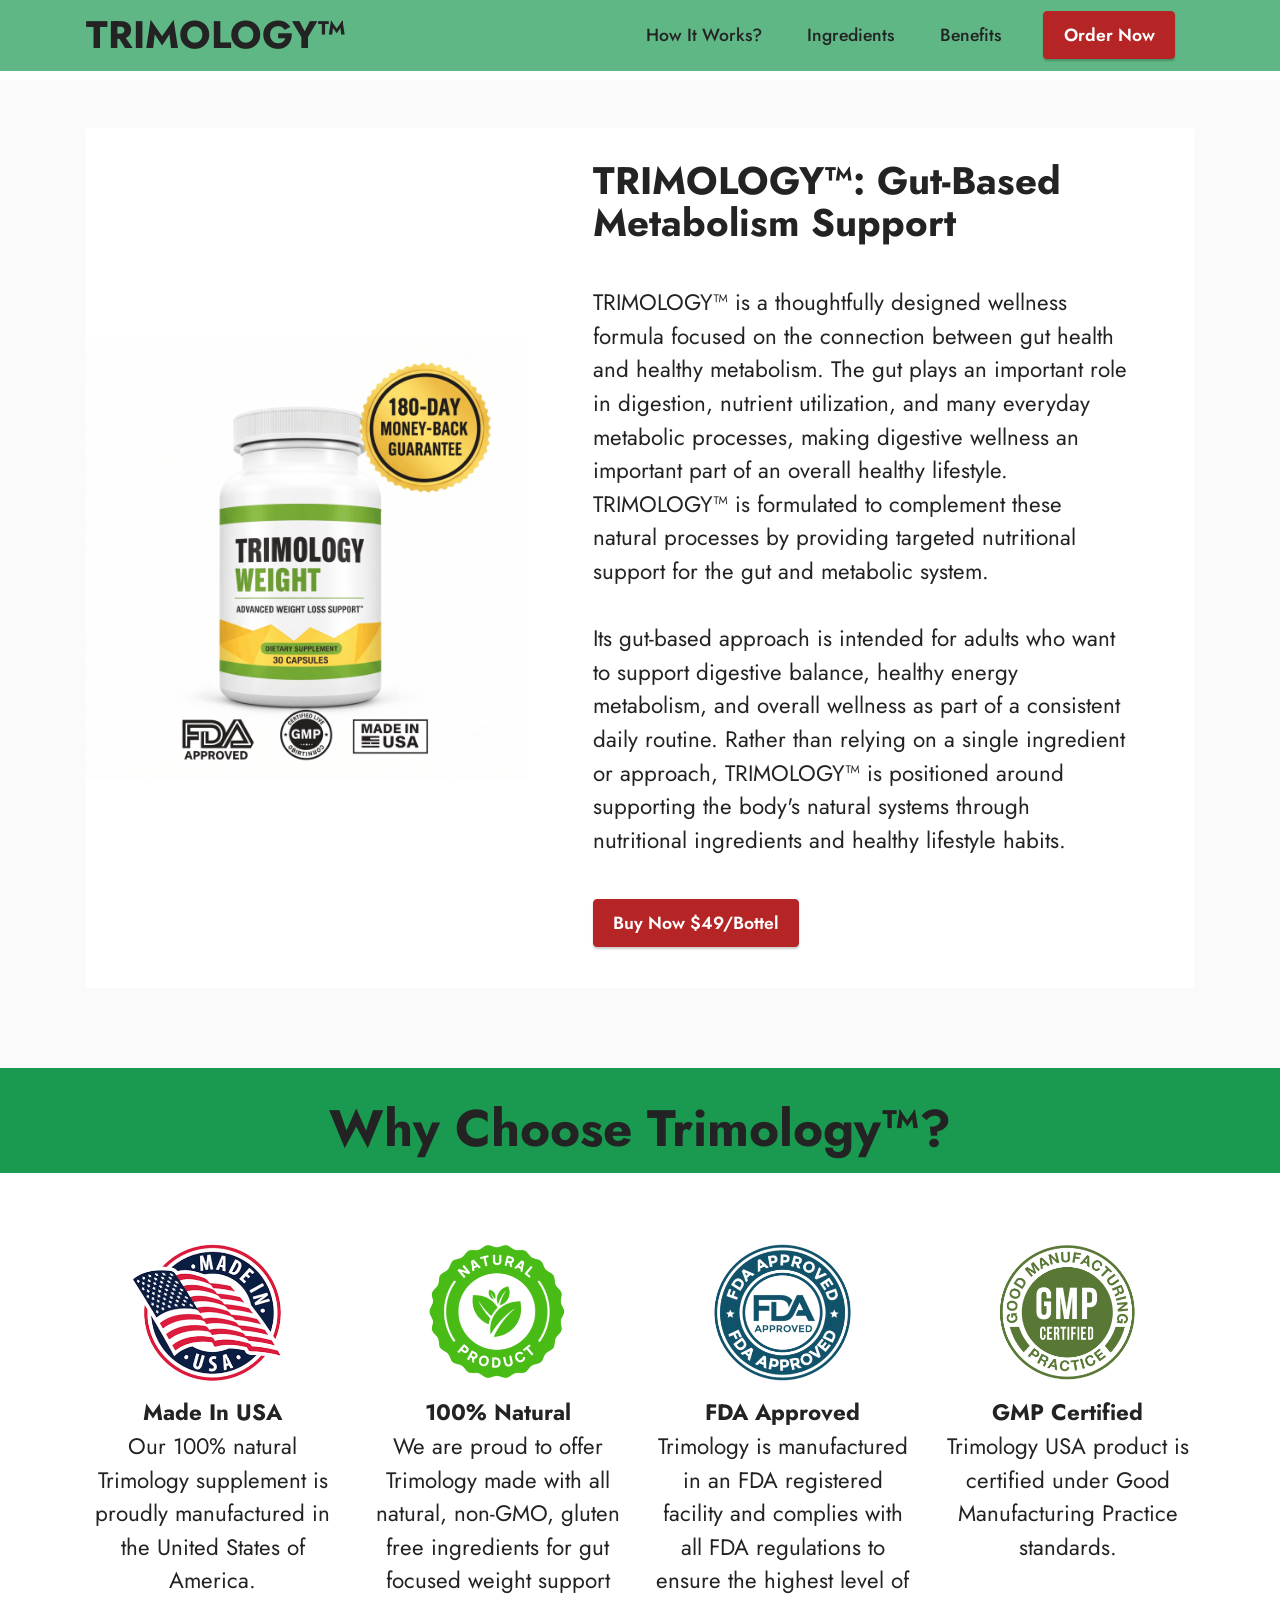
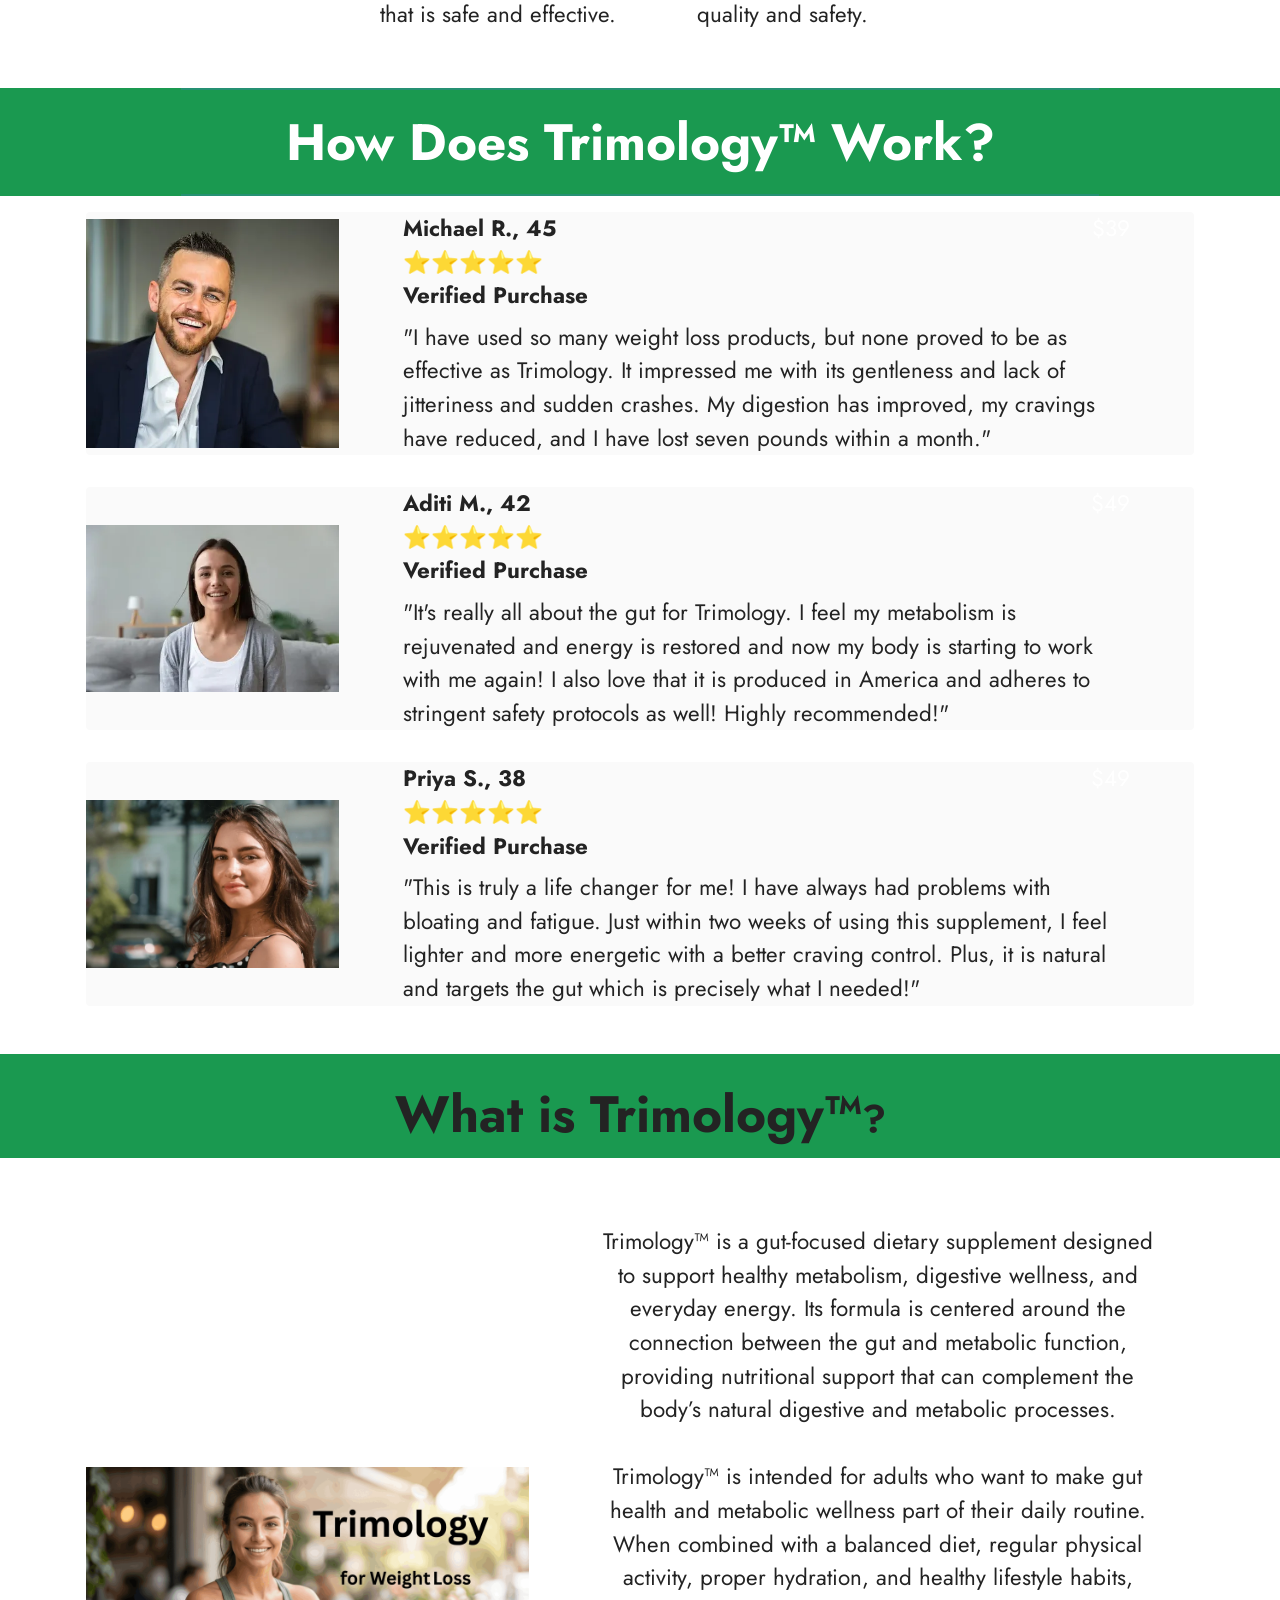
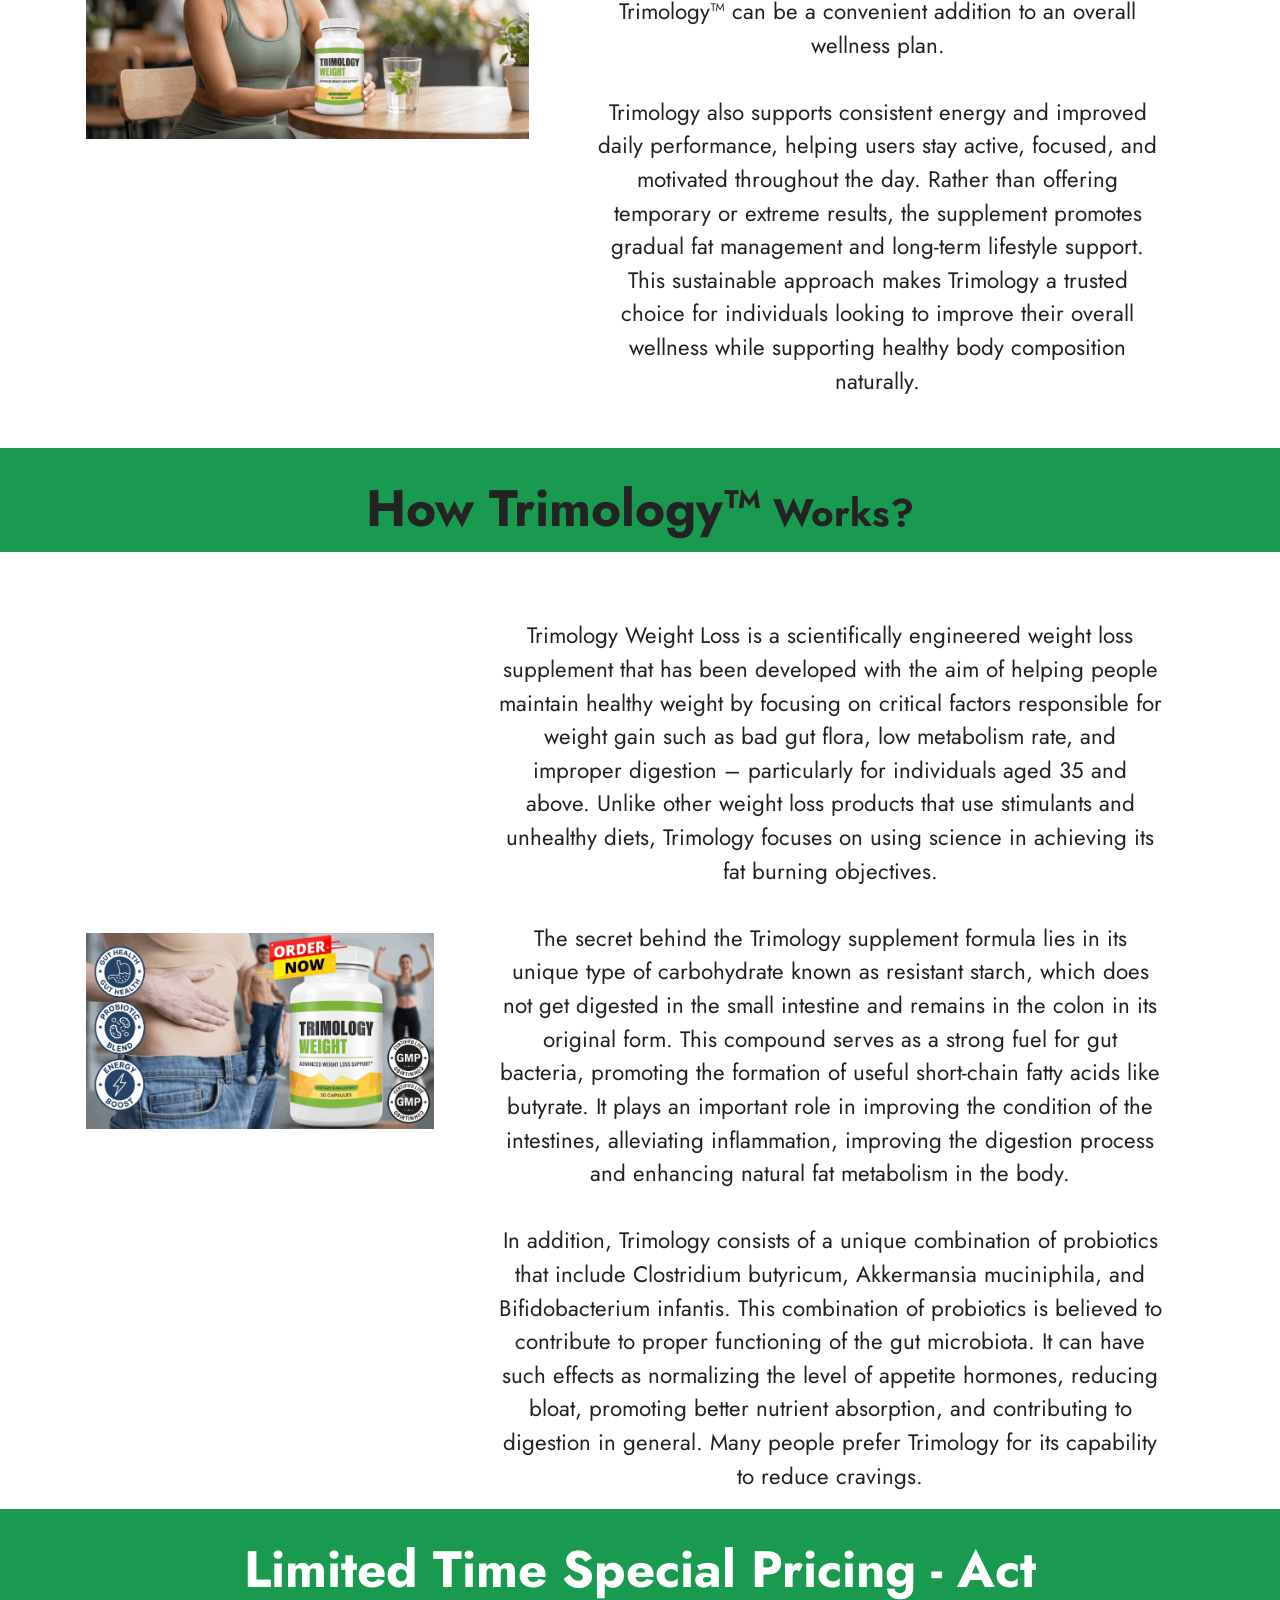
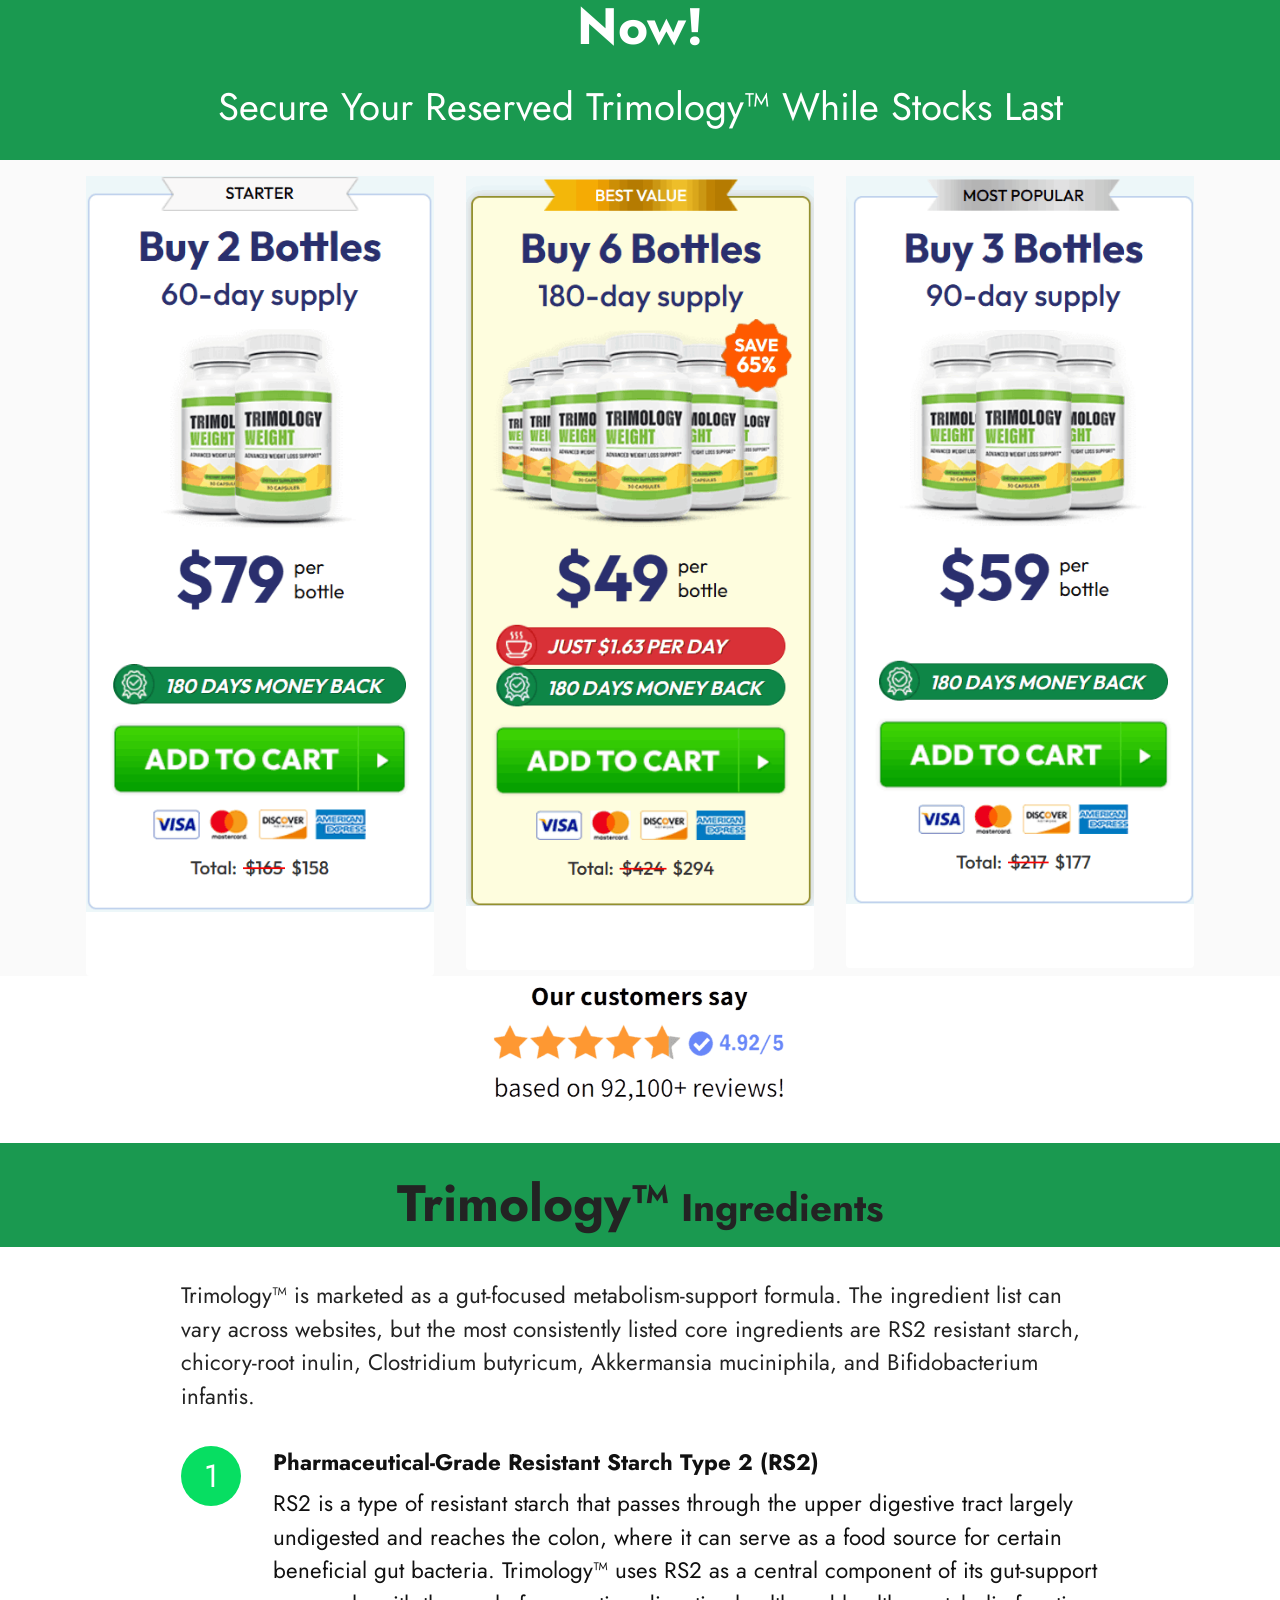
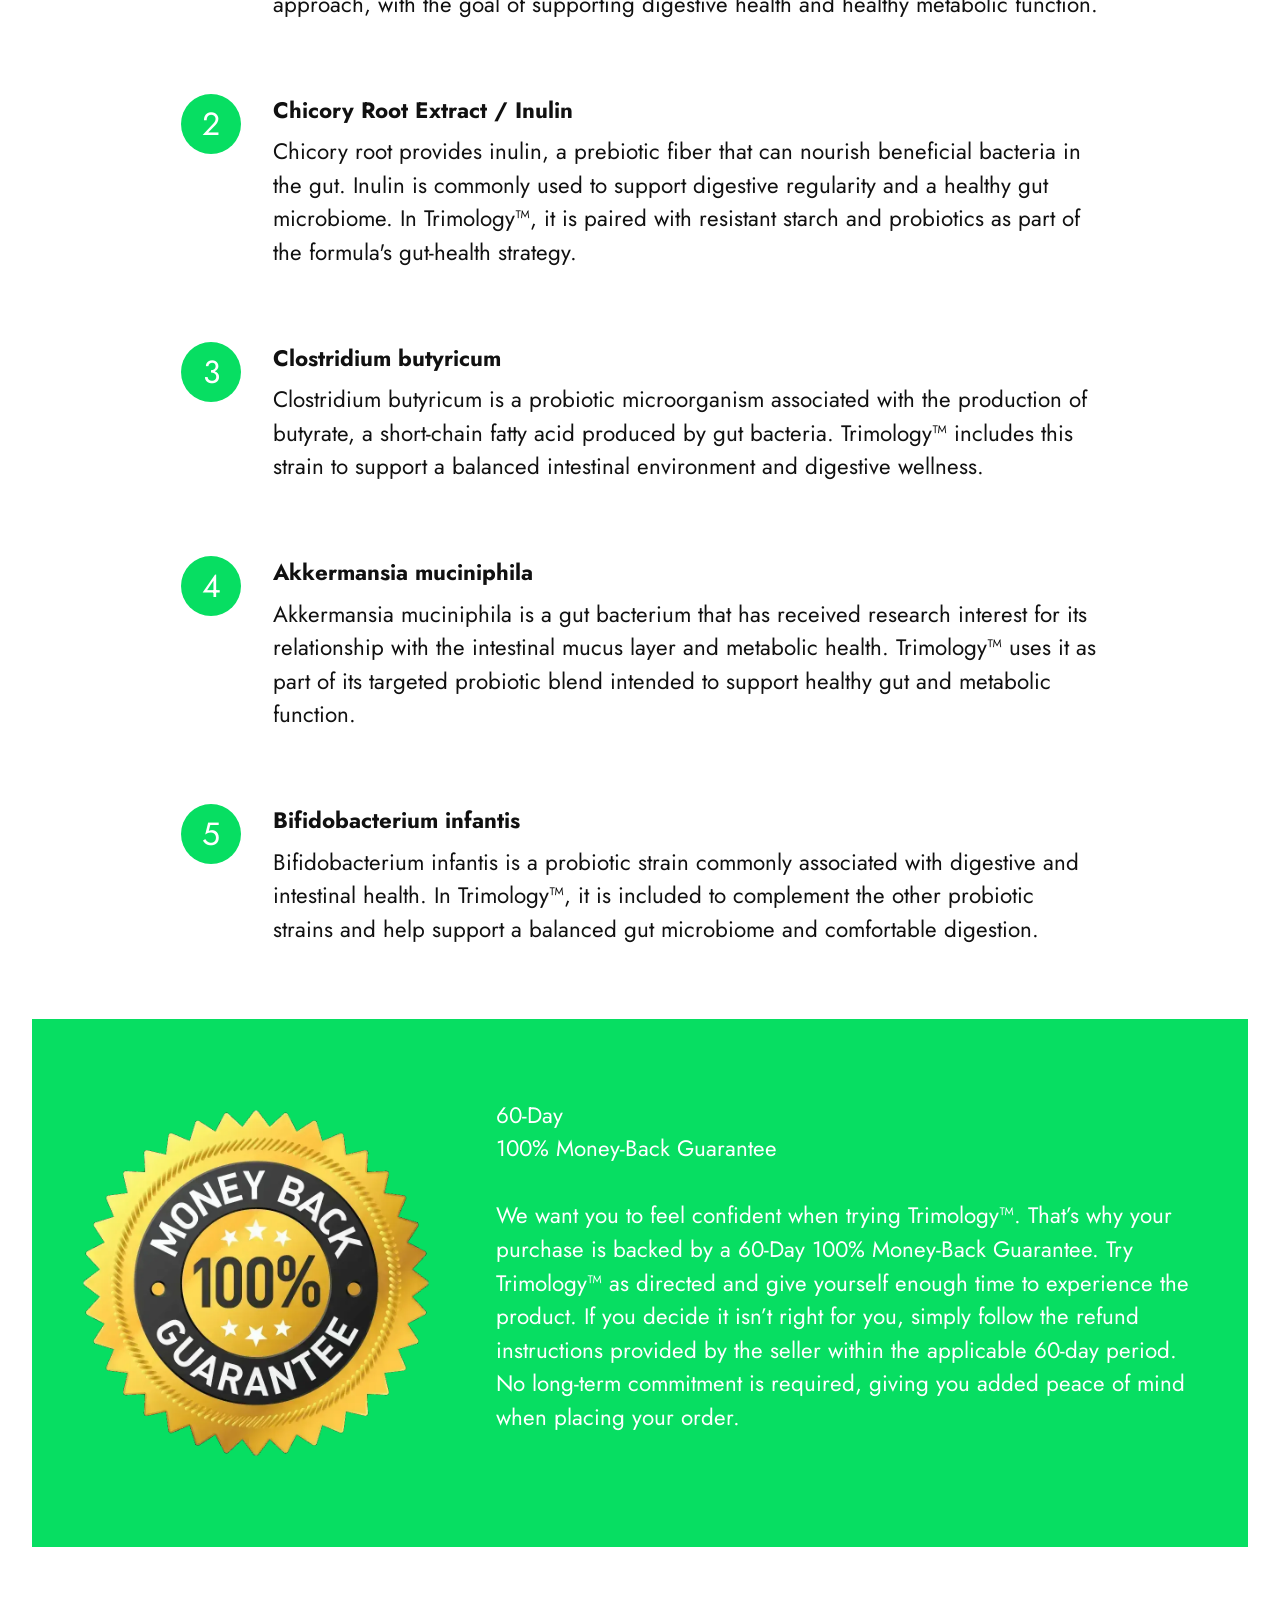
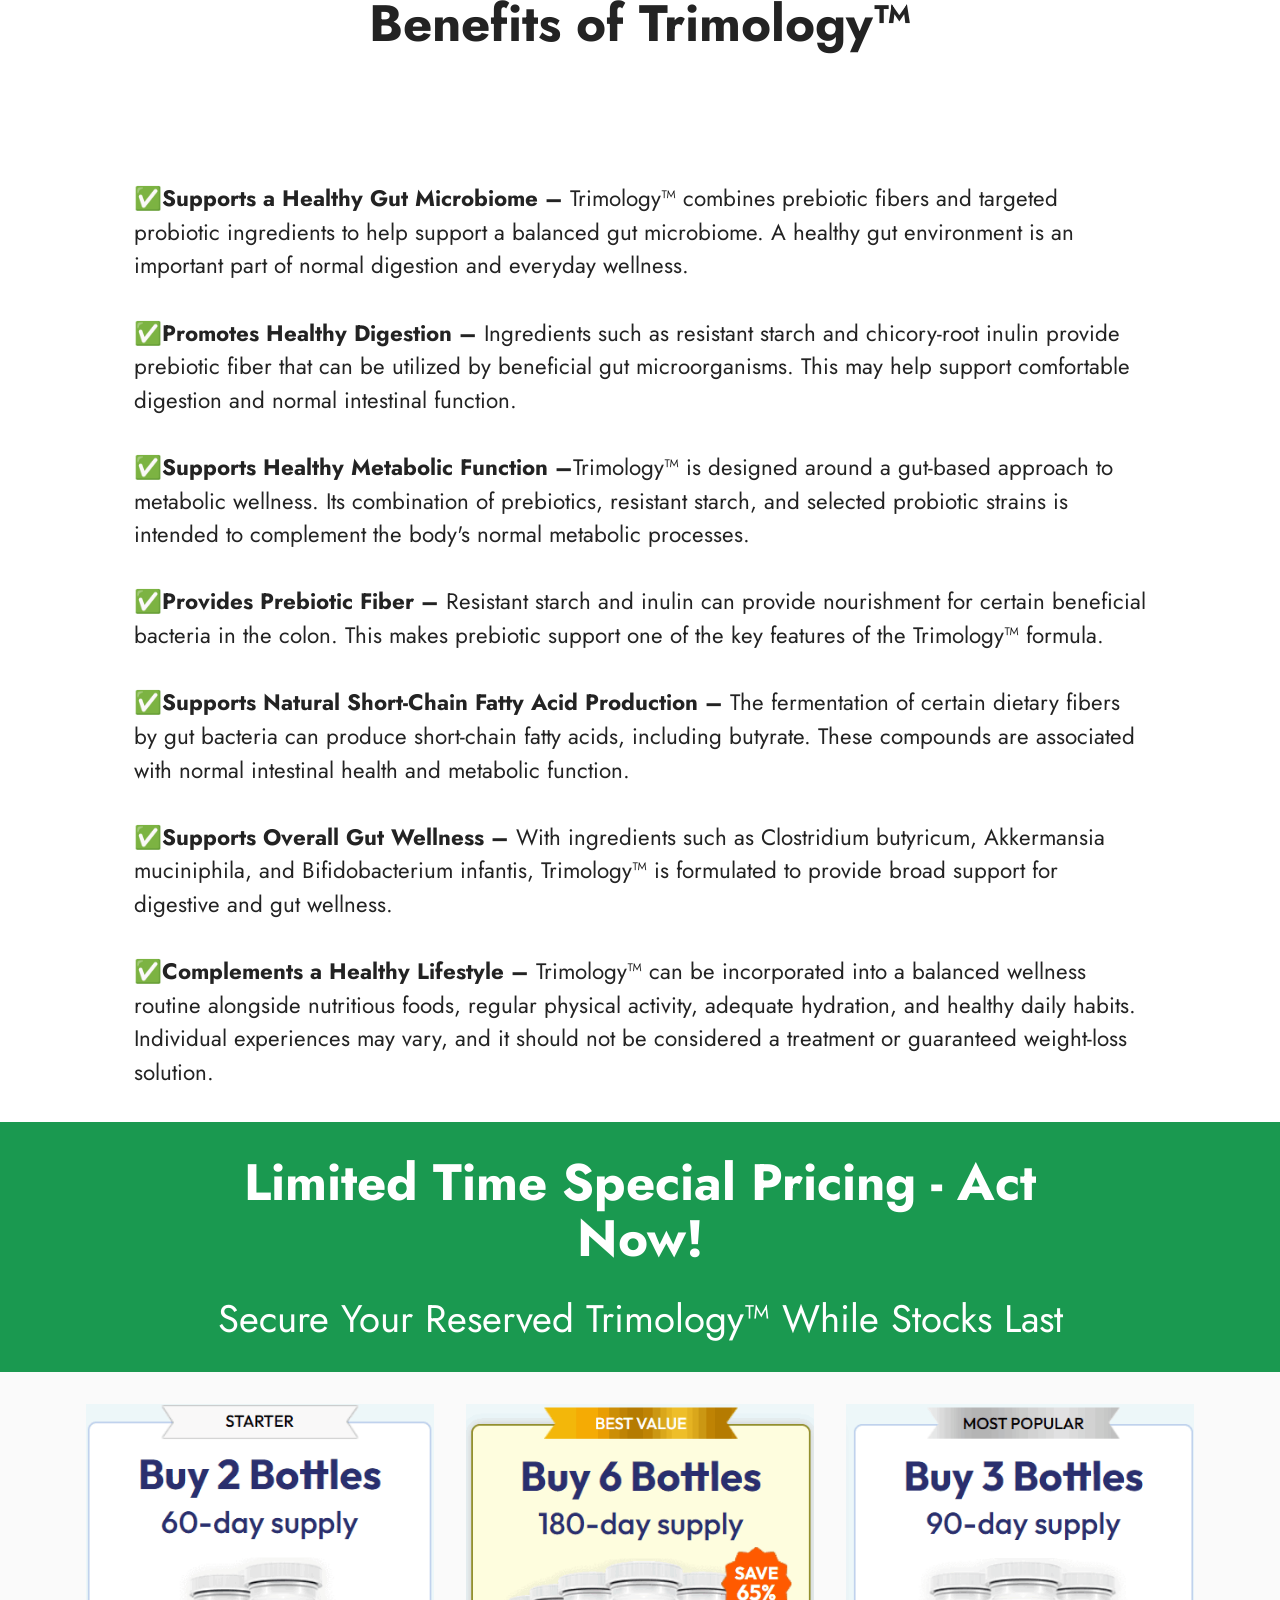
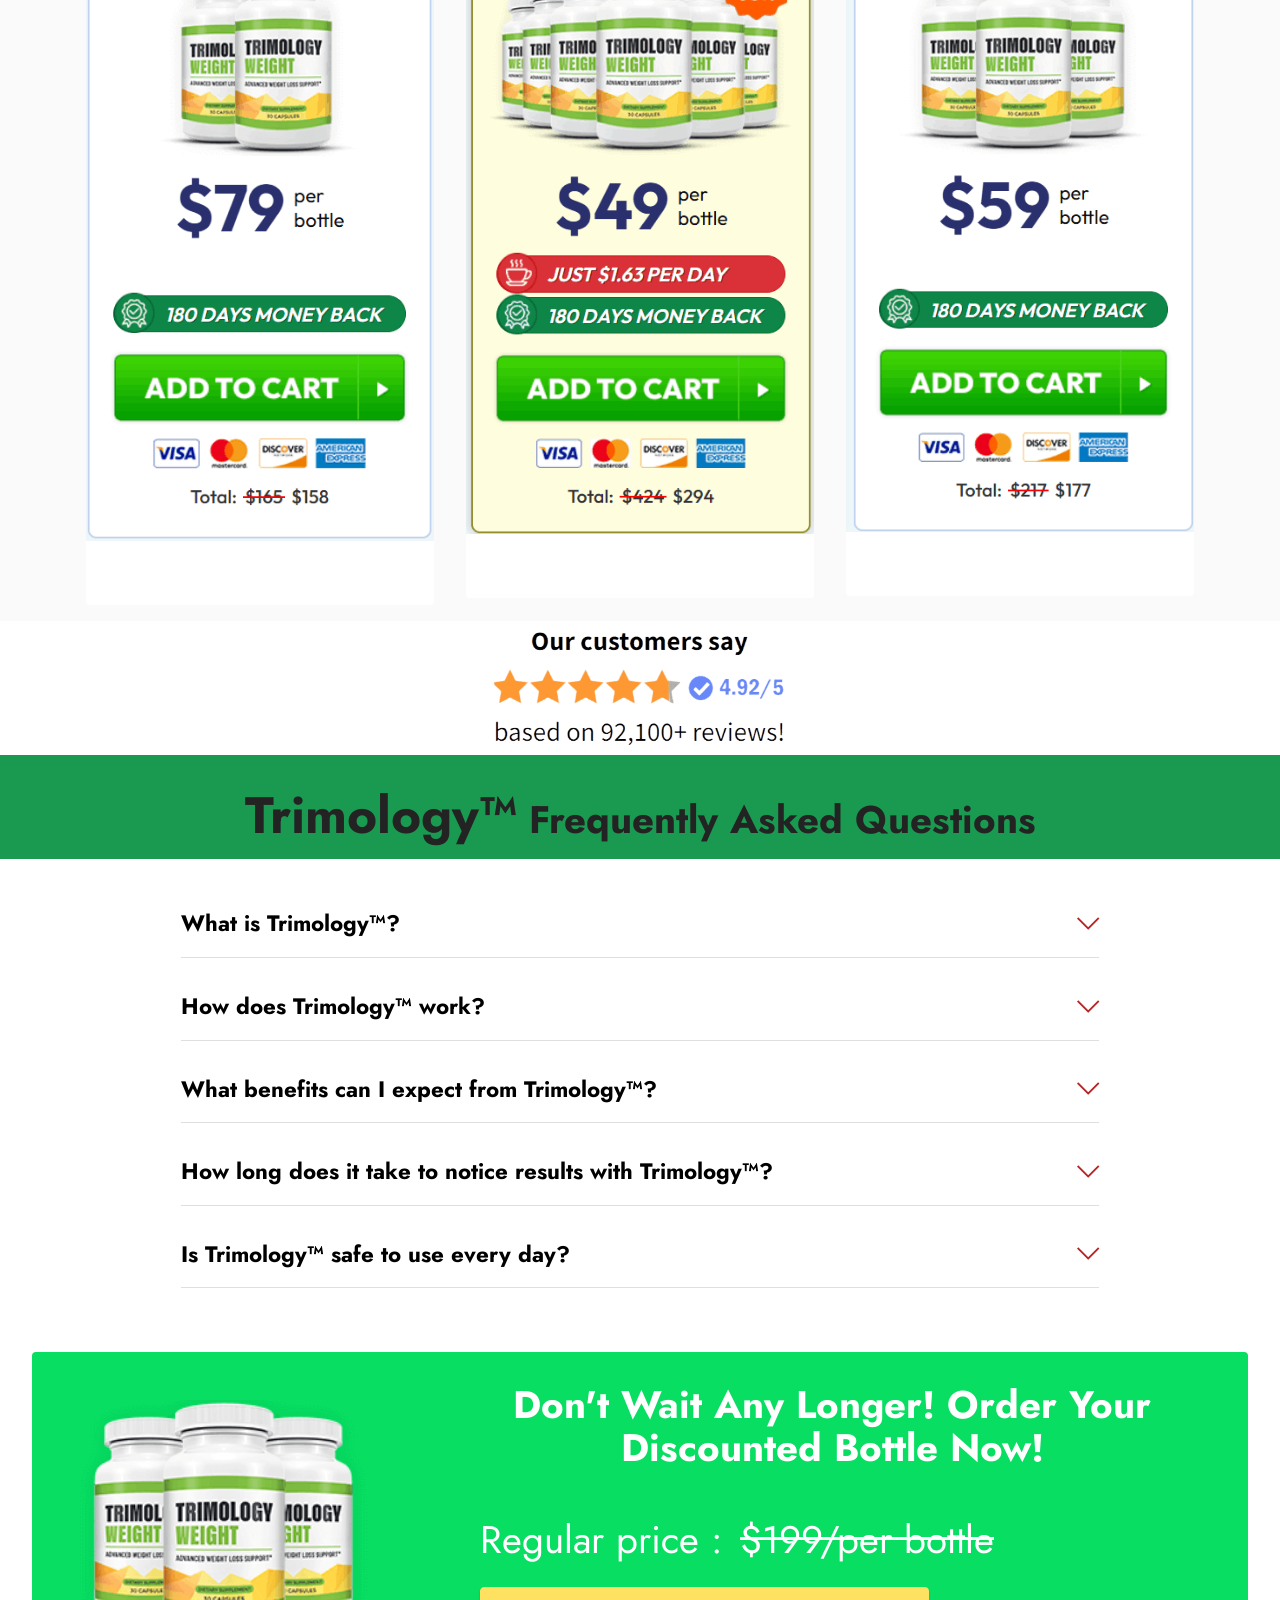
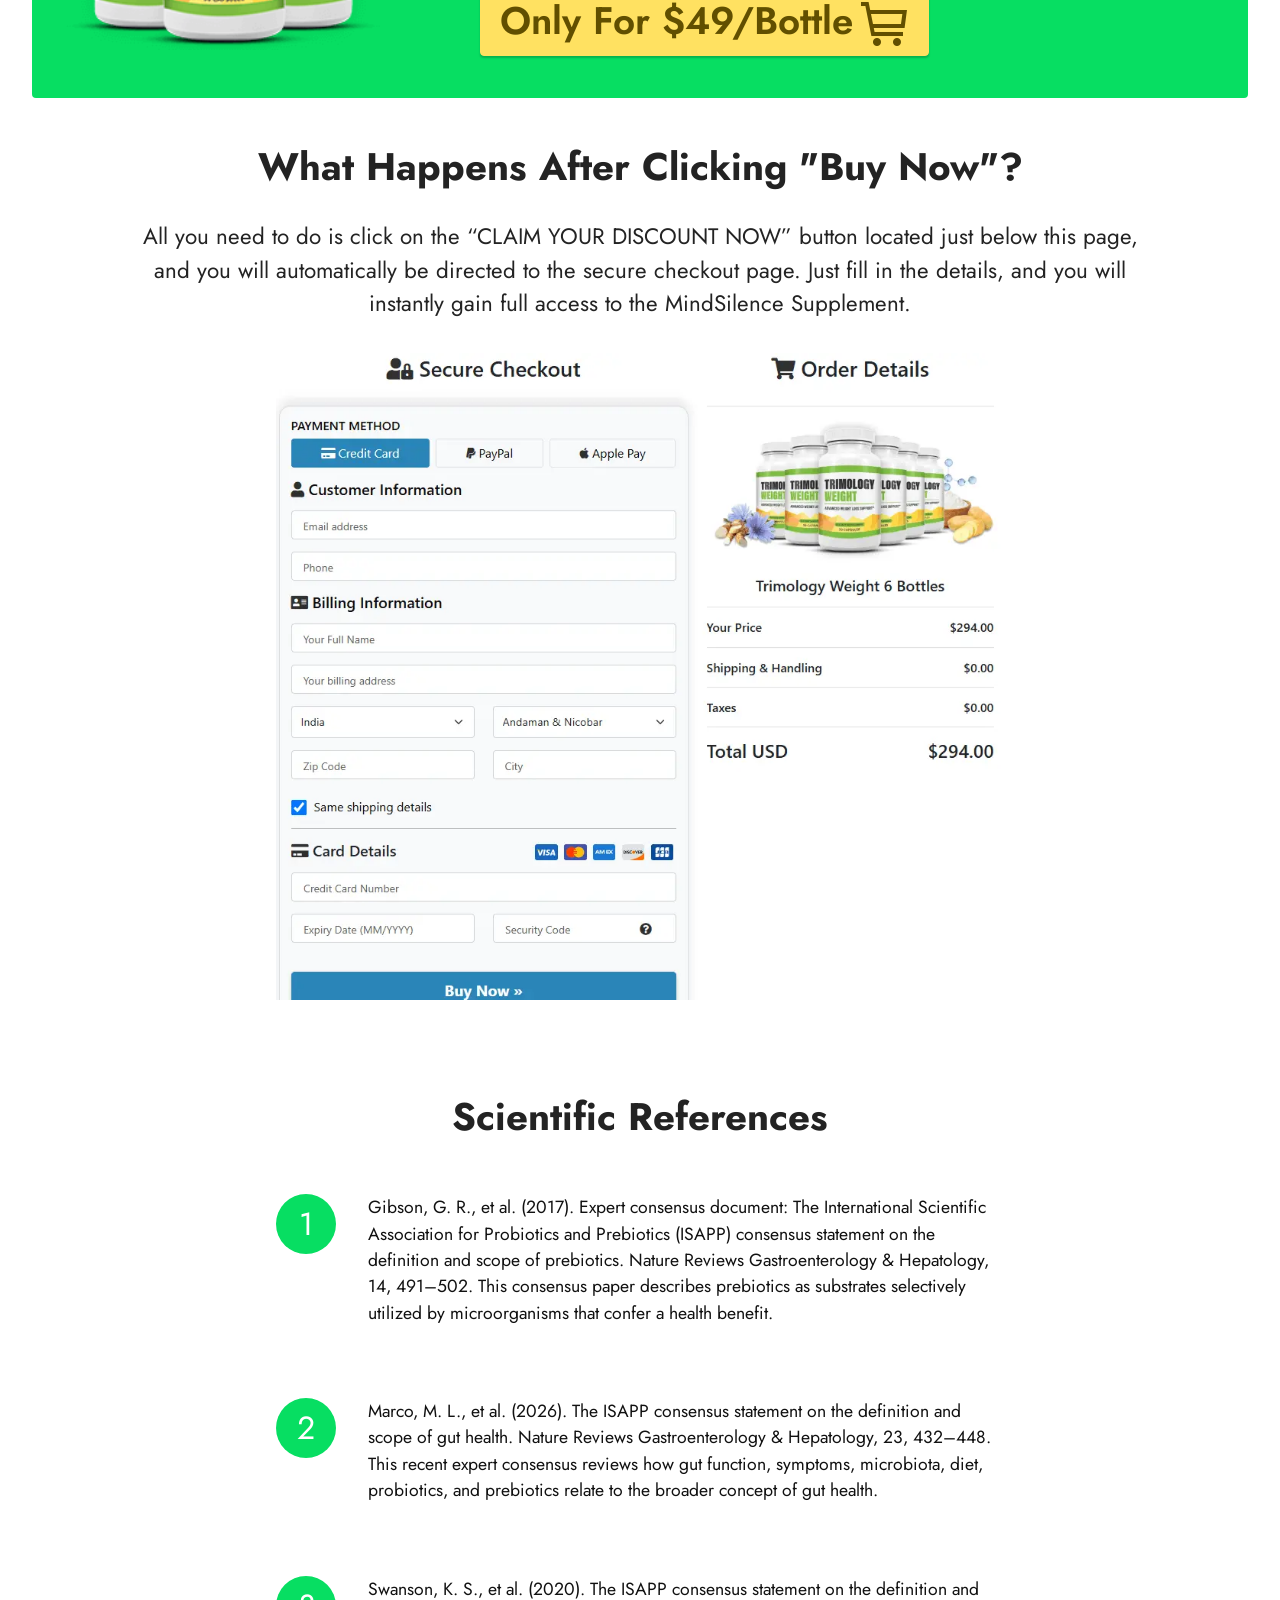
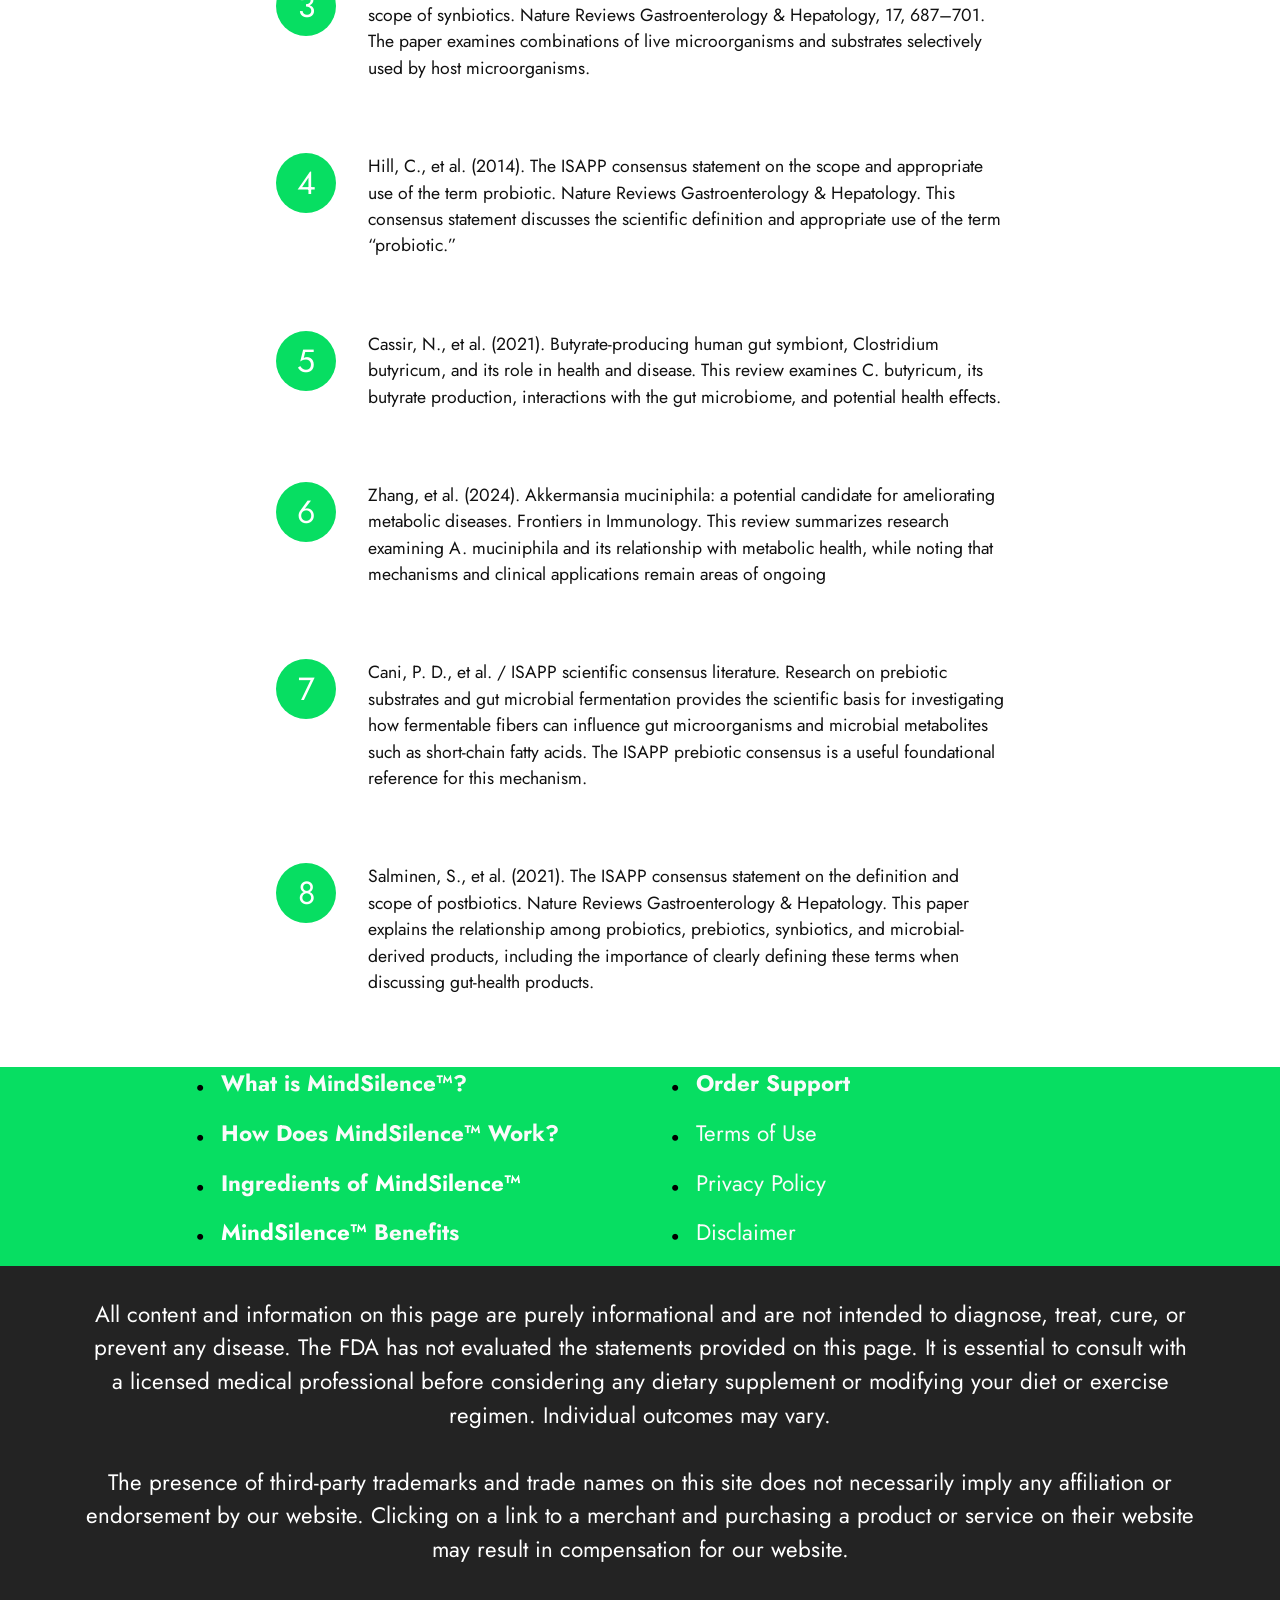
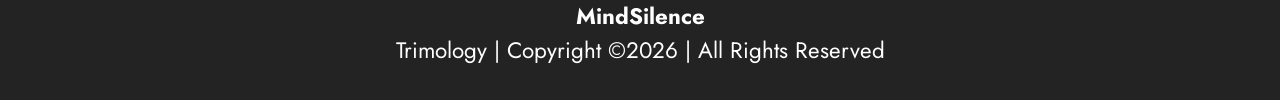
<file: index.html>
<!DOCTYPE html>
<html  lang="en">
<head>
  <!-- Site made with Mobirise Website Builder v6.1.12, https://mobirise.com -->
  <meta charset="UTF-8">
  <meta http-equiv="X-UA-Compatible" content="IE=edge">
  <meta name="generator" content="Mobirise v6.1.12, mobirise.com">
  <meta name="viewport" content="width=device-width, initial-scale=1, minimum-scale=1">
  <link rel="shortcut icon" href="assets/images/chatgpt20image20jan20202020262006-45-5720pm-883x883-128x128.png" type="image/x-icon">
  <meta name="description" content="Trimology is a natural metabolism and gut-health supplement designed to curb cravings, boost daily energy, and support steady, natural fat burning.">
  <meta name="msvalidate.01" content="119BE22C202151335DDEE83183A2F68A" />
  <meta name="google-site-verification" content="O65tAl1_hTqJR-W9cx2OoAfFXnvQR6buGiQTeo9qCoo" />
  
  <title>Trimology™ – Gut-Based Metabolism Support</title>
  <link rel="stylesheet" href="assets/web/assets/mobirise-icons2/mobirise2.css">
  <link rel="stylesheet" href="assets/web/assets/mobirise-icons/mobirise-icons.css">
  <link rel="stylesheet" href="assets/bootstrap/css/bootstrap.min.css">
  <link rel="stylesheet" href="assets/dropdown/css/style.css">
  <link rel="stylesheet" href="assets/socicon/css/styles.css">
  <link rel="stylesheet" href="assets/theme/css/style.css">
  <link rel="preload" href="https://fonts.googleapis.com/css?family=Jost:100,200,300,400,500,600,700,800,900,100i,200i,300i,400i,500i,600i,700i,800i,900i&display=swap" as="style" onload="this.onload=null;this.rel='stylesheet'">
  <noscript><link rel="stylesheet" href="https://fonts.googleapis.com/css?family=Jost:100,200,300,400,500,600,700,800,900,100i,200i,300i,400i,500i,600i,700i,800i,900i&display=swap"></noscript>
  <link rel="preload" as="style" href="assets/mobirise/css/mbr-additional.css?v=wcZYCW"><link rel="stylesheet" href="assets/mobirise/css/mbr-additional.css?v=wcZYCW" type="text/css">

  
  
  
</head>
<body>
  
  <section data-bs-version="5.1" class="menu menu2 cid-tB0YZQqaCG" once="menu" id="menu2-0">
    
    <nav class="navbar navbar-dropdown navbar-expand-lg">
        <div class="container">
            <div class="navbar-brand">
                
                <span class="navbar-caption-wrap"><a class="navbar-caption text-black text-primary display-2" href="https://maxwebleads.com/11667/7755/7/?">TRIMOLOGY™<br></a></span>
            </div>
            <button class="navbar-toggler" type="button" data-toggle="collapse" data-bs-toggle="collapse" data-target="#navbarSupportedContent" data-bs-target="#navbarSupportedContent" aria-controls="navbarNavAltMarkup" aria-expanded="false" aria-label="Toggle navigation">
                <div class="hamburger">
                    <span></span>
                    <span></span>
                    <span></span>
                    <span></span>
                </div>
            </button>
            <div class="collapse navbar-collapse" id="navbarSupportedContent">
                <ul class="navbar-nav nav-dropdown" data-app-modern-menu="true"><li class="nav-item"><a class="nav-link link text-black text-primary display-4" href="index.html#header3-1m">How It Works?</a></li>
                    <li class="nav-item"><a class="nav-link link text-black text-primary display-4" href="index.html#features20-x">
                            Ingredients</a></li>
                    <li class="nav-item"><a class="nav-link link text-black text-primary display-4" href="index.html#header3-1n">Benefits</a>
                    </li></ul>
                
                <div class="navbar-buttons mbr-section-btn"><a class="btn btn-primary display-4" href="https://maxwebleads.com/11667/7755/7/?">Order Now</a></div>
            </div>
        </div>
    </nav>
</section>

<section data-bs-version="5.1" class="header3 cid-tB10ubWVri" id="header3-1">

    

    
    

    <div class="align-center container">
        <div class="row justify-content-center">
            <div class="col-12 col-lg-9">
                
                
                
                
            </div>
        </div>
    </div>
</section>

<section data-bs-version="5.1" class="features7 cid-vsFuxaL0VE" id="features7-2c">
    <!---->
    

    
    
    <div class="container">
        <div class="card-wrapper">
            <div class="row align-items-center">
                <div class="col-12 col-lg-5">
                    <div class="image-wrapper">
                        <a href="https://maxwebleads.com/11667/7755/7/?"><img src="assets/images/gemini-generated-image-wwsd3qwwsd3qwwsd-1036x1036.png" alt="MindSilence"></a>
                    </div>
                </div>
                <div class="col-12 col-lg">
                    <div class="text-box">
                        <h5 class="mbr-title mbr-fonts-style display-2"><strong>TRIMOLOGY™: Gut-Based Metabolism Support</strong></h5>
                        <p class="mbr-text mbr-fonts-style display-7"><br>TRIMOLOGY™ is a thoughtfully designed wellness formula focused on the connection between gut health and healthy metabolism. The gut plays an important role in digestion, nutrient utilization, and many everyday metabolic processes, making digestive wellness an important part of an overall healthy lifestyle. TRIMOLOGY™ is formulated to complement these natural processes by providing targeted nutritional support for the gut and metabolic system.<br><br>Its gut-based approach is intended for adults who want to support digestive balance, healthy energy metabolism, and overall wellness as part of a consistent daily routine. Rather than relying on a single ingredient or approach, TRIMOLOGY™ is positioned around supporting the body's natural systems through nutritional ingredients and healthy lifestyle habits.<br></p>
                        
                        <div class="mbr-section-btn pt-3"><a href="https://maxwebleads.com/11667/7755/11/?" class="btn btn-primary display-4">Buy Now $49/Bottel</a></div>
                    </div>
                </div>
            </div>
        </div>
    </div>
</section>

<section data-bs-version="5.1" class="header3 cid-vszOKZhpDv" id="header3-27">

    

    
    

    <div class="align-center container">
        <div class="row justify-content-center">
            <div class="col-12 col-lg-12">
                
                <h2 class="mbr-section-subtitle mbr-fonts-style mb-3 display-1"><strong>Why Choose Trimology™?</strong></h2>
                
                
            </div>
        </div>
    </div>
</section>

<section data-bs-version="5.1" class="gallery5 mbr-gallery cid-vszOlzmzra" id="gallery5-26">
    

    
    

    <div class="container">
        
        <div class="row mbr-gallery mt-4">
            <div class="col-12 col-md-6 col-lg-3 item gallery-image active">
                <div class="item-wrapper" data-toggle="modal" data-bs-toggle="modal" data-target="#vwa31lgKPM-modal" data-bs-target="#vwa31lgKPM-modal">
                    <img class="w-100" src="assets/images/made-in-usa-500x300.png" alt="Made In USA" data-slide-to="0" data-bs-slide-to="0" data-target="#lb-vwa31lgKPM" data-bs-target="#lb-vwa31lgKPM">
                    <div class="icon-wrapper">
                        <span class="mobi-mbri mobi-mbri-search mbr-iconfont mbr-iconfont-btn"></span>
                    </div>
                </div>
                <h1 class="mbr-item-subtitle mbr-fonts-style align-center mb-2 mt-2 display-7"><div><strong>Made In USA</strong></div><div>Our 100% natural Trimology supplement is proudly manufactured in the United States of America. 
</div><div>
</div><div>
</div></h1>
            </div>
            <div class="col-12 col-md-6 col-lg-3 item gallery-image">
                <div class="item-wrapper" data-toggle="modal" data-bs-toggle="modal" data-target="#vwa31lgKPM-modal" data-bs-target="#vwa31lgKPM-modal">
                    <img class="w-100" src="assets/images/natural-product-500x300.png" alt="100% Natural" data-slide-to="1" data-bs-slide-to="1" data-target="#lb-vwa31lgKPM" data-bs-target="#lb-vwa31lgKPM">
                    <div class="icon-wrapper">
                        <span class="mobi-mbri mobi-mbri-search mbr-iconfont mbr-iconfont-btn"></span>
                    </div>
                </div>
                <h1 class="mbr-item-subtitle mbr-fonts-style align-center mb-2 mt-2 display-7"><div><span style="font-size: 1.4rem;"><strong>100% Natural</strong></span></div><div>We are proud to offer Trimology made with all natural, non-GMO, gluten free ingredients for gut focused weight support that is safe and effective.</div></h1>
            </div>
            
            <div class="col-12 col-md-6 col-lg-3 item gallery-image">
                <div class="item-wrapper" data-toggle="modal" data-bs-toggle="modal" data-target="#vwa31lgKPM-modal" data-bs-target="#vwa31lgKPM-modal">
                    <img class="w-100" src="assets/images/fda-approved-500x300.png" alt="FDA Approved" data-slide-to="2" data-bs-slide-to="2" data-target="#lb-vwa31lgKPM" data-bs-target="#lb-vwa31lgKPM">
                    <div class="icon-wrapper">
                        <span class="mobi-mbri mobi-mbri-search mbr-iconfont mbr-iconfont-btn"></span>
                    </div>
                </div>
                <h1 class="mbr-item-subtitle mbr-fonts-style align-center mb-2 mt-2 display-7"><div><strong>FDA Approved</strong></div><div>Trimology is manufactured in an FDA registered facility and complies with all FDA regulations to ensure the highest level of quality and safety.</div></h1>
            </div><div class="col-12 col-md-6 col-lg-3 item gallery-image">
                <div class="item-wrapper" data-toggle="modal" data-bs-toggle="modal" data-target="#vwa31lgKPM-modal" data-bs-target="#vwa31lgKPM-modal">
                    <img class="w-100" src="assets/images/gmp-certified-500x300.png" alt="GMP Certified" data-slide-to="3" data-bs-slide-to="3" data-target="#lb-vwa31lgKPM" data-bs-target="#lb-vwa31lgKPM">
                    <div class="icon-wrapper">
                        <span class="mobi-mbri mobi-mbri-search mbr-iconfont mbr-iconfont-btn"></span>
                    </div>
                </div>
                <h1 class="mbr-item-subtitle mbr-fonts-style align-center mb-2 mt-2 display-7"><div><strong>GMP Certified</strong></div><div>Trimology USA product is certified under Good Manufacturing Practice standards.</div><div>
</div></h1>
            </div>
        </div>

        <div class="modal mbr-slider" tabindex="-1" role="dialog" aria-hidden="true" id="vwa31lgKPM-modal">
            <div class="modal-dialog" role="document">
                <div class="modal-content">
                    <div class="modal-body">
                        <div class="carousel slide" id="lb-vwa31lgKPM" data-interval="5000" data-bs-interval="5000">
                            <div class="carousel-inner">
                                <div class="carousel-item active">
                                    <img class="d-block w-100" src="assets/images/made-in-usa-500x300.png" alt="Mobirise Website Builder">
                                </div>
                                <div class="carousel-item">
                                    <img class="d-block w-100" src="assets/images/natural-product-500x300.png" alt="Mobirise Website Builder">
                                </div>
                                
                                <div class="carousel-item">
                                    <img class="d-block w-100" src="assets/images/fda-approved-500x300.png" alt="Mobirise Website Builder">
                                </div><div class="carousel-item">
                                    <img class="d-block w-100" src="assets/images/gmp-certified-500x300.png" alt="Mobirise Website Builder">
                                </div>
                            </div>
                            <ol class="carousel-indicators">
                                <li data-slide-to="0" data-bs-slide-to="0" class="active" data-target="#lb-vwa31lgKPM" data-bs-target="#lb-vwa31lgKPM"></li>
                                <li data-slide-to="1" data-bs-slide-to="1" data-target="#lb-vwa31lgKPM" data-bs-target="#lb-vwa31lgKPM"></li>
                                <li data-slide-to="2" data-bs-slide-to="2" data-target="#lb-vwa31lgKPM" data-bs-target="#lb-vwa31lgKPM"></li>
                                <li data-slide-to="3" data-bs-slide-to="3" data-target="#lb-vwa31lgKPM" data-bs-target="#lb-vwa31lgKPM"></li>
                            </ol>
                            <a role="button" href="" class="close" data-dismiss="modal" data-bs-dismiss="modal" aria-label="Close">
                            </a>
                            <a class="carousel-control-prev carousel-control" role="button" data-slide="prev" data-bs-slide="prev" href="#lb-vwa31lgKPM">
                                <span class="mobi-mbri mobi-mbri-arrow-prev" aria-hidden="true"></span>
                                <span class="sr-only visually-hidden">Previous</span>
                            </a>
                            <a class="carousel-control-next carousel-control" role="button" data-slide="next" data-bs-slide="next" href="#lb-vwa31lgKPM">
                                <span class="mobi-mbri mobi-mbri-arrow-next" aria-hidden="true"></span>
                                <span class="sr-only visually-hidden">Next</span>
                            </a>
                        </div>
                    </div>
                </div>
            </div>
        </div>
    </div>
</section>

<section data-bs-version="5.1" class="content6 cid-vsJlN0BLRY" id="content6-2f">
    
    <div class="container">
        <div class="row justify-content-center">
            <div class="col-md-12 col-lg-10">
                <hr class="line">
                <p class="mbr-text align-center mbr-fonts-style my-4 display-1"><strong>How Does&nbsp;Trimology™&nbsp;Work?</strong><br></p>
                <hr class="line">
            </div>
        </div>
    </div>
</section>

<section data-bs-version="5.1" class="features11 cid-vsJlx3bMbC" id="features11-2e">
    <!---->
    

    
    
    <div class="container">
        <div class="title">
            
            
        </div>
        <div class="item features-image">
            <div class="item-wrapper">
                <div class="row align-items-center">
                    <div class="col-12 col-md-3">
                        <div class="image-wrapper">
                            <img src="assets/images/pexels-photo-12437057.webp" alt="Susan L., Florida" title="">
                        </div>
                    </div>
                    <div class="col-12 col-md">
                        <div class="card-box">
                            <div class="row">
                                <div class="col-12">
                                    <div class="top-line">
                                        <h4 class="card-title mbr-fonts-style display-5"><strong>Michael R., 45</strong><br><strong>⭐⭐⭐⭐⭐</strong><strong><br></strong><strong>Verified Purchase&nbsp;</strong></h4>
                                        <p class="cost mbr-fonts-style display-5">
                                            $39</p>
                                    </div>
                                </div>
                                <div class="col-12">
                                    <div class="bottom-line">
                                        <p class="mbr-text mbr-fonts-style m-0 display-7">
                                            "I have used so many weight loss products, but none proved to be as effective as Trimology. It impressed me with its gentleness and lack of jitteriness and sudden crashes. My digestion has improved, my cravings have reduced, and I have lost seven pounds within a month."
                                        </p>
                                    </div>
                                </div>
                            </div>
                        </div>
                    </div>
                </div>
            </div>
        </div>
        <div class="item features-image">
            <div class="item-wrapper">
                <div class="row align-items-center">
                    <div class="col-12 col-md-3">
                        <div class="image-wrapper">
                            <img src="assets/images/smiling-attractive-young-lady-blogger-260nw-1562124073.webp" alt="David M., California" title="">
                        </div>
                    </div>
                    <div class="col-12 col-md">
                        <div class="card-box">
                            <div class="row">
                                <div class="col-12">
                                    <div class="top-line">
                                        <h4 class="card-title mbr-fonts-style display-5"><strong>Aditi M., 42</strong><br><strong>⭐⭐⭐⭐⭐ </strong><br><strong>Verified Purchase</strong></h4>
                                        <p class="cost mbr-fonts-style display-5">
                                            $49</p>
                                    </div>
                                </div>
                                <div class="col-12">
                                    <div class="bottom-line">
                                        <p class="mbr-text mbr-fonts-style m-0 display-7">
                                            "It's really all about the gut for Trimology. I feel my metabolism is rejuvenated and energy is restored and now my body is starting to work with me again! I also love that it is produced in America and adheres to stringent safety protocols as well! Highly recommended!"
                                        </p>
                                    </div>
                                </div>
                            </div>
                        </div>
                    </div>
                </div>
            </div>
        </div>
        <div class="item features-image mb-4 col-12 col-md-">
            <div class="item-wrapper">
                <div class="row align-items-center">
                    <div class="col-12 col-md-3">
                        <div class="image-wrapper">
                            <img src="assets/images/beautiful-young-brunette-woman-dressed-600nw-1503080705.webp" alt="Michael R., Texas" title="">
                        </div>
                    </div>
                    <div class="col-12 col-md">
                        <div class="card-box">
                            <div class="row">
                                <div class="col-12">
                                    <div class="top-line">
                                        <h4 class="card-title mbr-fonts-style display-5"><strong>Priya S., 38</strong><br><strong>⭐⭐⭐⭐⭐ </strong><br><strong>Verified Purchase&nbsp;</strong></h4>
                                        <p class="cost mbr-fonts-style display-5">
                                            $49</p>
                                    </div>
                                </div>
                                <div class="col-12">
                                    <div class="bottom-line">
                                        <p class="mbr-text mbr-fonts-style m-0 display-7">
                                            "This is truly a life changer for me! I have always had problems with bloating and fatigue. Just within two weeks of using this supplement, I feel lighter and more energetic with a better craving control. Plus, it is natural and targets the gut which is precisely what I needed!"
                                        </p>
                                    </div>
                                </div>
                            </div>
                        </div>
                    </div>
                </div>
            </div>
        </div>
    </div>
</section>

<section data-bs-version="5.1" class="header3 cid-tB83YwBUMj" id="header3-1l">

    

    
    

    <div class="align-center container">
        <div class="row justify-content-center">
            <div class="col-12 col-lg-12">
                
                <h2 class="mbr-section-subtitle mbr-fonts-style mb-3 display-1"><strong>What is Trimology™</strong><strong style="font-size: 2.4rem;">?</strong></h2>
                
                
            </div>
        </div>
    </div>
</section>

<section data-bs-version="5.1" class="header11 cid-tB1vWdJbT6" id="header11-a">

    

    
    

    <div class="container">
        <div class="row justify-content-center">
            <div class="col-12 col-md-5 image-wrapper">
                <a href="https://maxwebleads.com/11667/7755/11/?"><img class="w-100" src="assets/images/gemini-generated-image-n18rejn18rejn18r-1036x638.png" alt="Get MindSilence"></a>
            </div>
            <div class="col-12 col-md">
                <div class="text-wrapper text-center">
                    
                    <p class="mbr-text mbr-fonts-style display-7"><br><br>Trimology™ is a gut-focused dietary supplement designed to support healthy metabolism, digestive wellness, and everyday energy. Its formula is centered around the connection between the gut and metabolic function, providing nutritional support that can complement the body’s natural digestive and metabolic processes.<br><br>Trimology™ is intended for adults who want to make gut health and metabolic wellness part of their daily routine. When combined with a balanced diet, regular physical activity, proper hydration, and healthy lifestyle habits, Trimology™ can be a convenient addition to an overall wellness plan.<br><br>Trimology also supports consistent energy and improved daily performance, helping users stay active, focused, and motivated throughout the day. Rather than offering temporary or extreme results, the supplement promotes gradual fat management and long-term lifestyle support. This sustainable approach makes Trimology a trusted choice for individuals looking to improve their overall wellness while supporting healthy body composition naturally.
<br>
<br></p>
                    
                </div>
            </div>
        </div>
    </div>
</section>

<section data-bs-version="5.1" class="header3 cid-tB85bPoWQz" id="header3-1m">

    

    
    

    <div class="align-center container">
        <div class="row justify-content-center">
            <div class="col-12 col-lg-12">
                
                <h2 class="mbr-section-subtitle mbr-fonts-style mb-3 display-1"><strong>How Trimology™</strong><strong style="font-size: 2.4rem;">&nbsp;Works?</strong></h2>
                
                
            </div>
        </div>
    </div>
</section>

<section data-bs-version="5.1" class="header11 cid-vw51muFERZ" id="header11-2h">

    

    
    

    <div class="container">
        <div class="row justify-content-center">
            <div class="col-12 col-md-4 image-wrapper">
                <a href="https://maxwebleads.com/11667/7755/11/?"><img class="w-100" src="assets/images/gemini-generated-image-vvoeb6vvoeb6vvoe-815x459.png" alt="Get MindSilence"></a>
            </div>
            <div class="col-12 col-md">
                <div class="text-wrapper text-center">
                    
                    <p class="mbr-text mbr-fonts-style display-7"><br><br>Trimology Weight Loss is a scientifically engineered weight loss supplement that has been developed with the aim of helping people maintain healthy weight by focusing on critical factors responsible for weight gain such as bad gut flora, low metabolism rate, and improper digestion – particularly for individuals aged 35 and above. Unlike other weight loss products that use stimulants and unhealthy diets, Trimology focuses on using science in achieving its fat burning objectives.<br><br>The secret behind the Trimology supplement formula lies in its unique type of carbohydrate known as resistant starch, which does not get digested in the small intestine and remains in the colon in its original form. This compound serves as a strong fuel for gut bacteria, promoting the formation of useful short-chain fatty acids like butyrate. It plays an important role in improving the condition of the intestines, alleviating inflammation, improving the digestion process and enhancing natural fat metabolism in the body.<br><br>In addition, Trimology consists of a unique combination of probiotics that include Clostridium butyricum, Akkermansia muciniphila, and Bifidobacterium infantis. This combination of probiotics is believed to contribute to proper functioning of the gut microbiota. It can have such effects as normalizing the level of appetite hormones, reducing bloat, promoting better nutrient absorption, and contributing to digestion in general. Many people prefer Trimology for its capability to reduce cravings.<br></p>
                    
                </div>
            </div>
        </div>
    </div>
</section>

<section data-bs-version="5.1" class="content4 cid-tB1yuhcVVi" id="content4-g">
    

    
    
    <div class="container">
        <div class="row justify-content-center">
            <div class="title col-md-12 col-lg-10">
                <h3 class="mbr-section-title mbr-fonts-style align-center mb-4 display-1"><strong>Limited Time Special Pricing - Act Now!</strong></h3>
                <h4 class="mbr-section-subtitle align-center mbr-fonts-style mb-4 display-2">Secure Your Reserved Trimology™ While Stocks Last</h4>
                
            </div>
        </div>
    </div>
</section>

<section data-bs-version="5.1" class="team1 cid-tB1z7NONXX" id="team1-h">
    

    
    
    <div class="container">
        <div class="row justify-content-center">
            
            <div class="col-sm-6 col-lg-4">
                <div class="card-wrap">
                    <div class="image-wrap">
                        <a href="https://maxwebleads.com/11667/7755/11/?"><img src="assets/images/screenshot202026-09-2420024818-397x840.png" alt="MindSilence 1 Bottle"></a>
                    </div>
                    <div class="content-wrap">
                        
                        
                        
                        
                        
                    </div>
                </div>
            </div>

            <div class="col-sm-6 col-lg-4">
                <div class="card-wrap">
                    <div class="image-wrap">
                        <a href="https://maxwebleads.com/11667/7755/11/?"><img src="assets/images/screenshot202026-09-2420024835-401x841.png" alt="MindSilence 6 Bottles"></a>
                    </div>
                    <div class="content-wrap">
                        
                        
                        
                        
                        
                    </div>
                </div>
            </div>

            <div class="col-sm-6 col-lg-4">
                <div class="card-wrap">
                    <div class="image-wrap">
                        <a href="https://maxwebleads.com/11667/7755/11/?"><img src="assets/images/screenshot202026-09-2420024901-402x841.png" alt="MindSilence 3 Bottles"></a>
                    </div>
                    <div class="content-wrap">
                        
                        
                        
                        
                        
                    </div>
                </div>
            </div>

            
        </div>
    </div>
</section>

<section data-bs-version="5.1" class="image3 cid-tB1zGVstSm" id="image3-j">
    

    
    

    <div class="container">
        <div class="row justify-content-center">
            <div class="col-12 col-lg-4">
                <div class="image-wrapper">
                    <img src="assets/images/alpilean-customer-review1-562x217.png" alt="Mobirise Website Builder">
                    
                </div>
            </div>
        </div>
    </div>
</section>

<section data-bs-version="5.1" class="header3 cid-tB85MvgqdZ" id="header3-1o">

    

    
    

    <div class="align-center container">
        <div class="row justify-content-center">
            <div class="col-12 col-lg-12">
                
                <h2 class="mbr-section-subtitle mbr-fonts-style mb-3 display-1"><strong>Trimology™</strong><strong style="font-size: 2.4rem;">&nbsp;Ingredients</strong></h2>
                
                
            </div>
        </div>
    </div>
</section>

<section data-bs-version="5.1" class="content5 cid-tB1AZH7rno" id="content5-n">
    
    <div class="container">
        <div class="row justify-content-center">
            <div class="col-md-12 col-lg-10">
                
                
                <p class="mbr-text mbr-fonts-style display-7">Trimology™ is marketed as a gut-focused metabolism-support formula. The ingredient list can vary across websites, but the most consistently listed core ingredients are RS2 resistant starch, chicory-root inulin, Clostridium butyricum, Akkermansia muciniphila, and Bifidobacterium infantis.<br></p>
            </div>
        </div>
    </div>
</section>

<section data-bs-version="5.1" class="features19 cid-tB6Rwx4pqH" id="features20-x">

    

    
    
    <div class="container">
        <div class="row justify-content-center">
            
            <div class="col-12 col-md-10">
                <div class="item mbr-flex">
                    <div class="icon-box">
                        <span class="step-number mbr-fonts-style display-5">1</span>
                    </div>
                    <div class="text-box">
                        <h4 class="icon-title card-title mbr-black mbr-fonts-style display-7"><strong>Pharmaceutical-Grade Resistant Starch Type 2 (RS2)</strong></h4>
                        <h5 class="icon-text mbr-black mbr-fonts-style display-7">RS2 is a type of resistant starch that passes through the upper digestive tract largely undigested and reaches the colon, where it can serve as a food source for certain beneficial gut bacteria. Trimology™ uses RS2 as a central component of its gut-support approach, with the goal of supporting digestive health and healthy metabolic function.</h5>
                    </div>
                </div>
                <div class="item mbr-flex">
                    <div class="icon-box">
                        <span class="step-number mbr-fonts-style display-5">2</span>
                    </div>
                    <div class="text-box">
                        <h4 class="icon-title card-title mbr-black mbr-fonts-style display-7"><strong>Chicory Root Extract / Inulin</strong></h4>
                        <h5 class="icon-text mbr-black mbr-fonts-style display-7">Chicory root provides inulin, a prebiotic fiber that can nourish beneficial bacteria in the gut. Inulin is commonly used to support digestive regularity and a healthy gut microbiome. In Trimology™, it is paired with resistant starch and probiotics as part of the formula's gut-health strategy.</h5>
                    </div>
                </div>
                <div class="item mbr-flex">
                    <div class="icon-box">
                        <span class="step-number mbr-fonts-style display-5">3</span>
                    </div>
                    <div class="text-box">
                        <h4 class="icon-title card-title mbr-black mbr-fonts-style display-7"><strong>Clostridium butyricum</strong></h4>
                        <h5 class="icon-text mbr-black mbr-fonts-style display-7">Clostridium butyricum is a probiotic microorganism associated with the production of butyrate, a short-chain fatty acid produced by gut bacteria. Trimology™ includes this strain to support a balanced intestinal environment and digestive wellness.</h5>
                    </div>
                </div>
                <div class="item mbr-flex">
                    <div class="icon-box">
                        <span class="step-number mbr-fonts-style display-5">4</span>
                    </div>
                    <div class="text-box">
                        <h4 class="icon-title card-title mbr-black mbr-fonts-style display-7"><strong>Akkermansia muciniphila</strong></h4>
                        <h5 class="icon-text mbr-black mbr-fonts-style display-7">Akkermansia muciniphila is a gut bacterium that has received research interest for its relationship with the intestinal mucus layer and metabolic health. Trimology™ uses it as part of its targeted probiotic blend intended to support healthy gut and metabolic function.</h5>
                    </div>
                </div>
                <div class="item mbr-flex last">
                    <div class="icon-box">
                        <span class="step-number mbr-fonts-style display-5">5</span>
                    </div>
                    <div class="text-box">
                        <h4 class="icon-title card-title mbr-black mbr-fonts-style display-7"><strong>Bifidobacterium infantis</strong></h4>
                        <h5 class="icon-text mbr-black mbr-fonts-style display-7">Bifidobacterium infantis is a probiotic strain commonly associated with digestive and intestinal health. In Trimology™, it is included to complement the other probiotic strains and help support a balanced gut microbiome and comfortable digestion.</h5>
                    </div>
                </div>
                
                
                
                
                
            </div>
        </div>
    </div>
</section>

<section data-bs-version="5.1" class="features16 cid-tB70oq8oqH" id="features17-z">
    

    
    
    <div class="container-fluid">
        <div class="content-wrapper">
            <div class="row align-items-center">
                <div class="col-12 col-lg-4">
                    <div class="image-wrapper">
                        <a href="https://mwebauditly.com/13389/610/2/?"><img src="assets/images/breathe-money-back-guarantee.webp" alt="MindSilence Guarantee"></a>
                    </div>
                </div>
                <div class="col-12 col-lg">
                    <div class="text-wrapper">
                        
                        <p class="mbr-text mbr-fonts-style mb-4 display-7">60-Day
<br>100% Money-Back Guarantee<strong><br></strong><br>We want you to feel confident when trying Trimology™. That’s why your purchase is backed by a 60-Day 100% Money-Back Guarantee. Try Trimology™ as directed and give yourself enough time to experience the product. If you decide it isn’t right for you, simply follow the refund instructions provided by the seller within the applicable 60-day period. No long-term commitment is required, giving you added peace of mind when placing your order.</p>
                        
                    </div>
                </div>
            </div>
        </div>
    </div>
</section>

<section data-bs-version="5.1" class="header3 cid-tB85KfdIqc" id="header3-1n">

    

    
    

    <div class="align-center container">
        <div class="row justify-content-center">
            <div class="col-12 col-lg-12">
                
                <h2 class="mbr-section-subtitle mbr-fonts-style mb-3 display-1"><strong>Benefits of Trimology™</strong></h2>
                
                
            </div>
        </div>
    </div>
</section>

<section data-bs-version="5.1" class="content4 cid-vsCrrF8To7" id="content4-2a">
    

    
    
    <div class="container">
        <div class="row justify-content-center">
            <div class="title col-md-12 col-lg-11">
                
                <h2 class="mbr-section-subtitle align-center mbr-fonts-style mb-4 display-5"><div><br></div><div><div><strong><br></strong></div></div><div><div>✅<strong>Supports a Healthy Gut Microbiome&nbsp;–</strong>&nbsp;Trimology™ combines prebiotic fibers and targeted probiotic ingredients to help support a balanced gut microbiome. A healthy gut environment is an important part of normal digestion and everyday wellness.</div></div><div><div><br></div></div><div><div>✅<strong>Promotes Healthy Digestion&nbsp;–</strong>&nbsp;Ingredients such as resistant starch and chicory-root inulin provide prebiotic fiber that can be utilized by beneficial gut microorganisms. This may help support comfortable digestion and normal intestinal function.</div><div><strong><br></strong></div><div><strong>✅Supports Healthy Metabolic Function&nbsp;–</strong>Trimology™ is designed around a gut-based approach to metabolic wellness. Its combination of prebiotics, resistant starch, and selected probiotic strains is intended to complement the body's normal metabolic processes.</div></div><div><div><br></div></div><div><div>✅<strong>Provides Prebiotic Fiber&nbsp;–</strong>&nbsp;Resistant starch and inulin can provide nourishment for certain beneficial bacteria in the colon. This makes prebiotic support one of the key features of the Trimology™ formula.</div></div><div><div><br></div></div><div><div>✅<strong>Supports Natural Short-Chain Fatty Acid Production&nbsp;– </strong>The fermentation of certain dietary fibers by gut bacteria can produce short-chain fatty acids, including butyrate. These compounds are associated with normal intestinal health and metabolic function.</div></div><br><div><div><span style="font-size: 1.4rem;"><strong>✅Supports Overall Gut Wellness – </strong>With ingredients such as Clostridium butyricum, Akkermansia muciniphila, and Bifidobacterium infantis, Trimology™ is formulated to provide broad support for digestive and gut wellness.</span></div></div><div><div><span style="font-size: 1.4rem;"><br></span></div></div><div><div><span style="font-size: 1.4rem;"><strong>✅Complements a Healthy Lifestyle –</strong> Trimology™ can be incorporated into a balanced wellness routine alongside nutritious foods, regular physical activity, adequate hydration, and healthy daily habits. Individual experiences may vary, and it should not be considered a treatment or guaranteed weight-loss solution.</span></div></div></h2>
                
            </div>
        </div>
    </div>
</section>

<section data-bs-version="5.1" class="content4 cid-vw4Z0iI0Lr" id="content4-2g">
    

    
    
    <div class="container">
        <div class="row justify-content-center">
            <div class="title col-md-12 col-lg-10">
                <h3 class="mbr-section-title mbr-fonts-style align-center mb-4 display-1"><strong>Limited Time Special Pricing - Act Now!</strong></h3>
                <h4 class="mbr-section-subtitle align-center mbr-fonts-style mb-4 display-2">Secure Your Reserved Trimology™ While Stocks Last</h4>
                
            </div>
        </div>
    </div>
</section>

<section data-bs-version="5.1" class="team1 cid-tB77tvzDI1" id="team1-15">
    

    
    
    <div class="container">
        <div class="row justify-content-center">
            
            <div class="col-sm-6 col-lg-4">
                <div class="card-wrap">
                    <div class="image-wrap">
                        <a href="https://maxwebleads.com/11667/7755/11/?"><img src="assets/images/screenshot202026-09-2420024818-397x840.png" alt="Buy MindSilence 1 Bottle"></a>
                    </div>
                    <div class="content-wrap">
                        
                        
                        
                        
                        
                    </div>
                </div>
            </div>

            <div class="col-sm-6 col-lg-4">
                <div class="card-wrap">
                    <div class="image-wrap">
                        <a href="https://maxwebleads.com/11667/7755/11/?"><img src="assets/images/screenshot202026-09-2420024835-401x841.png" alt="Buy MindSilence 6 Bottles"></a>
                    </div>
                    <div class="content-wrap">
                        
                        
                        
                        
                        
                    </div>
                </div>
            </div>

            <div class="col-sm-6 col-lg-4">
                <div class="card-wrap">
                    <div class="image-wrap">
                        <a href="https://maxwebleads.com/11667/7755/11/?"><img src="assets/images/screenshot202026-09-2420024901-402x841.png" alt="Buy MindSilence 3 Bottles"></a>
                    </div>
                    <div class="content-wrap">
                        
                        
                        
                        
                        
                    </div>
                </div>
            </div>

            
        </div>
    </div>
</section>

<section data-bs-version="5.1" class="image3 cid-tB78xBYzBD" id="image3-17">
    

    
    

    <div class="container">
        <div class="row justify-content-center">
            <div class="col-12 col-lg-4">
                <div class="image-wrapper">
                    <img src="assets/images/alpilean-customer-review1-1-562x217.png" alt="Glucotru 5 star ratings">
                    
                </div>
            </div>
        </div>
    </div>
</section>

<section data-bs-version="5.1" class="header3 cid-tB88MG5MRU" id="header3-1p">

    

    
    

    <div class="align-center container">
        <div class="row justify-content-center">
            <div class="col-12 col-lg-12">
                
                <h2 class="mbr-section-subtitle mbr-fonts-style mb-3 display-1"><strong>Trimology™</strong><strong style="font-size: 2.4rem;">&nbsp;Frequently Asked Questions</strong></h2>
                
                
            </div>
        </div>
    </div>
</section>

<section data-bs-version="5.1" class="content17 cid-vsCvjWYpuU" id="content17-2b">

    

    
    
    
    <div class="container">
        
            <div class="row justify-content-center">
                <div class="col-12 col-md-10">
                    
                    
                    <div id="bootstrap-toggle" class="toggle-panel accordionStyles tab-content">
                        <div class="card mb-3">
                            <div class="card-header" role="tab" id="headingOne">
                                <a role="button" class="collapsed panel-title text-black" data-toggle="collapse" data-bs-toggle="collapse" data-core="" href="#collapse1_24" aria-expanded="false" aria-controls="collapse1">
                                    <h6 class="panel-title-edit mbr-fonts-style mb-0 display-7"><strong>What is Trimology™?</strong></h6>
                                    <span class="sign mbr-iconfont mbri-arrow-down"></span>
                                </a>
                            </div>
                            <div id="collapse1_24" class="panel-collapse noScroll collapse" role="tabpanel" aria-labelledby="headingOne">
                                <div class="panel-body">
                                    <p class="mbr-fonts-style panel-text display-7">Trimology™ is a dietary supplement designed to support gut health, digestion, and healthy metabolic function through a combination of prebiotic fibers and targeted probiotic ingredients. Its formulation may include resistant starch, chicory-root inulin, and selected probiotic microorganisms such as Clostridium butyricum, Akkermansia muciniphila, and Bifidobacterium infantis. The formula takes a gut-focused approach because the digestive system and gut microbiome are closely connected with many aspects of everyday wellness. Trimology™ is intended to complement a balanced diet and healthy lifestyle rather than replace nutritious food, physical activity, or professional healthcare.</p>
                                </div>
                            </div>
                        </div>
                        <div class="card mb-3">
                            <div class="card-header" role="tab" id="headingTwo">
                                <a role="button" class="collapsed panel-title text-black" data-toggle="collapse" data-bs-toggle="collapse" data-core="" href="#collapse2_24" aria-expanded="false" aria-controls="collapse2">
                                    <h6 class="panel-title-edit mbr-fonts-style mb-0 display-7"><strong>How does Trimology™ work?</strong></h6>
                                    <span class="sign mbr-iconfont mbri-arrow-down"></span>
                                </a>

                            </div>
                            <div id="collapse2_24" class="panel-collapse noScroll collapse" role="tabpanel" aria-labelledby="headingTwo">
                                <div class="panel-body">
                                    <p class="mbr-fonts-style panel-text display-7">Trimology™ works by combining prebiotic and probiotic ingredients to support a healthy intestinal environment. Resistant starch and chicory-root inulin can provide fermentable fiber that certain beneficial gut microorganisms can use as nourishment. Selected probiotic organisms are included to complement this prebiotic support and help maintain a balanced gut ecosystem. The fermentation of certain fibers can also produce short-chain fatty acids, including butyrate, which are associated with normal intestinal function. Because everyone's digestive system and microbiome are different, individual experiences with Trimology™ can vary.</p>
                                </div>
                            </div>
                        </div>
                        <div class="card mb-3">
                            <div class="card-header" role="tab" id="headingThree">
                                <a role="button" class="collapsed panel-title text-black" data-toggle="collapse" data-bs-toggle="collapse" data-core="" href="#collapse3_24" aria-expanded="false" aria-controls="collapse3">
                                    <h6 class="panel-title-edit mbr-fonts-style mb-0 display-7"><strong>What benefits can I expect from Trimology™?</strong></h6>
                                    <span class="sign mbr-iconfont mbri-arrow-down"></span>
                                </a>
                            </div>
                            <div id="collapse3_24" class="panel-collapse noScroll collapse" role="tabpanel" aria-labelledby="headingThree">
                                <div class="panel-body">
                                    <p class="mbr-fonts-style panel-text display-7">Trimology™ is formulated to support several areas of gut and metabolic wellness. Its benefits may include supporting a balanced gut microbiome, healthy digestion, normal intestinal function, and healthy metabolic processes. The prebiotic fiber component provides nourishment for certain beneficial gut bacteria, while the probiotic ingredients are intended to complement the overall microbiome-support approach. Trimology™ is not intended to guarantee weight loss or treat a medical condition. For best results, it should be combined with healthy eating habits, regular physical activity, adequate hydration, and other sensible lifestyle practices.</p>
                                </div>
                            </div>
                        </div>
                        <div class="card mb-3">
                            <div class="card-header" role="tab" id="headingThree">
                                <a role="button" class="collapsed panel-title text-black" data-toggle="collapse" data-bs-toggle="collapse" data-core="" href="#collapse4_24" aria-expanded="false" aria-controls="collapse4">
                                    <h6 class="panel-title-edit mbr-fonts-style mb-0 display-7"><strong>How long does it take to notice results with Trimology™?</strong></h6>
                                    <span class="sign mbr-iconfont mbri-arrow-down"></span>
                                </a>
                            </div>
                            <div id="collapse4_24" class="panel-collapse noScroll collapse" role="tabpanel" aria-labelledby="headingThree">
                                <div class="panel-body">
                                    <p class="mbr-fonts-style panel-text display-7">
                                       The time required to notice changes can vary considerably from person to person. Factors such as diet, lifestyle, existing gut habits, individual microbiome composition, and consistency of use can all influence the experience. Some people may notice changes in digestive comfort or regularity sooner, while broader wellness goals may require consistent healthy habits over a longer period. Trimology™ should be taken according to the manufacturer's directions and used as part of an overall wellness routine. It is important to allow reasonable time for any nutritional supplement to complement your existing habits rather than expecting immediate results.</p>
                                </div>
                            </div>
                        </div>
                        <div class="card mb-3">
                            <div class="card-header" role="tab" id="headingThree">
                                <a role="button" class="collapsed panel-title text-black" data-toggle="collapse" data-bs-toggle="collapse" data-core="" href="#collapse5_24" aria-expanded="false" aria-controls="collapse5">
                                   <h6 class="panel-title-edit mbr-fonts-style mb-0 display-7"><strong>Is Trimology™ safe to use every day?</strong></h6>
                                        <span class="mbr-iconfont mobi-mbri-arrow-down mobi-mbri"></span>
                                </a>
                            </div>
                            <div id="collapse5_24" class="panel-collapse noScroll collapse" role="tabpanel" aria-labelledby="headingThree">
                                <div class="panel-body">
                                    <p class="mbr-fonts-style panel-text display-7">
                                       Dietary supplements are not suitable for everyone. Anyone who is pregnant or breastfeeding, taking medications, managing a medical condition, or concerned about possible ingredient interactions should speak with a qualified healthcare professional before use.</p>
                                </div>
                            </div>
                        </div>
                        
                    </div>
                </div>
            </div>
        </div>
</section>

<section data-bs-version="5.1" class="features6 cid-tB7b1ZT912" id="features7-1a">
    <!---->
    

    
    
    <div class="container-fluid">
        <div class="card-wrapper">
            <div class="row align-items-center">
                <div class="col-12 col-lg-4">
                    <div class="image-wrapper">
                        <a href="https://maxwebleads.com/11667/7755/11/?"><img src="assets/images/pkg2-298x194.png" alt="Buy MindSilence"></a>
                    </div>
                </div>
                <div class="col-12 col-lg">
                    <div class="text-box">
                        <h5 class="mbr-title mbr-fonts-style display-2"><div><strong>Don't Wait Any Longer! Order Your Discounted Bottle Now!
</strong></div><div><strong><br></strong></div></h5>
                        
                        <div class="cost">
                            <span class="currentcost mbr-fonts-style pr-2 display-2">Regular price :&nbsp;</span>
                            <span class="oldcost mbr-fonts-style display-2">$199/per bottle</span>
                        </div>
                        <div class="mbr-section-btn pt-3"><a href="https://maxwebleads.com/11667/7755/11/?" class="btn btn-warning display-2"><span class="mobi-mbri mobi-mbri-shopping-cart mbr-iconfont mbr-iconfont-btn"></span>Only For $49/Bottle</a></div>
                    </div>
                </div>
            </div>
        </div>
    </div>
</section>

<section data-bs-version="5.1" class="content4 cid-tB7cKEntAa" id="content4-1b">
    

    
    
    <div class="container">
        <div class="row justify-content-center">
            <div class="title col-md-12 col-lg-11">
                <h3 class="mbr-section-title mbr-fonts-style align-center mb-4 display-2"><strong>What Happens After Clicking "Buy Now"?</strong></h3>
                <h4 class="mbr-section-subtitle align-center mbr-fonts-style mb-4 display-5"><div>All you need to do is click on the “CLAIM YOUR DISCOUNT NOW” button located just below this page, and you will automatically be directed to the secure checkout page. Just fill in the details, and you will instantly gain full access to the MindSilence Supplement.</div></h4>
                
            </div>
        </div>
    </div>
</section>

<section data-bs-version="5.1" class="image3 cid-tB7fx06dWW" id="image3-1d">
    

    
    

    <div class="container">
        <div class="row justify-content-center">
            <div class="col-12 col-lg-8">
                <div class="image-wrapper">
                    <a href="https://maxwebleads.com/11667/7755/11/?"><img src="assets/images/trimology-checkout-953x847.webp" alt="MindSilence Order Form"></a>
                    
                </div>
            </div>
        </div>
    </div>
</section>

<section data-bs-version="5.1" class="features19 cid-tBuDGDhtk3" id="features20-1t">

    

    
    
    <div class="container">
        <div class="row justify-content-center">
            <div class="col-md-12 col-lg-9">
                <div class="card-wrapper pb-4">
                    <div class="card-box align-center">
                        <h4 class="card-title mbr-fonts-style mb-4 display-2"><strong>Scientific References</strong></h4>
                        
                        
                    </div>
                </div>
            </div>
            <div class="col-12 col-md-8">
                <div class="item mbr-flex">
                    <div class="icon-box">
                        <span class="step-number mbr-fonts-style display-5">1</span>
                    </div>
                    <div class="text-box">
                        
                        <h4 class="icon-text mbr-black mbr-fonts-style display-4">Gibson, G. R., et al. (2017). Expert consensus document: The International Scientific Association for Probiotics and Prebiotics (ISAPP) consensus statement on the definition and scope of prebiotics. Nature Reviews Gastroenterology &amp; Hepatology, 14, 491–502. This consensus paper describes prebiotics as substrates selectively utilized by microorganisms that confer a health benefit.</h4>
                    </div>
                </div>
                <div class="item mbr-flex">
                    <div class="icon-box">
                        <span class="step-number mbr-fonts-style display-5">2</span>
                    </div>
                    <div class="text-box">
                        
                        <h4 class="icon-text mbr-black mbr-fonts-style display-4">Marco, M. L., et al. (2026). The ISAPP consensus statement on the definition and scope of gut health. Nature Reviews Gastroenterology &amp; Hepatology, 23, 432–448. This recent expert consensus reviews how gut function, symptoms, microbiota, diet, probiotics, and prebiotics relate to the broader concept of gut health.</h4>
                    </div>
                </div>
                <div class="item mbr-flex">
                    <div class="icon-box">
                        <span class="step-number mbr-fonts-style display-5">3</span>
                    </div>
                    <div class="text-box">
                        
                        <h4 class="icon-text mbr-black mbr-fonts-style display-4">Swanson, K. S., et al. (2020). The ISAPP consensus statement on the definition and scope of synbiotics. Nature Reviews Gastroenterology &amp; Hepatology, 17, 687–701. The paper examines combinations of live microorganisms and substrates selectively used by host microorganisms.</h4>
                    </div>
                </div>
                <div class="item mbr-flex">
                    <div class="icon-box">
                        <span class="step-number mbr-fonts-style display-5">4</span>
                    </div>
                    <div class="text-box">
                        
                        <h4 class="icon-text mbr-black mbr-fonts-style display-4">Hill, C., et al. (2014). The ISAPP consensus statement on the scope and appropriate use of the term probiotic. Nature Reviews Gastroenterology &amp; Hepatology. This consensus statement discusses the scientific definition and appropriate use of the term “probiotic.”</h4>
                    </div>
                </div>
                <div class="item mbr-flex">
                    <div class="icon-box">
                        <span class="step-number mbr-fonts-style display-5">5</span>
                    </div>
                    <div class="text-box">
                        
                        <h4 class="icon-text mbr-black mbr-fonts-style display-4">Cassir, N., et al. (2021). Butyrate-producing human gut symbiont, Clostridium butyricum, and its role in health and disease. This review examines C. butyricum, its butyrate production, interactions with the gut microbiome, and potential health effects.</h4>
                    </div>
                </div>
                <div class="item mbr-flex">
                    <div class="icon-box">
                        <span class="step-number mbr-fonts-style display-5">6</span>
                    </div>
                    <div class="text-box">
                        
                        <h4 class="icon-text mbr-black mbr-fonts-style display-4">Zhang, et al. (2024). Akkermansia muciniphila: a potential candidate for ameliorating metabolic diseases. Frontiers in Immunology. This review summarizes research examining A. muciniphila and its relationship with metabolic health, while noting that mechanisms and clinical applications remain areas of ongoing</h4>
                    </div>
                </div>
                <div class="item mbr-flex">
                    <div class="icon-box">
                        <span class="step-number mbr-fonts-style display-5">7</span>
                    </div>
                    <div class="text-box">
                        
                        <h4 class="icon-text mbr-black mbr-fonts-style display-4">Cani, P. D., et al. / ISAPP scientific consensus literature. Research on prebiotic substrates and gut microbial fermentation provides the scientific basis for investigating how fermentable fibers can influence gut microorganisms and microbial metabolites such as short-chain fatty acids. The ISAPP prebiotic consensus is a useful foundational reference for this mechanism.</h4>
                    </div>
                </div>
                <div class="item mbr-flex last">
                    <div class="icon-box">
                        <span class="step-number mbr-fonts-style display-5">8</span>
                    </div>
                    <div class="text-box">
                        
                        <h4 class="icon-text mbr-black mbr-fonts-style display-4">Salminen, S., et al. (2021). The ISAPP consensus statement on the definition and scope of postbiotics. Nature Reviews Gastroenterology &amp; Hepatology. This paper explains the relationship among probiotics, prebiotics, synbiotics, and microbial-derived products, including the importance of clearly defining these terms when discussing gut-health products.</h4>
                    </div>
                </div>
                
                
            </div>
        </div>
    </div>
</section>

<section data-bs-version="5.1" class="content13 cid-tB7Yu884tX" id="content13-1f">
    

    
    
    <div class="container">
        <div class="row justify-content-center">
            
        </div>
        <div class="row justify-content-center">
            <div class="col-md-12 col-lg-10">
                <div class="row justify-content-center">
                    <div class="col-12 col-lg-6">
                        <ul class="list mbr-fonts-style display-7">
                            <li><a href="index.html#header3-1l" class="text-white text-primary"><strong>What is MindSilence™?&nbsp;</strong></a></li><li><strong><a href="index.html#header3-1m" class="text-white text-primary"><b>How Does MindSilence™ Work?</b></a><br></strong></li><li><a href="index.html#features20-x" class="text-white text-primary"><strong>Ingredients of&nbsp;</strong></a><strong>MindSilence™</strong></li>
                            <li><strong>MindSilence™</strong>&nbsp;<a href="index.html#header3-1o" class="text-white text-primary"><strong>Benefits</strong></a></li>
                        </ul>
                    </div>
                    <div class="col-12 col-lg-6">
                        <ul class="list mbr-fonts-style display-7">
                            <li><a href="https://mwebauditly.com/13389/610/2/?" class="text-white text-primary"><strong>Order Support</strong></a></li>
                            <li><strong><a href="https://trimologee.com/terms-and-conditions.html" class="text-white text-primary">Terms of Use</a></strong></li><li><strong><a href="https://trimologee.com/privacy-policy.html" class="text-white text-primary">Privacy Policy</a></strong></li><li><a href="https://trimologee.com/disclaimer.html" class="text-white text-primary">Disclaimer</a></li>
                        </ul>
                    </div>
                </div>
            </div>
        </div>
    </div>
</section>

<section data-bs-version="5.1" class="content4 cid-tB7Zpny08V" id="content4-1g">
    

    
    
    <div class="container">
        <div class="row justify-content-center">
            <div class="title col-md-12 col-lg-12">
                
                <h4 class="mbr-section-subtitle align-center mbr-fonts-style mb-4 display-7"><div>
</div><div>All content and information on this page are purely informational and are not intended to diagnose, treat, cure, or prevent any disease. The FDA has not evaluated the statements provided on this page. It is essential to consult with a licensed medical professional before considering any dietary supplement or modifying your diet or exercise regimen. Individual outcomes may vary.
</div><div><br></div>The presence of third-party trademarks and trade names on this site does not necessarily imply any affiliation or endorsement by our website. Clicking on a link to a merchant and purchasing a product or service on their website may result in compensation for our website.<div><div><br></div><div><strong>MindSilence</strong></div><div>Trimology | Copyright ©2026 | All Rights Reserved</div></div></h4>
                
            </div>
        </div>
    </div>
</section><script src="assets/bootstrap/js/bootstrap.bundle.min.js"></script>  <script src="assets/smoothscroll/smooth-scroll.js"></script>  <script src="assets/ytplayer/index.js"></script>  <script src="assets/dropdown/js/navbar-dropdown.js"></script>  <script src="assets/mbr-switch-arrow/mbr-switch-arrow.js"></script>  <script src="assets/theme/js/script.js"></script>  
  
  
</body>
</html>
</file>
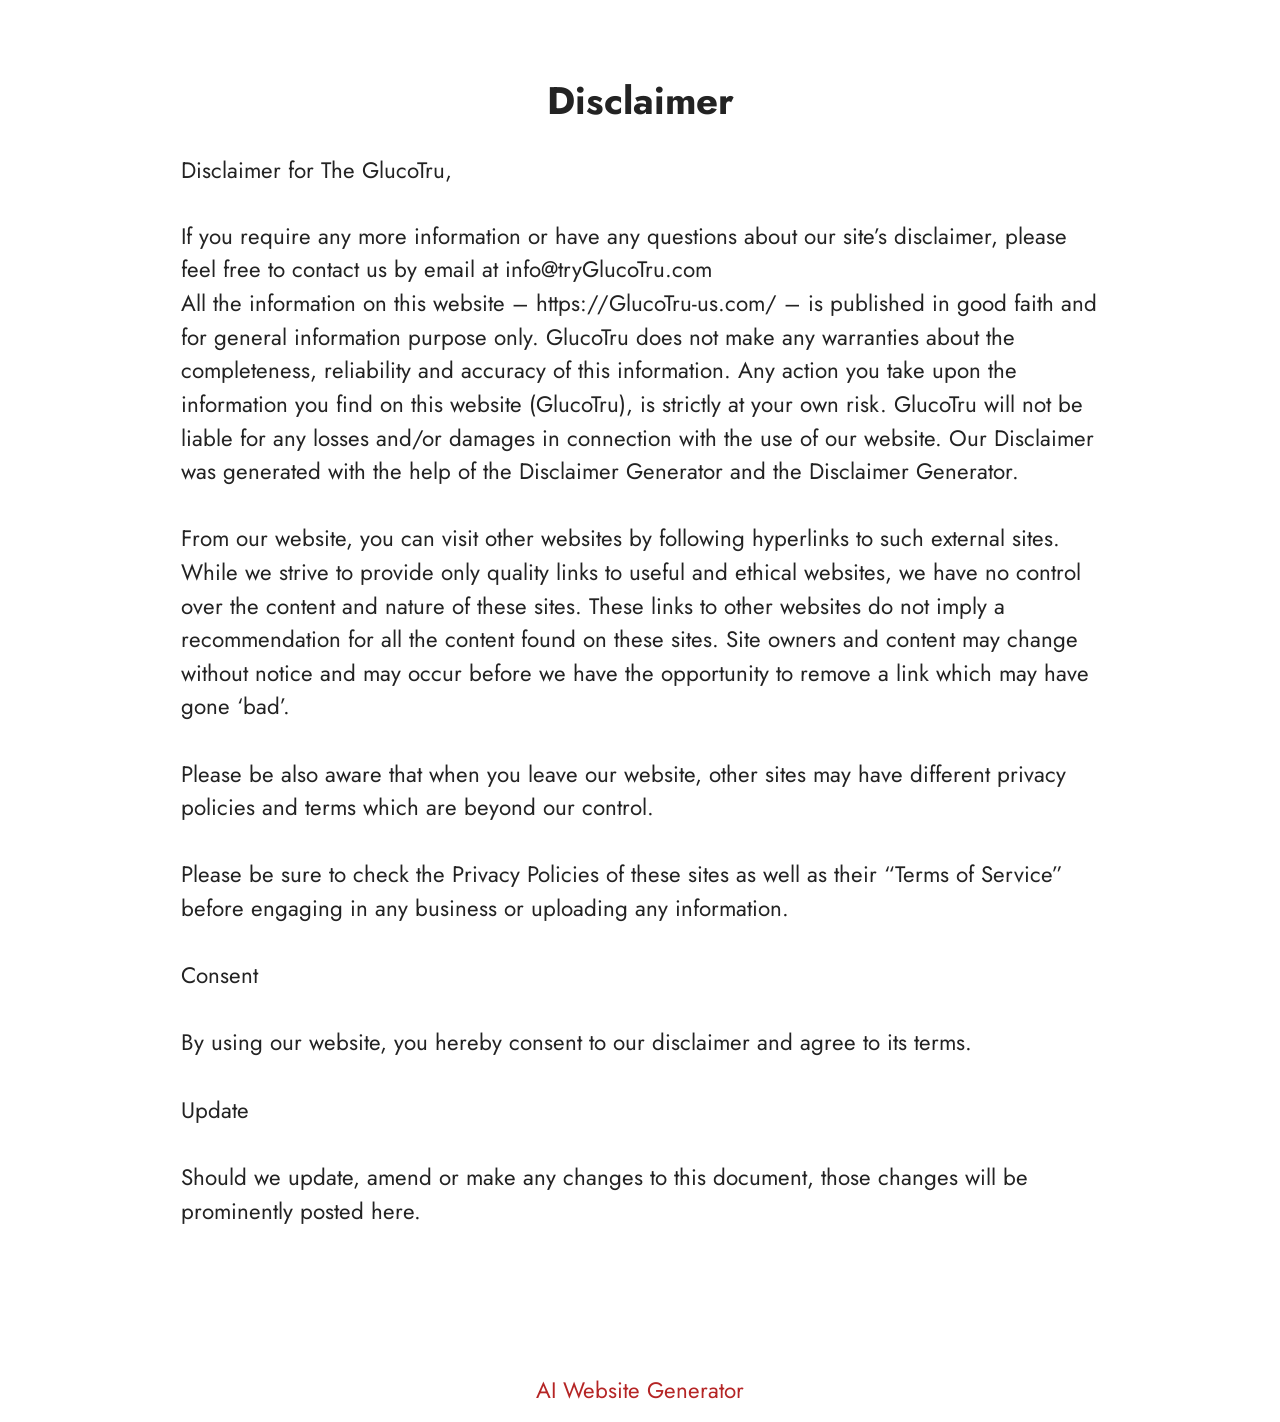
<file: Disclaimer.html>
<!DOCTYPE html>
<html  lang="en">
<head>
  <!-- Site made with Mobirise Website Builder v6.1.12, https://mobirise.com -->
  <meta charset="UTF-8">
  <meta http-equiv="X-UA-Compatible" content="IE=edge">
  <meta name="generator" content="Mobirise v6.1.12, mobirise.com">
  <meta name="twitter:card" content="summary_large_image"/>
  <meta name="twitter:image:src" content="https://www.mind-silence.com/Disclaimer.html">
  <meta property="og:image" content="https://www.mind-silence.com/Disclaimer.html">
  <meta name="twitter:title" content="Disclaimer">
  <meta name="viewport" content="width=device-width, initial-scale=1, minimum-scale=1">
  <link rel="shortcut icon" href="assets/images/chatgpt20image20jan20202020262006-45-5720pm-883x883-128x128.png" type="image/x-icon">
  <meta name="description" content="Disclaimer For MindSilence">
  
  
  <title>Disclaimer</title>
  <link rel="stylesheet" href="assets/bootstrap/css/bootstrap.min.css">
  <link rel="stylesheet" href="assets/theme/css/style.css">
  <link rel="preload" href="https://fonts.googleapis.com/css?family=Jost:100,200,300,400,500,600,700,800,900,100i,200i,300i,400i,500i,600i,700i,800i,900i&display=swap" as="style" onload="this.onload=null;this.rel='stylesheet'">
  <noscript><link rel="stylesheet" href="https://fonts.googleapis.com/css?family=Jost:100,200,300,400,500,600,700,800,900,100i,200i,300i,400i,500i,600i,700i,800i,900i&display=swap"></noscript>
  <link rel="preload" as="style" href="assets/mobirise/css/mbr-additional.css?v=rqQYXM"><link rel="stylesheet" href="assets/mobirise/css/mbr-additional.css?v=rqQYXM" type="text/css">

  
  
  
</head>
<body>
  
  <section data-bs-version="5.1" class="content5 cid-tBuMj9hDkk" id="content5-1y">
    
    <div class="container">
        <div class="row justify-content-center">
            <div class="col-md-12 col-lg-10">
                <h3 class="mbr-section-title mbr-fonts-style mb-4 display-2">
                    <strong>Disclaimer</strong>
                </h3>
                <h4 class="mbr-section-subtitle mbr-fonts-style mb-4 display-5">Disclaimer for The GlucoTru,</h4>
                <p class="mbr-text mbr-fonts-style display-7">If you require any more information or have any questions about our site’s disclaimer, please feel free to contact us by email at info@tryGlucoTru.com
<br>All the information on this website – https://GlucoTru-us.com/ – is published in good faith and for general information purpose only. GlucoTru does not make any warranties about the completeness, reliability and accuracy of this information. Any action you take upon the information you find on this website (GlucoTru), is strictly at your own risk. GlucoTru will not be liable for any losses and/or damages in connection with the use of our website. Our Disclaimer was generated with the help of the Disclaimer Generator and the Disclaimer Generator.
<br>
<br>From our website, you can visit other websites by following hyperlinks to such external sites. While we strive to provide only quality links to useful and ethical websites, we have no control over the content and nature of these sites. These links to other websites do not imply a recommendation for all the content found on these sites. Site owners and content may change without notice and may occur before we have the opportunity to remove a link which may have gone ‘bad’.
<br>
<br>Please be also aware that when you leave our website, other sites may have different privacy policies and terms which are beyond our control.
<br>
<br>Please be sure to check the Privacy Policies of these sites as well as their “Terms of Service” before engaging in any business or uploading any information.
<br>
<br>Consent
<br>
<br>By using our website, you hereby consent to our disclaimer and agree to its terms.
<br>
<br>Update
<br>
<br>Should we update, amend or make any changes to this document, those changes will be prominently posted here.<br><br></p>
            </div>
        </div>
    </div>
</section><section class="display-7" style="padding: 0;align-items: center;justify-content: center;flex-wrap: wrap;    align-content: center;display: flex;position: relative;height: 4rem;"><a href="https://mobiri.se/4429519" style="flex: 1 1;height: 4rem;position: absolute;width: 100%;z-index: 1;"><img alt="" style="height: 4rem;" src="[data-uri]"></a><p style="margin: 0;text-align: center;" class="display-7">&#8204;</p><a style="z-index:1" href="https://mobirise.com/builder/ai-website-generator.html">AI Website Generator</a></section><script src="assets/bootstrap/js/bootstrap.bundle.min.js"></script>  <script src="assets/smoothscroll/smooth-scroll.js"></script>  <script src="assets/ytplayer/index.js"></script>  <script src="assets/theme/js/script.js"></script>  
  
  
</body>
</html>
</file>
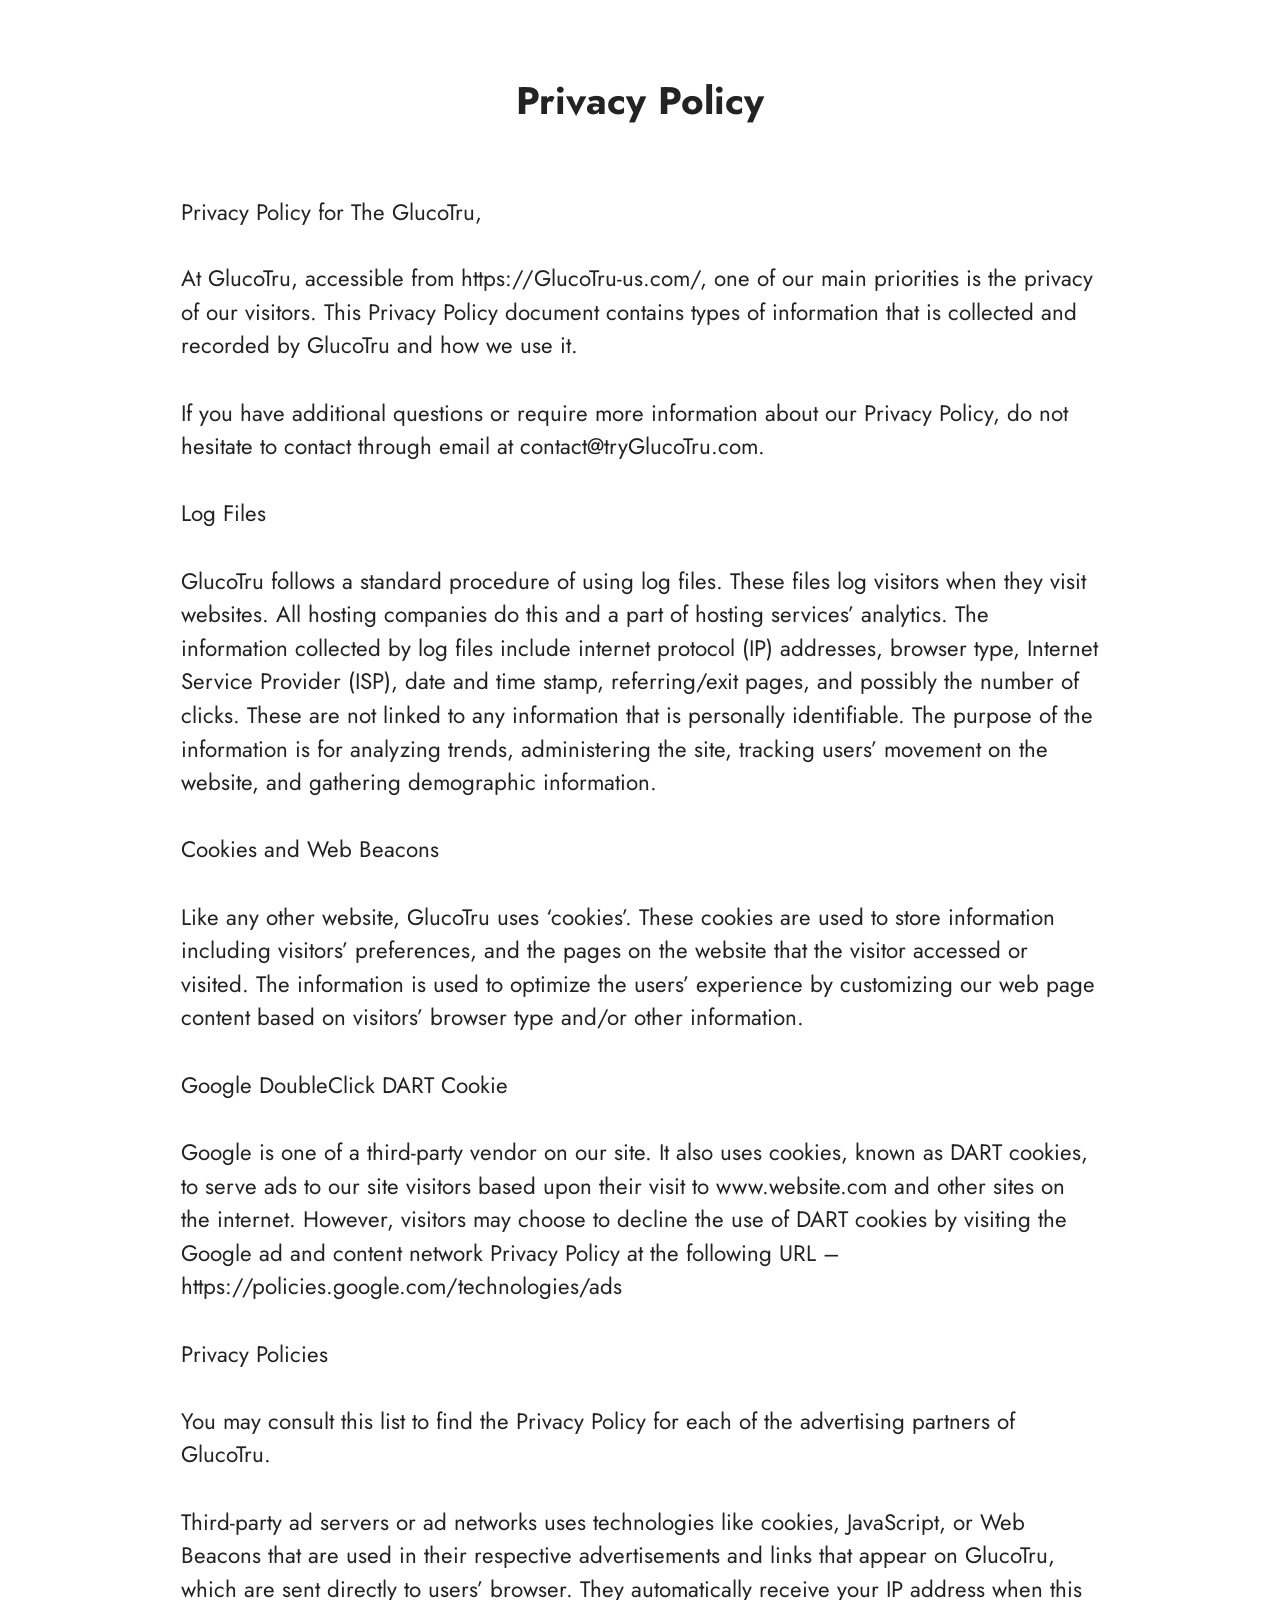
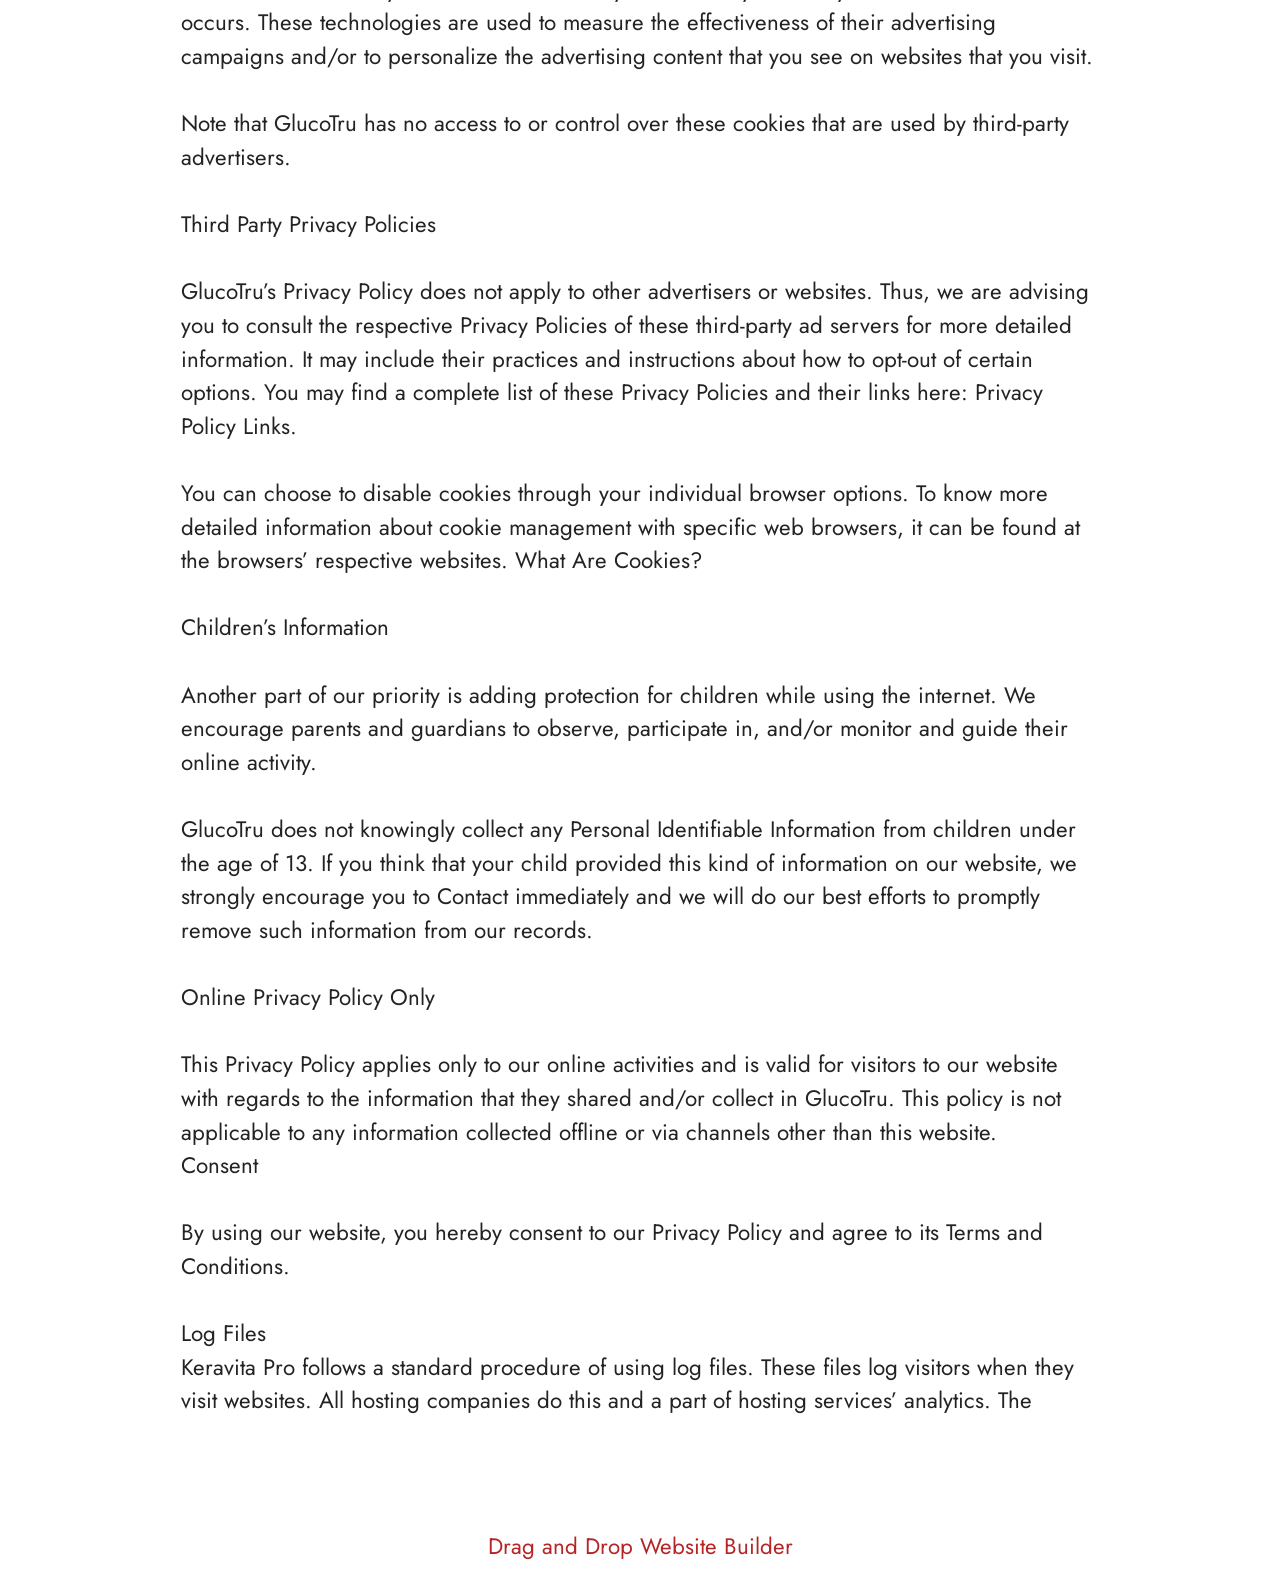
<file: privacy-policy.html>
<!DOCTYPE html>
<html  lang="en">
<head>
  <!-- Site made with Mobirise Website Builder v6.1.12, https://mobirise.com -->
  <meta charset="UTF-8">
  <meta http-equiv="X-UA-Compatible" content="IE=edge">
  <meta name="generator" content="Mobirise v6.1.12, mobirise.com">
  <meta name="twitter:card" content="summary_large_image"/>
  <meta name="twitter:image:src" content="https://getmindsilence.com/byg/privacy.php">
  <meta property="og:image" content="https://getmindsilence.com/byg/privacy.php">
  <meta name="twitter:title" content="Privacy Policy">
  <meta name="viewport" content="width=device-width, initial-scale=1, minimum-scale=1">
  <link rel="shortcut icon" href="assets/images/chatgpt20image20jan20202020262006-45-5720pm-883x883-128x128.png" type="image/x-icon">
  <meta name="description" content="Privacy Policy For MindSilence">
  
  
  <title>Privacy Policy</title>
  <link rel="stylesheet" href="assets/bootstrap/css/bootstrap.min.css">
  <link rel="stylesheet" href="assets/theme/css/style.css">
  <link rel="preload" href="https://fonts.googleapis.com/css?family=Jost:100,200,300,400,500,600,700,800,900,100i,200i,300i,400i,500i,600i,700i,800i,900i&display=swap" as="style" onload="this.onload=null;this.rel='stylesheet'">
  <noscript><link rel="stylesheet" href="https://fonts.googleapis.com/css?family=Jost:100,200,300,400,500,600,700,800,900,100i,200i,300i,400i,500i,600i,700i,800i,900i&display=swap"></noscript>
  <link rel="preload" as="style" href="assets/mobirise/css/mbr-additional.css?v=fJQASj"><link rel="stylesheet" href="assets/mobirise/css/mbr-additional.css?v=fJQASj" type="text/css">

  
  
  
</head>
<body>
  
  <section data-bs-version="5.1" class="content5 cid-tBuMPzdHFY" id="content5-1z">
    
    <div class="container">
        <div class="row justify-content-center">
            <div class="col-md-12 col-lg-10">
                <h3 class="mbr-section-title mbr-fonts-style mb-4 display-2"><strong>Privacy Policy
</strong><div><strong><br></strong></div></h3>
                <h4 class="mbr-section-subtitle mbr-fonts-style mb-4 display-5">Privacy Policy for The GlucoTru,</h4>
                <p class="mbr-text mbr-fonts-style display-7">At GlucoTru, accessible from https://GlucoTru-us.com/, one of our main priorities is the privacy of our visitors. This Privacy Policy document contains types of information that is collected and recorded by GlucoTru and how we use it.
<br>
<br>If you have additional questions or require more information about our Privacy Policy, do not hesitate to contact through email at contact@tryGlucoTru.com.
<br>
<br>Log Files
<br>
<br>GlucoTru follows a standard procedure of using log files. These files log visitors when they visit websites. All hosting companies do this and a part of hosting services’ analytics. The information collected by log files include internet protocol (IP) addresses, browser type, Internet Service Provider (ISP), date and time stamp, referring/exit pages, and possibly the number of clicks. These are not linked to any information that is personally identifiable. The purpose of the information is for analyzing trends, administering the site, tracking users’ movement on the website, and gathering demographic information.
<br>
<br>Cookies and Web Beacons
<br>
<br>Like any other website, GlucoTru uses ‘cookies’. These cookies are used to store information including visitors’ preferences, and the pages on the website that the visitor accessed or visited. The information is used to optimize the users’ experience by customizing our web page content based on visitors’ browser type and/or other information.
<br>
<br>Google DoubleClick DART Cookie
<br>
<br>Google is one of a third-party vendor on our site. It also uses cookies, known as DART cookies, to serve ads to our site visitors based upon their visit to www.website.com and other sites on the internet. However, visitors may choose to decline the use of DART cookies by visiting the Google ad and content network Privacy Policy at the following URL – https://policies.google.com/technologies/ads
<br>
<br>Privacy Policies
<br>
<br>You may consult this list to find the Privacy Policy for each of the advertising partners of GlucoTru.
<br>
<br>Third-party ad servers or ad networks uses technologies like cookies, JavaScript, or Web Beacons that are used in their respective advertisements and links that appear on GlucoTru, which are sent directly to users’ browser. They automatically receive your IP address when this occurs. These technologies are used to measure the effectiveness of their advertising campaigns and/or to personalize the advertising content that you see on websites that you visit.
<br>
<br>Note that GlucoTru has no access to or control over these cookies that are used by third-party advertisers.
<br>
<br>Third Party Privacy Policies
<br>
<br>GlucoTru’s Privacy Policy does not apply to other advertisers or websites. Thus, we are advising you to consult the respective Privacy Policies of these third-party ad servers for more detailed information. It may include their practices and instructions about how to opt-out of certain options. You may find a complete list of these Privacy Policies and their links here: Privacy Policy Links.
<br>
<br>You can choose to disable cookies through your individual browser options. To know more detailed information about cookie management with specific web browsers, it can be found at the browsers’ respective websites. What Are Cookies?
<br>
<br>Children’s Information
<br>
<br>Another part of our priority is adding protection for children while using the internet. We encourage parents and guardians to observe, participate in, and/or monitor and guide their online activity.
<br>
<br>GlucoTru does not knowingly collect any Personal Identifiable Information from children under the age of 13. If you think that your child provided this kind of information on our website, we strongly encourage you to Contact immediately and we will do our best efforts to promptly remove such information from our records.
<br>
<br>Online Privacy Policy Only
<br>
<br>This Privacy Policy applies only to our online activities and is valid for visitors to our website with regards to the information that they shared and/or collect in GlucoTru. This policy is not applicable to any information collected offline or via channels other than this website.
<br>Consent
<br>
<br>By using our website, you hereby consent to our Privacy Policy and agree to its Terms and Conditions.<br>
<br>Log Files
<br>Keravita Pro follows a standard procedure of using log files. These files log visitors when they visit websites. All hosting companies do this and a part of hosting services’ analytics. The&nbsp;</p>
            </div>
        </div>
    </div>
</section><section class="display-7" style="padding: 0;align-items: center;justify-content: center;flex-wrap: wrap;    align-content: center;display: flex;position: relative;height: 4rem;"><a href="https://mobiri.se/4429519" style="flex: 1 1;height: 4rem;position: absolute;width: 100%;z-index: 1;"><img alt="" style="height: 4rem;" src="[data-uri]"></a><p style="margin: 0;text-align: center;" class="display-7">&#8204;</p><a style="z-index:1" href="https://mobirise.com/drag-drop-website-builder.html">Drag and Drop Website Builder</a></section><script src="assets/bootstrap/js/bootstrap.bundle.min.js"></script>  <script src="assets/smoothscroll/smooth-scroll.js"></script>  <script src="assets/ytplayer/index.js"></script>  <script src="assets/theme/js/script.js"></script>  
  
  
</body>
</html>
</file>
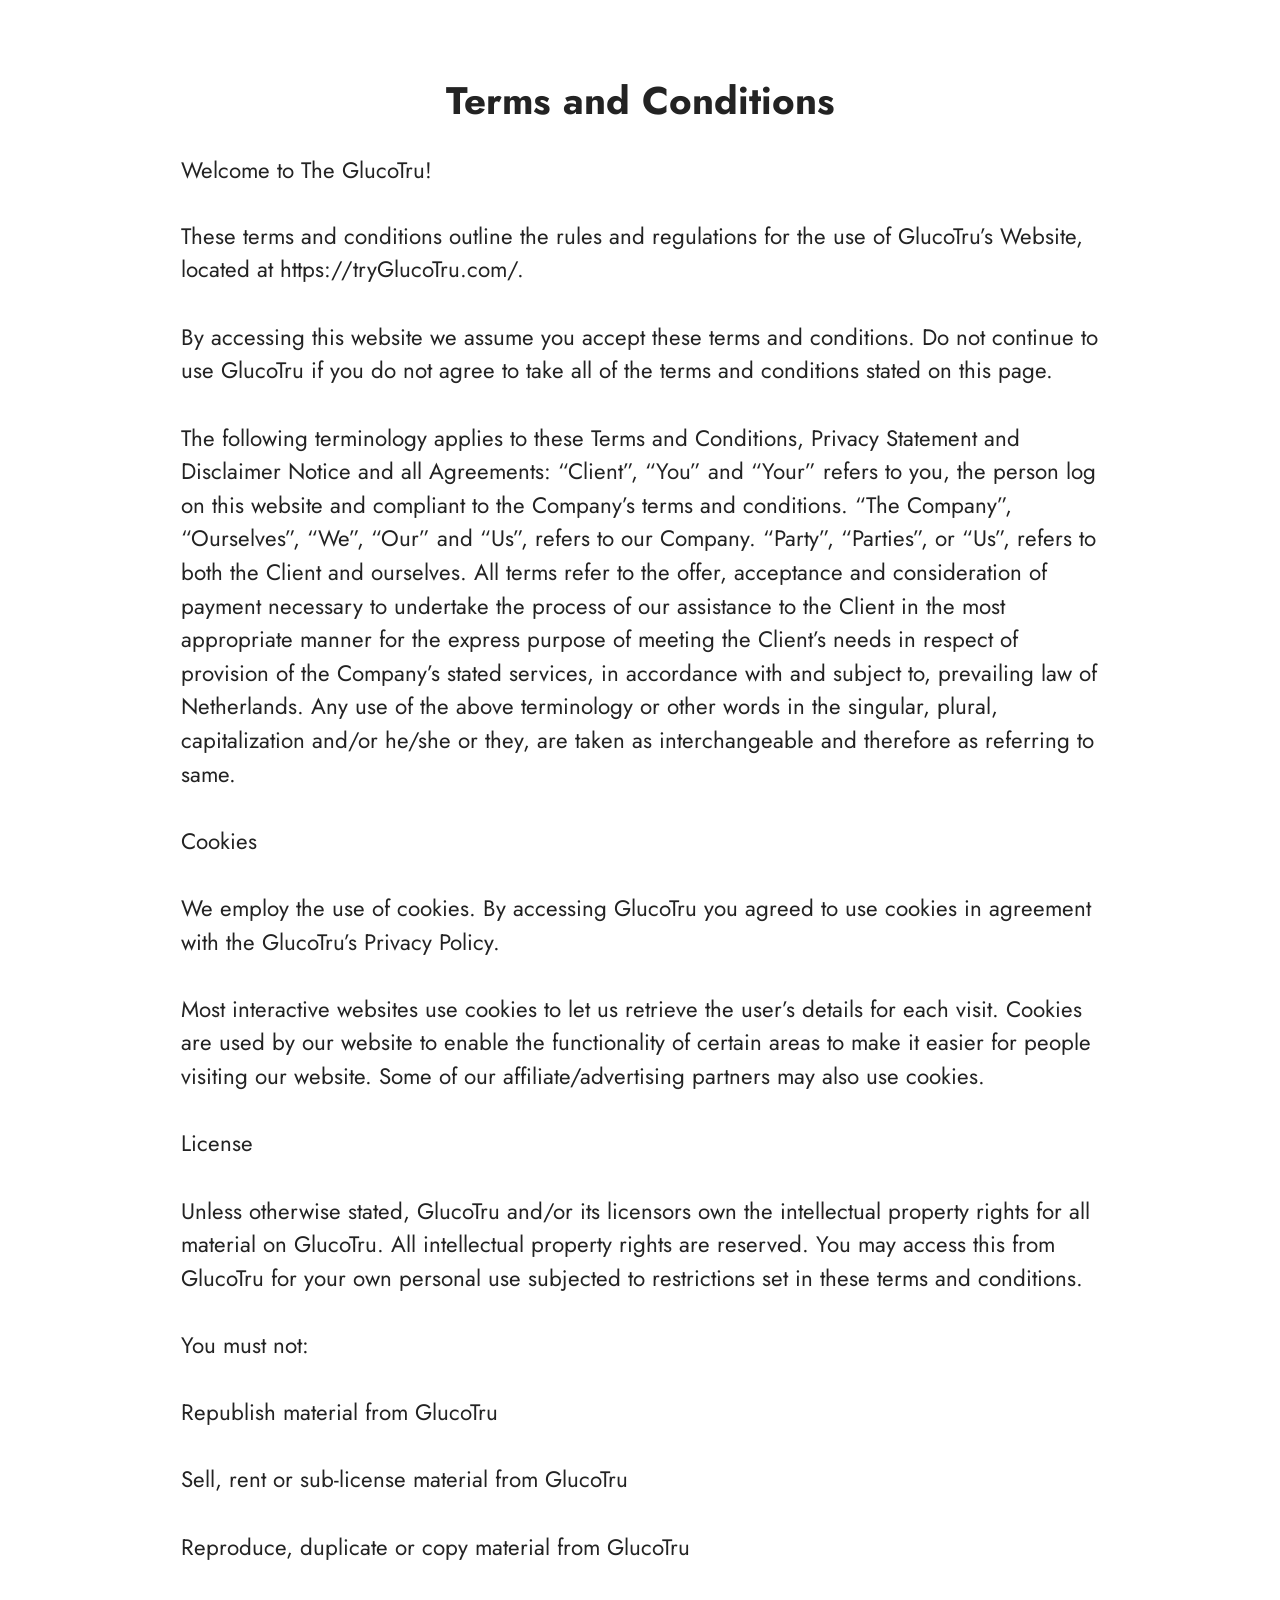
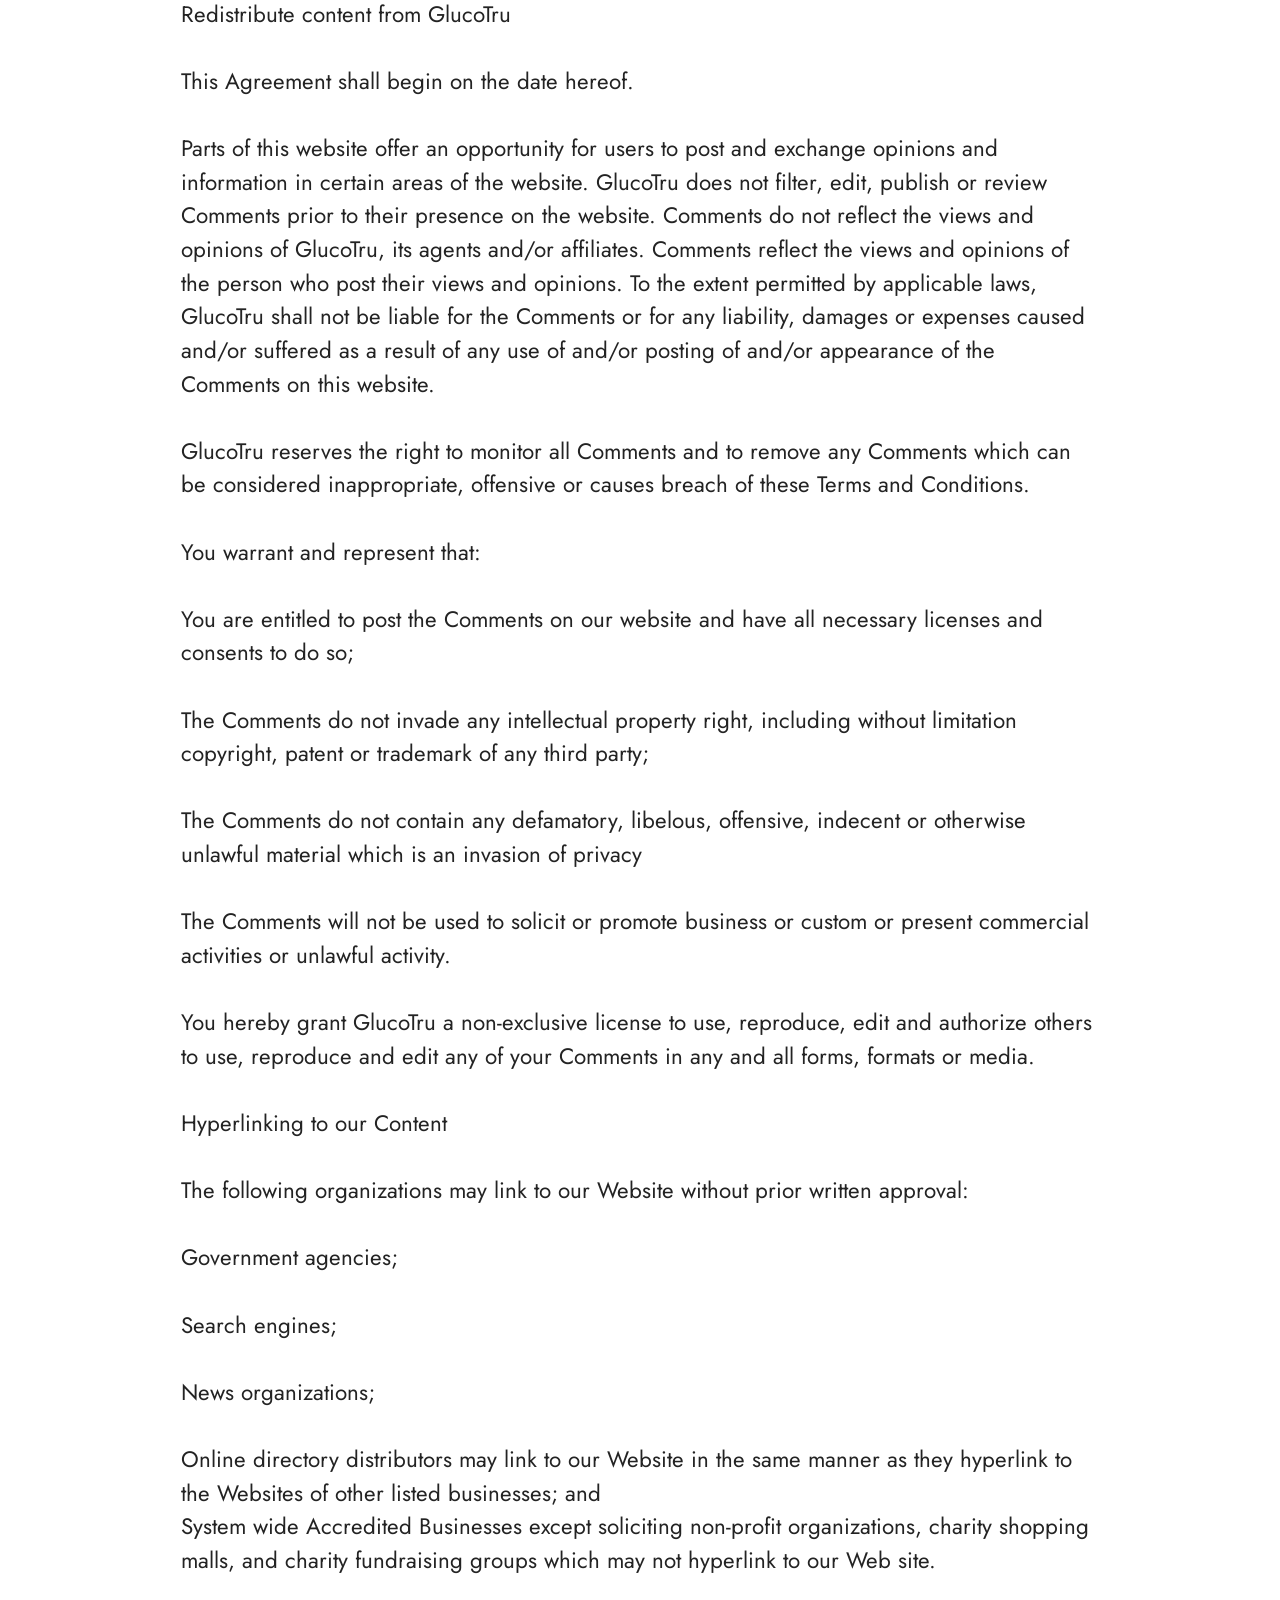
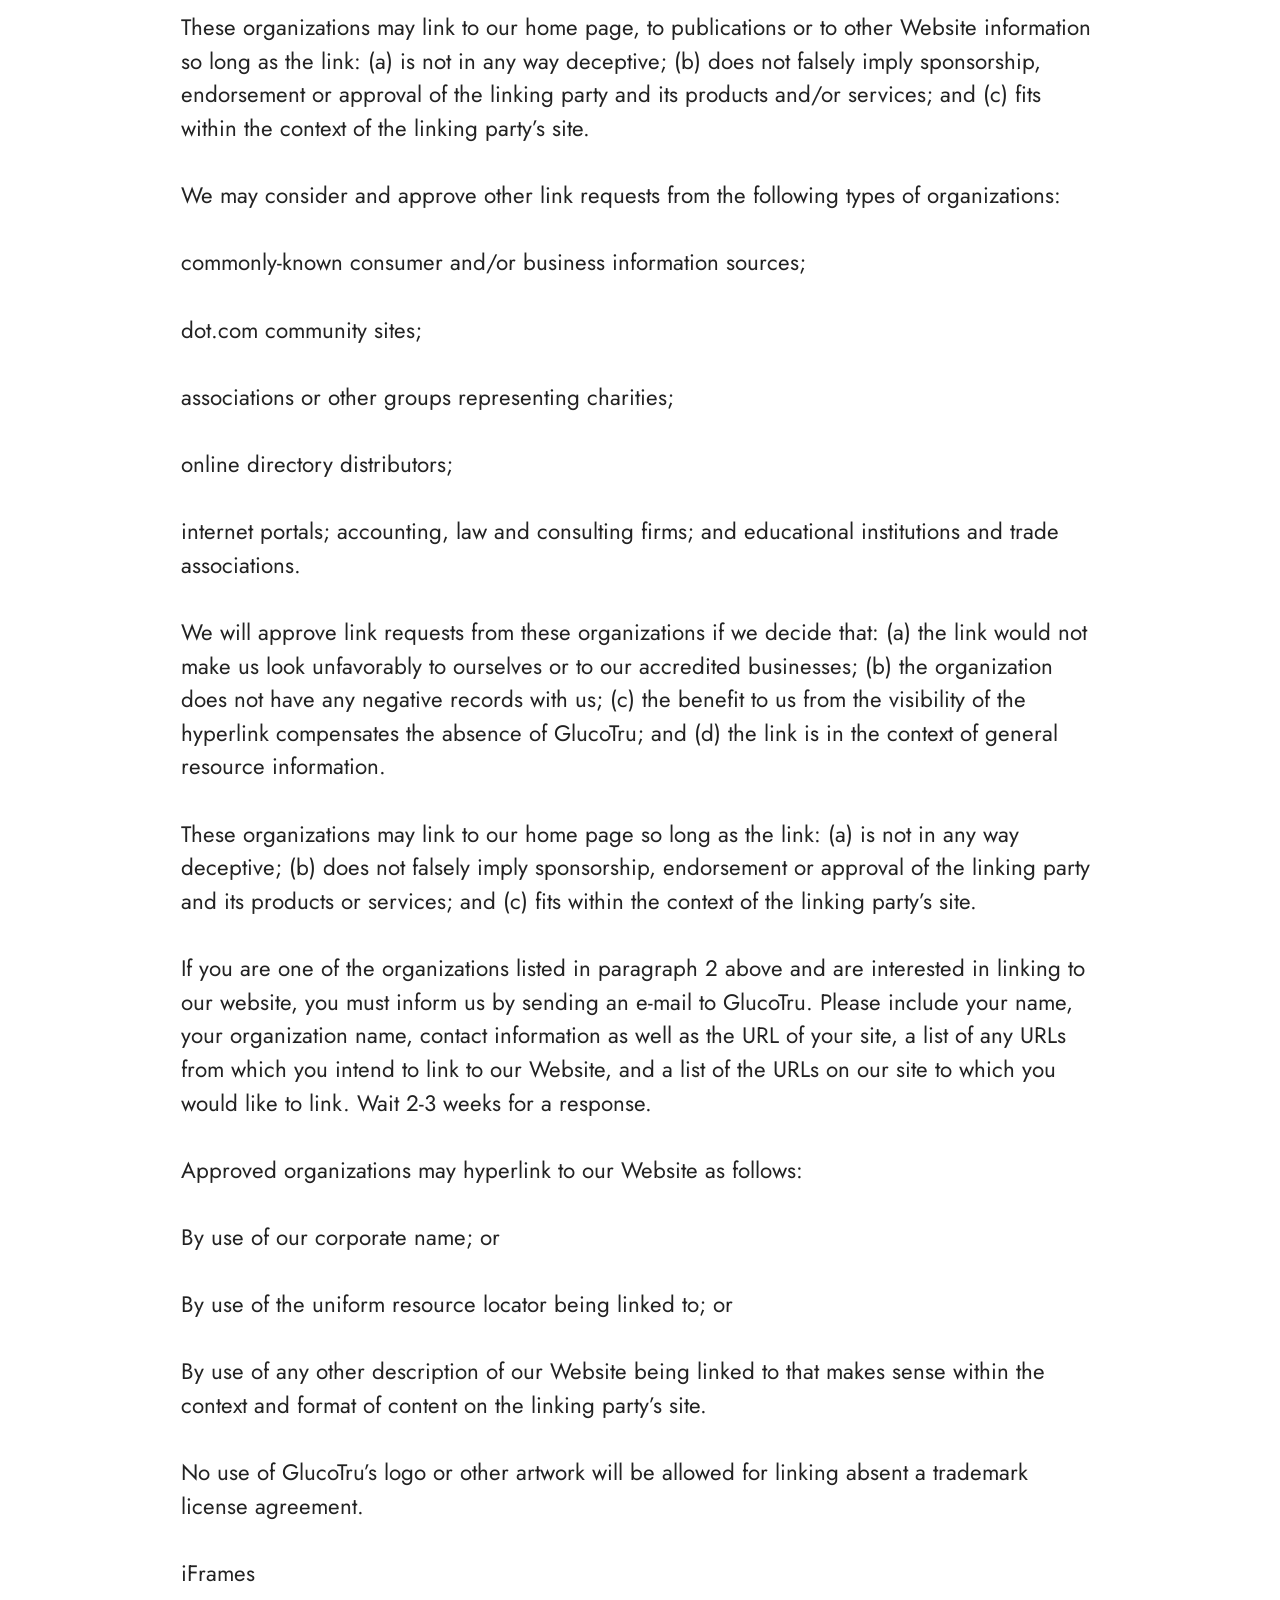
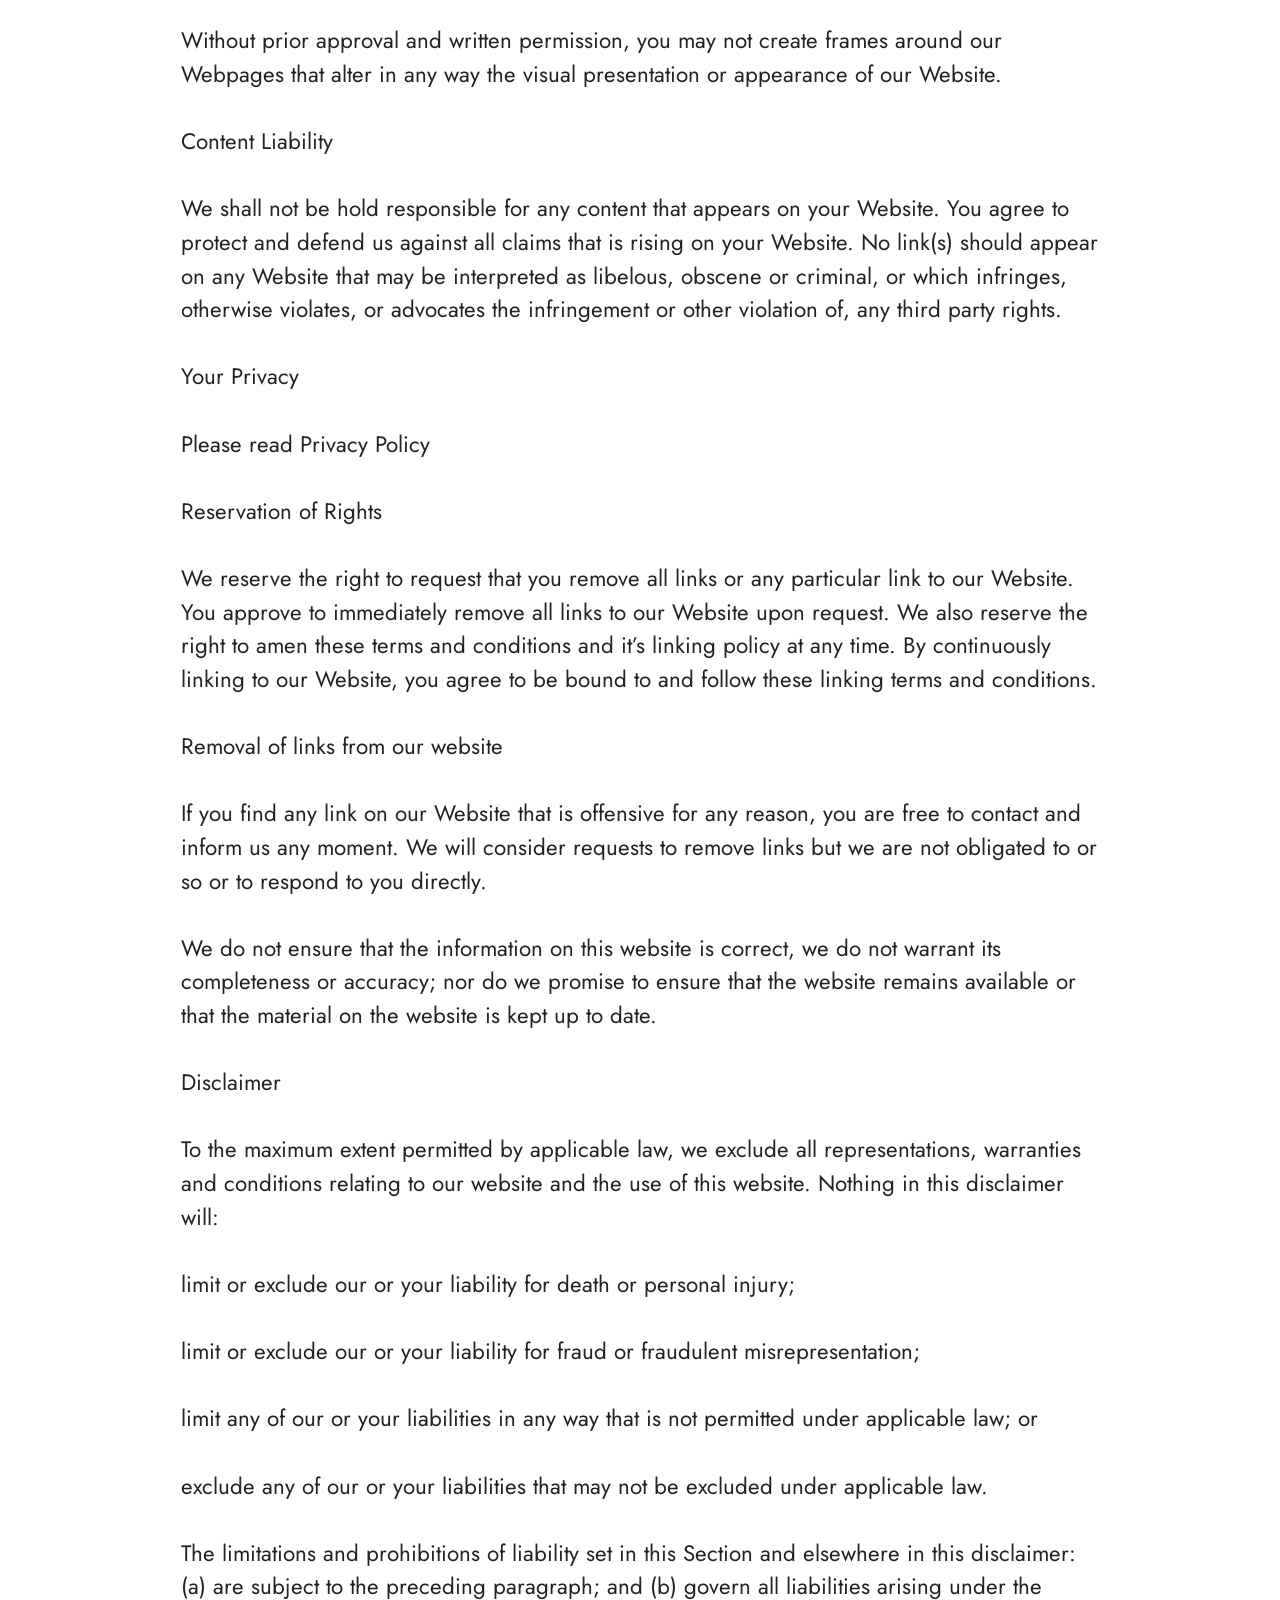
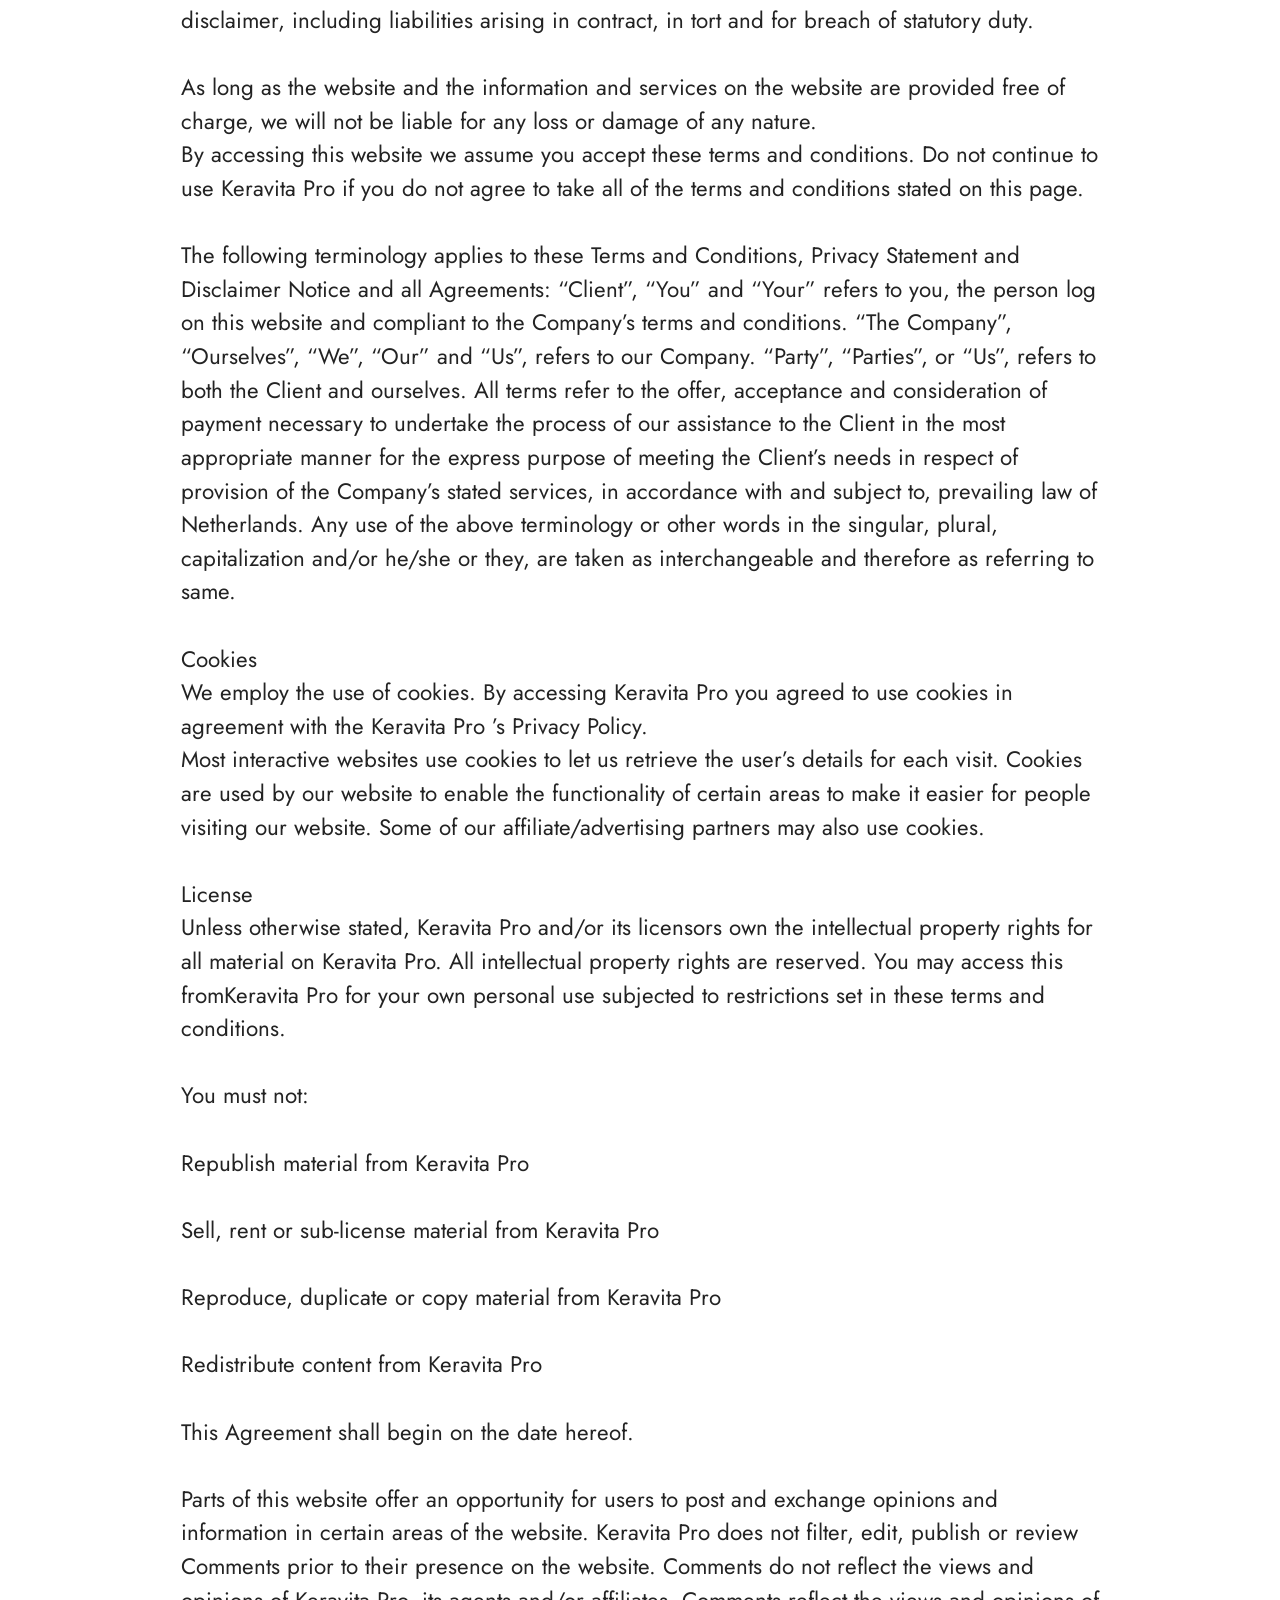
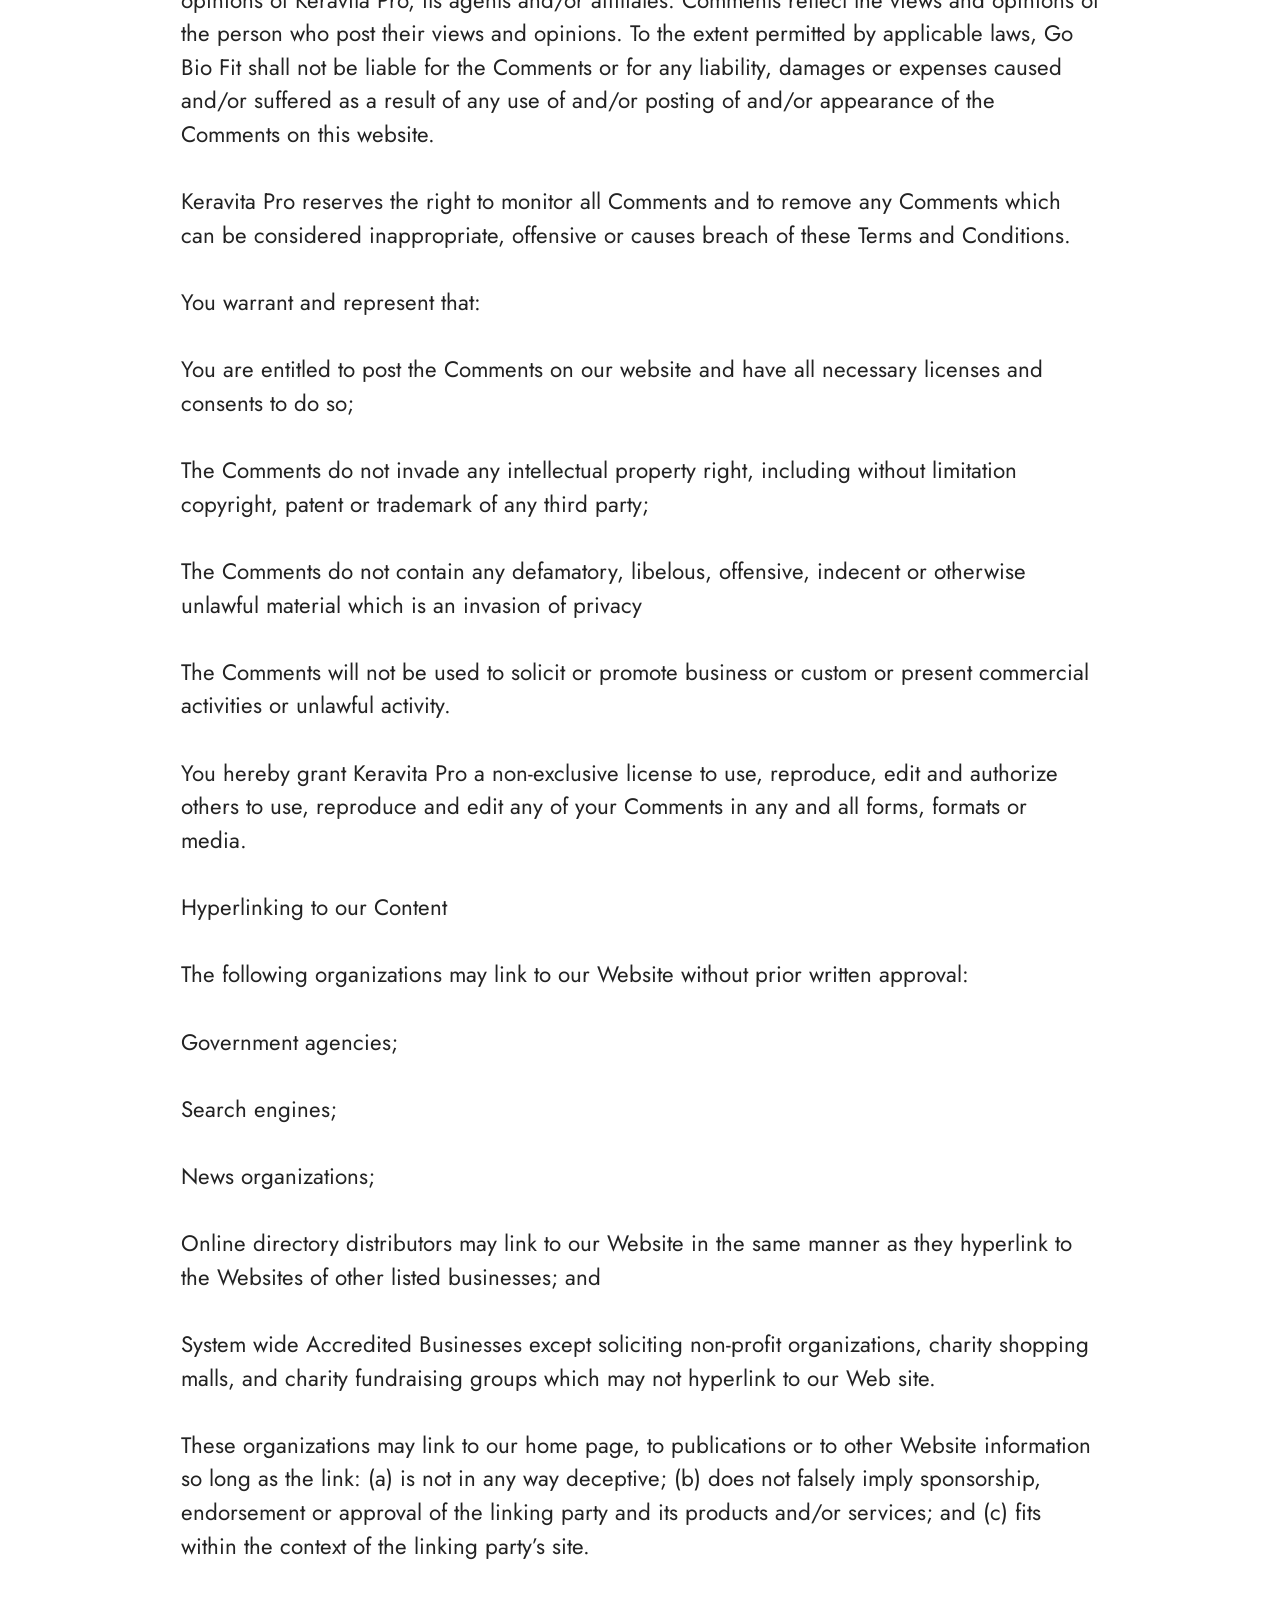
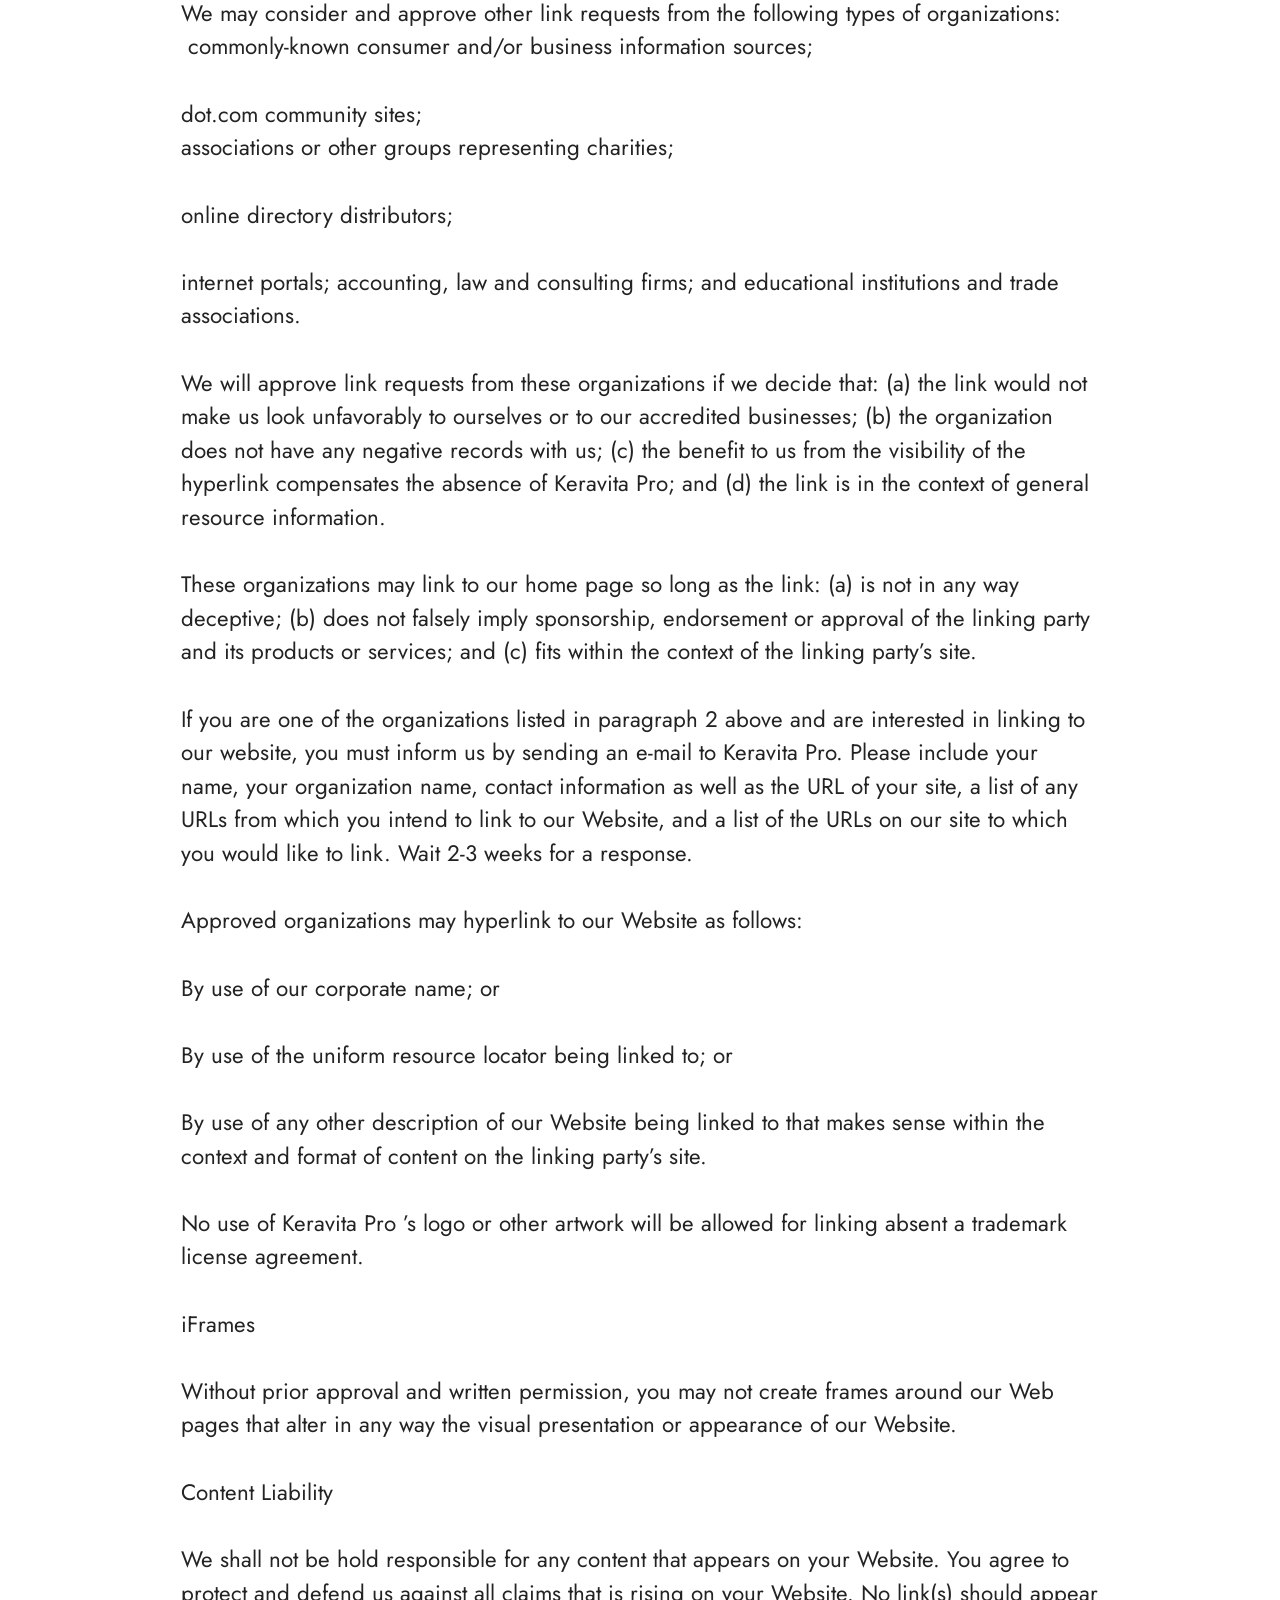
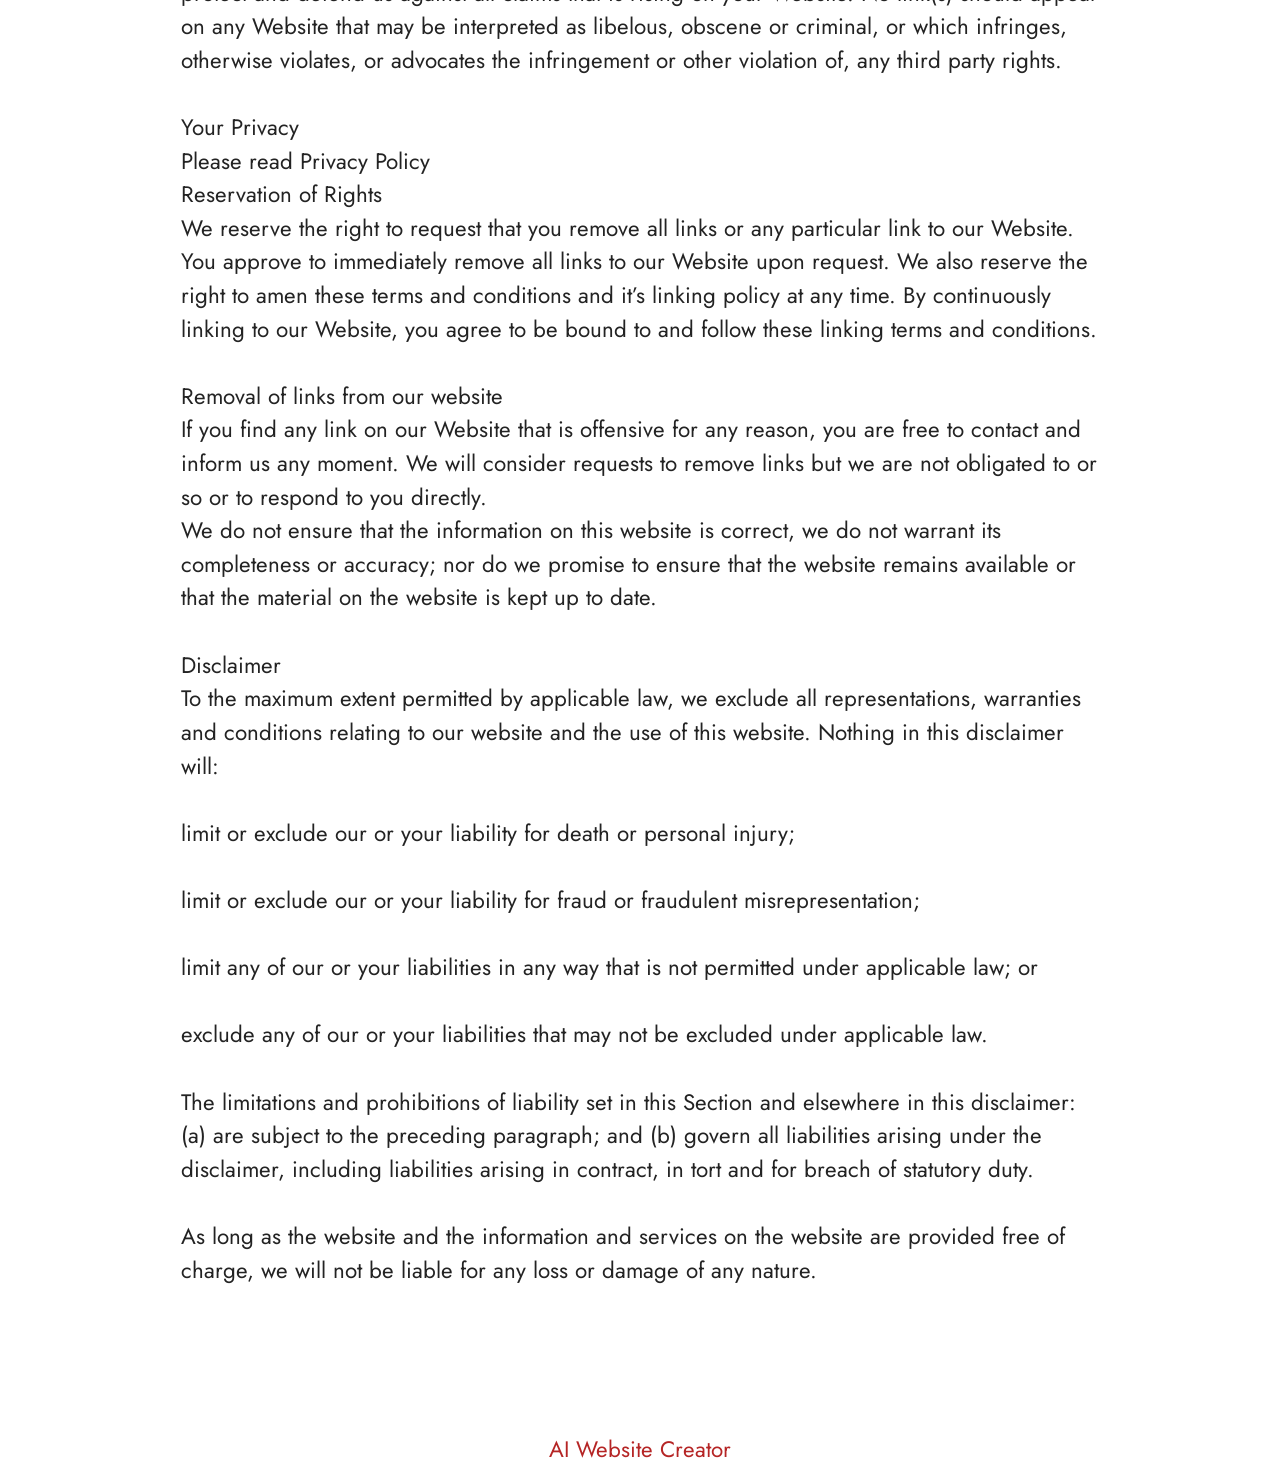
<file: Terms.html>
<!DOCTYPE html>
<html  lang="en">
<head>
  <!-- Site made with Mobirise Website Builder v6.1.12, https://mobirise.com -->
  <meta charset="UTF-8">
  <meta http-equiv="X-UA-Compatible" content="IE=edge">
  <meta name="generator" content="Mobirise v6.1.12, mobirise.com">
  <meta name="twitter:card" content="summary_large_image"/>
  <meta name="twitter:image:src" content="https://getmindsilence.com/byg/terms.php">
  <meta property="og:image" content="https://getmindsilence.com/byg/terms.php">
  <meta name="twitter:title" content="Terms">
  <meta name="viewport" content="width=device-width, initial-scale=1, minimum-scale=1">
  <link rel="shortcut icon" href="assets/images/chatgpt20image20jan20202020262006-45-5720pm-883x883-128x128.png" type="image/x-icon">
  <meta name="description" content="Terms For MindSilence">
  
  
  <title>Terms</title>
  <link rel="stylesheet" href="assets/bootstrap/css/bootstrap.min.css">
  <link rel="stylesheet" href="assets/theme/css/style.css">
  <link rel="preload" href="https://fonts.googleapis.com/css?family=Jost:100,200,300,400,500,600,700,800,900,100i,200i,300i,400i,500i,600i,700i,800i,900i&display=swap" as="style" onload="this.onload=null;this.rel='stylesheet'">
  <noscript><link rel="stylesheet" href="https://fonts.googleapis.com/css?family=Jost:100,200,300,400,500,600,700,800,900,100i,200i,300i,400i,500i,600i,700i,800i,900i&display=swap"></noscript>
  <link rel="preload" as="style" href="assets/mobirise/css/mbr-additional.css?v=lcJJZy"><link rel="stylesheet" href="assets/mobirise/css/mbr-additional.css?v=lcJJZy" type="text/css">

  
  
  
</head>
<body>
  
  <section data-bs-version="5.1" class="content5 cid-tBuOj1XZ1f" id="content5-20">
    
    <div class="container">
        <div class="row justify-content-center">
            <div class="col-md-12 col-lg-10">
                <h3 class="mbr-section-title mbr-fonts-style mb-4 display-2"><strong>Terms and Conditions</strong></h3>
                <h4 class="mbr-section-subtitle mbr-fonts-style mb-4 display-5">Welcome to The GlucoTru!</h4>
                <p class="mbr-text mbr-fonts-style display-7">These terms and conditions outline the rules and regulations for the use of GlucoTru’s Website, located at https://tryGlucoTru.com/.
<br>
<br>By accessing this website we assume you accept these terms and conditions. Do not continue to use GlucoTru if you do not agree to take all of the terms and conditions stated on this page.
<br>
<br>The following terminology applies to these Terms and Conditions, Privacy Statement and Disclaimer Notice and all Agreements: “Client”, “You” and “Your” refers to you, the person log on this website and compliant to the Company’s terms and conditions. “The Company”, “Ourselves”, “We”, “Our” and “Us”, refers to our Company. “Party”, “Parties”, or “Us”, refers to both the Client and ourselves. All terms refer to the offer, acceptance and consideration of payment necessary to undertake the process of our assistance to the Client in the most appropriate manner for the express purpose of meeting the Client’s needs in respect of provision of the Company’s stated services, in accordance with and subject to, prevailing law of Netherlands. Any use of the above terminology or other words in the singular, plural, capitalization and/or he/she or they, are taken as interchangeable and therefore as referring to same.
<br>
<br>Cookies
<br>
<br>We employ the use of cookies. By accessing GlucoTru you agreed to use cookies in agreement with the GlucoTru’s Privacy Policy.
<br>
<br>Most interactive websites use cookies to let us retrieve the user’s details for each visit. Cookies are used by our website to enable the functionality of certain areas to make it easier for people visiting our website. Some of our affiliate/advertising partners may also use cookies.
<br>
<br>License
<br>
<br>Unless otherwise stated, GlucoTru and/or its licensors own the intellectual property rights for all material on GlucoTru. All intellectual property rights are reserved. You may access this from GlucoTru for your own personal use subjected to restrictions set in these terms and conditions.
<br>
<br>You must not:
<br>
<br>Republish material from GlucoTru
<br>
<br>Sell, rent or sub-license material from GlucoTru
<br>
<br>Reproduce, duplicate or copy material from GlucoTru
<br>
<br>Redistribute content from GlucoTru
<br>
<br>This Agreement shall begin on the date hereof.
<br>
<br>Parts of this website offer an opportunity for users to post and exchange opinions and information in certain areas of the website. GlucoTru does not filter, edit, publish or review Comments prior to their presence on the website. Comments do not reflect the views and opinions of GlucoTru, its agents and/or affiliates. Comments reflect the views and opinions of the person who post their views and opinions. To the extent permitted by applicable laws, GlucoTru shall not be liable for the Comments or for any liability, damages or expenses caused and/or suffered as a result of any use of and/or posting of and/or appearance of the Comments on this website.
<br>
<br>GlucoTru reserves the right to monitor all Comments and to remove any Comments which can be considered inappropriate, offensive or causes breach of these Terms and Conditions.
<br>
<br>You warrant and represent that:
<br>
<br>You are entitled to post the Comments on our website and have all necessary licenses and consents to do so;
<br>
<br>The Comments do not invade any intellectual property right, including without limitation copyright, patent or trademark of any third party;
<br>
<br>The Comments do not contain any defamatory, libelous, offensive, indecent or otherwise unlawful material which is an invasion of privacy
<br>
<br>The Comments will not be used to solicit or promote business or custom or present commercial activities or unlawful activity.
<br>
<br>You hereby grant GlucoTru a non-exclusive license to use, reproduce, edit and authorize others to use, reproduce and edit any of your Comments in any and all forms, formats or media.
<br>
<br>Hyperlinking to our Content
<br>
<br>The following organizations may link to our Website without prior written approval:
<br>
<br>Government agencies;
<br>
<br>Search engines;
<br>
<br>News organizations;
<br>
<br>Online directory distributors may link to our Website in the same manner as they hyperlink to the Websites of other listed businesses; and
<br>System wide Accredited Businesses except soliciting non-profit organizations, charity shopping malls, and charity fundraising groups which may not hyperlink to our Web site.
<br>
<br>These organizations may link to our home page, to publications or to other Website information so long as the link: (a) is not in any way deceptive; (b) does not falsely imply sponsorship, endorsement or approval of the linking party and its products and/or services; and (c) fits within the context of the linking party’s site.
<br>
<br>We may consider and approve other link requests from the following types of organizations:
<br>
<br>commonly-known consumer and/or business information sources;
<br>
<br>dot.com community sites;
<br>
<br>associations or other groups representing charities;
<br>
<br>online directory distributors;
<br>
<br>internet portals; accounting, law and consulting firms; and educational institutions and trade associations.
<br>
<br>We will approve link requests from these organizations if we decide that: (a) the link would not make us look unfavorably to ourselves or to our accredited businesses; (b) the organization does not have any negative records with us; (c) the benefit to us from the visibility of the hyperlink compensates the absence of GlucoTru; and (d) the link is in the context of general resource information.
<br>
<br>These organizations may link to our home page so long as the link: (a) is not in any way deceptive; (b) does not falsely imply sponsorship, endorsement or approval of the linking party and its products or services; and (c) fits within the context of the linking party’s site.
<br>
<br>If you are one of the organizations listed in paragraph 2 above and are interested in linking to our website, you must inform us by sending an e-mail to GlucoTru. Please include your name, your organization name, contact information as well as the URL of your site, a list of any URLs from which you intend to link to our Website, and a list of the URLs on our site to which you would like to link. Wait 2-3 weeks for a response.
<br>
<br>Approved organizations may hyperlink to our Website as follows:
<br>
<br>By use of our corporate name; or
<br>
<br>By use of the uniform resource locator being linked to; or
<br>
<br>By use of any other description of our Website being linked to that makes sense within the context and format of content on the linking party’s site.
<br>
<br>No use of GlucoTru’s logo or other artwork will be allowed for linking absent a trademark license agreement.
<br>
<br>iFrames
<br>
<br>Without prior approval and written permission, you may not create frames around our Webpages that alter in any way the visual presentation or appearance of our Website.
<br>
<br>Content Liability
<br>
<br>We shall not be hold responsible for any content that appears on your Website. You agree to protect and defend us against all claims that is rising on your Website. No link(s) should appear on any Website that may be interpreted as libelous, obscene or criminal, or which infringes, otherwise violates, or advocates the infringement or other violation of, any third party rights.
<br>
<br>Your Privacy
<br>
<br>Please read Privacy Policy
<br>
<br>Reservation of Rights
<br>
<br>We reserve the right to request that you remove all links or any particular link to our Website. You approve to immediately remove all links to our Website upon request. We also reserve the right to amen these terms and conditions and it’s linking policy at any time. By continuously linking to our Website, you agree to be bound to and follow these linking terms and conditions.
<br>
<br>Removal of links from our website
<br>
<br>If you find any link on our Website that is offensive for any reason, you are free to contact and inform us any moment. We will consider requests to remove links but we are not obligated to or so or to respond to you directly.
<br>
<br>We do not ensure that the information on this website is correct, we do not warrant its completeness or accuracy; nor do we promise to ensure that the website remains available or that the material on the website is kept up to date.
<br>
<br>Disclaimer
<br>
<br>To the maximum extent permitted by applicable law, we exclude all representations, warranties and conditions relating to our website and the use of this website. Nothing in this disclaimer will:
<br>
<br>limit or exclude our or your liability for death or personal injury;
<br>
<br>limit or exclude our or your liability for fraud or fraudulent misrepresentation;
<br>
<br>limit any of our or your liabilities in any way that is not permitted under applicable law; or
<br>
<br>exclude any of our or your liabilities that may not be excluded under applicable law.
<br>
<br>The limitations and prohibitions of liability set in this Section and elsewhere in this disclaimer: (a) are subject to the preceding paragraph; and (b) govern all liabilities arising under the disclaimer, including liabilities arising in contract, in tort and for breach of statutory duty.
<br>
<br>As long as the website and the information and services on the website are provided free of charge, we will not be liable for any loss or damage of any nature.<br>By accessing this website we assume you accept these terms and conditions. Do not continue to use Keravita Pro if you do not agree to take all of the terms and conditions stated on this page.
<br><br>The following terminology applies to these Terms and Conditions, Privacy Statement and Disclaimer Notice and all Agreements: “Client”, “You” and “Your” refers to you, the person log on this website and compliant to the Company’s terms and conditions. “The Company”, “Ourselves”, “We”, “Our” and “Us”, refers to our Company. “Party”, “Parties”, or “Us”, refers to both the Client and ourselves. All terms refer to the offer, acceptance and consideration of payment necessary to undertake the process of our assistance to the Client in the most appropriate manner for the express purpose of meeting the Client’s needs in respect of provision of the Company’s stated services, in accordance with and subject to, prevailing law of Netherlands. Any use of the above terminology or other words in the singular, plural, capitalization and/or he/she or they, are taken as interchangeable and therefore as referring to same.
<br><br>Cookies<br>We employ the use of cookies. By accessing Keravita Pro you agreed to use cookies in agreement with the Keravita Pro ’s Privacy Policy.<br>Most interactive websites use cookies to let us retrieve the user’s details for each visit. Cookies are used by our website to enable the functionality of certain areas to make it easier for people visiting our website. Some of our affiliate/advertising partners may also use cookies.
<br><br>License
<br>Unless otherwise stated, Keravita Pro and/or its licensors own the intellectual property rights for all material on Keravita Pro. All intellectual property rights are reserved. You may access this fromKeravita Pro for your own personal use subjected to restrictions set in these terms and conditions.
<br><br>You must not:
<br><br>Republish material from Keravita Pro
<br>
<br>Sell, rent or sub-license material from Keravita Pro
<br><br>Reproduce, duplicate or copy material from Keravita Pro
<br><br>Redistribute content from Keravita Pro
<br><br>This Agreement shall begin on the date hereof.
<br><br>Parts of this website offer an opportunity for users to post and exchange opinions and information in certain areas of the website. Keravita Pro does not filter, edit, publish or review Comments prior to their presence on the website. Comments do not reflect the views and opinions of Keravita Pro, its agents and/or affiliates. Comments reflect the views and opinions of the person who post their views and opinions. To the extent permitted by applicable laws, Go Bio Fit shall not be liable for the Comments or for any liability, damages or expenses caused and/or suffered as a result of any use of and/or posting of and/or appearance of the Comments on this website.
<br>
<br>Keravita Pro reserves the right to monitor all Comments and to remove any Comments which can be considered inappropriate, offensive or causes breach of these Terms and Conditions.
<br><br>You warrant and represent that:
<br>
<br>You are entitled to post the Comments on our website and have all necessary licenses and consents to do so;<br><br>The Comments do not invade any intellectual property right, including without limitation copyright, patent or trademark of any third party;
<br><br>The Comments do not contain any defamatory, libelous, offensive, indecent or otherwise unlawful material which is an invasion of privacy
<br><br>The Comments will not be used to solicit or promote business or custom or present commercial activities or unlawful activity.
<br><br>You hereby grant Keravita Pro a non-exclusive license to use, reproduce, edit and authorize others to use, reproduce and edit any of your Comments in any and all forms, formats or media.
<br><br>Hyperlinking to our Content
<br><br>The following organizations may link to our Website without prior written approval:
<br><br>Government agencies;
<br>
<br>Search engines;
<br><br>News organizations;
<br><br>Online directory distributors may link to our Website in the same manner as they hyperlink to the Websites of other listed businesses; and
<br><br>System wide Accredited Businesses except soliciting non-profit organizations, charity shopping malls, and charity fundraising groups which may not hyperlink to our Web site.
<br><br>These organizations may link to our home page, to publications or to other Website information so long as the link: (a) is not in any way deceptive; (b) does not falsely imply sponsorship, endorsement or approval of the linking party and its products and/or services; and (c) fits within the context of the linking party’s site.
<br><br>We may consider and approve other link requests from the following types of organizations:
<br>&nbsp;commonly-known consumer and/or business information sources;
<br><br>dot.com community sites;
<br>associations or other groups representing charities;<br><br>online directory distributors;
<br><br>internet portals; accounting, law and consulting firms; and educational institutions and trade associations.
<br>
<br>We will approve link requests from these organizations if we decide that: (a) the link would not make us look unfavorably to ourselves or to our accredited businesses; (b) the organization does not have any negative records with us; (c) the benefit to us from the visibility of the hyperlink compensates the absence of Keravita Pro; and (d) the link is in the context of general resource information.
<br><br>These organizations may link to our home page so long as the link: (a) is not in any way deceptive; (b) does not falsely imply sponsorship, endorsement or approval of the linking party and its products or services; and (c) fits within the context of the linking party’s site.
<br>
<br>If you are one of the organizations listed in paragraph 2 above and are interested in linking to our website, you must inform us by sending an e-mail to Keravita Pro. Please include your name, your organization name, contact information as well as the URL of your site, a list of any URLs from which you intend to link to our Website, and a list of the URLs on our site to which you would like to link. Wait 2-3 weeks for a response.
<br><br>Approved organizations may hyperlink to our Website as follows:
<br><br>By use of our corporate name; or
<br><br>By use of the uniform resource locator being linked to; or
<br><br>By use of any other description of our Website being linked to that makes sense within the context and format of content on the linking party’s site.
<br><br>No use of Keravita Pro ’s logo or other artwork will be allowed for linking absent a trademark license agreement.
<br><br>iFrames
<br><br>Without prior approval and written permission, you may not create frames around our Web pages that alter in any way the visual presentation or appearance of our Website.
<br><br>Content Liability
<br><br>We shall not be hold responsible for any content that appears on your Website. You agree to protect and defend us against all claims that is rising on your Website. No link(s) should appear on any Website that may be interpreted as libelous, obscene or criminal, or which infringes, otherwise violates, or advocates the infringement or other violation of, any third party rights.
<br>
<br>Your Privacy
<br>Please read Privacy Policy<br>Reservation of Rights<br>We reserve the right to request that you remove all links or any particular link to our Website. You approve to immediately remove all links to our Website upon request. We also reserve the right to amen these terms and conditions and it’s linking policy at any time. By continuously linking to our Website, you agree to be bound to and follow these linking terms and conditions.
<br><br>Removal of links from our website<br>If you find any link on our Website that is offensive for any reason, you are free to contact and inform us any moment. We will consider requests to remove links but we are not obligated to or so or to respond to you directly.
<br>We do not ensure that the information on this website is correct, we do not warrant its completeness or accuracy; nor do we promise to ensure that the website remains available or that the material on the website is kept up to date.
<br><br>Disclaimer<br>To the maximum extent permitted by applicable law, we exclude all representations, warranties and conditions relating to our website and the use of this website. Nothing in this disclaimer will:
<br>
<br>limit or exclude our or your liability for death or personal injury;
<br><br>limit or exclude our or your liability for fraud or fraudulent misrepresentation;
<br><br>limit any of our or your liabilities in any way that is not permitted under applicable law; or
<br>
<br>exclude any of our or your liabilities that may not be excluded under applicable law.
<br><br>The limitations and prohibitions of liability set in this Section and elsewhere in this disclaimer: (a) are subject to the preceding paragraph; and (b) govern all liabilities arising under the disclaimer, including liabilities arising in contract, in tort and for breach of statutory duty.
<br>
<br>As long as the website and the information and services on the website are provided free of charge, we will not be liable for any loss or damage of any nature.<br><br></p>
            </div>
        </div>
    </div>
</section><section class="display-7" style="padding: 0;align-items: center;justify-content: center;flex-wrap: wrap;    align-content: center;display: flex;position: relative;height: 4rem;"><a href="https://mobiri.se/4429519" style="flex: 1 1;height: 4rem;position: absolute;width: 100%;z-index: 1;"><img alt="" style="height: 4rem;" src="[data-uri]"></a><p style="margin: 0;text-align: center;" class="display-7">&#8204;</p><a style="z-index:1" href="https://mobirise.com/builder/ai-website-creator.html">AI Website Creator</a></section><script src="assets/bootstrap/js/bootstrap.bundle.min.js"></script>  <script src="assets/smoothscroll/smooth-scroll.js"></script>  <script src="assets/ytplayer/index.js"></script>  <script src="assets/theme/js/script.js"></script>  
  
  
</body>
</html>
</file>
<file: assets/web/assets/mobirise-icons2/mobirise2.css>
@font-face {
  font-family: 'Moririse2';
  font-display: swap;
  src:  url('mobirise2.eot?f2bix4');
  src:  url('mobirise2.eot?f2bix4#iefix') format('embedded-opentype'),
    url('mobirise2.woff2?f2bix4') format('woff2'),
    url('mobirise2.woff?f2bix4') format('woff'),
    url('mobirise2.ttf?f2bix4') format('truetype'),
    url('mobirise2.svg?f2bix4#mobirise2') format('svg');
  font-weight: normal;
  font-style: normal;
}

[class^="mobi-"], [class*=" mobi-"] {
  /* use !important to prevent issues with browser extensions that change fonts */
  font-family: 'Moririse2' !important;
  speak: none;
  font-style: normal;
  font-weight: normal;
  font-variant: normal;
  text-transform: none;
  line-height: 1;

  /* Better Font Rendering =========== */
  -webkit-font-smoothing: antialiased;
  -moz-osx-font-smoothing: grayscale;
}

.mobi-mbri-add-submenu:before {
  content: "\e900";
}
.mobi-mbri-alert:before {
  content: "\e901";
}
.mobi-mbri-align-center:before {
  content: "\e902";
}
.mobi-mbri-align-justify:before {
  content: "\e903";
}
.mobi-mbri-align-left:before {
  content: "\e904";
}
.mobi-mbri-align-right:before {
  content: "\e905";
}
.mobi-mbri-android:before {
  content: "\e906";
}
.mobi-mbri-apple:before {
  content: "\e907";
}
.mobi-mbri-arrow-down:before {
  content: "\e908";
}
.mobi-mbri-arrow-next:before {
  content: "\e909";
}
.mobi-mbri-arrow-prev:before {
  content: "\e90a";
}
.mobi-mbri-arrow-up:before {
  content: "\e90b";
}
.mobi-mbri-bold:before {
  content: "\e90c";
}
.mobi-mbri-bookmark:before {
  content: "\e90d";
}
.mobi-mbri-bootstrap:before {
  content: "\e90e";
}
.mobi-mbri-briefcase:before {
  content: "\e90f";
}
.mobi-mbri-browse:before {
  content: "\e910";
}
.mobi-mbri-bulleted-list:before {
  content: "\e911";
}
.mobi-mbri-calendar:before {
  content: "\e912";
}
.mobi-mbri-camera:before {
  content: "\e913";
}
.mobi-mbri-cart-add:before {
  content: "\e914";
}
.mobi-mbri-cart-full:before {
  content: "\e915";
}
.mobi-mbri-cash:before {
  content: "\e916";
}
.mobi-mbri-change-style:before {
  content: "\e917";
}
.mobi-mbri-chat:before {
  content: "\e918";
}
.mobi-mbri-clock:before {
  content: "\e919";
}
.mobi-mbri-close:before {
  content: "\e91a";
}
.mobi-mbri-cloud:before {
  content: "\e91b";
}
.mobi-mbri-code:before {
  content: "\e91c";
}
.mobi-mbri-contact-form:before {
  content: "\e91d";
}
.mobi-mbri-credit-card:before {
  content: "\e91e";
}
.mobi-mbri-cursor-click:before {
  content: "\e91f";
}
.mobi-mbri-cust-feedback:before {
  content: "\e920";
}
.mobi-mbri-database:before {
  content: "\e921";
}
.mobi-mbri-delivery:before {
  content: "\e922";
}
.mobi-mbri-desktop:before {
  content: "\e923";
}
.mobi-mbri-devices:before {
  content: "\e924";
}
.mobi-mbri-down:before {
  content: "\e925";
}
.mobi-mbri-download-2:before {
  content: "\e926";
}
.mobi-mbri-download:before {
  content: "\e927";
}
.mobi-mbri-drag-n-drop-2:before {
  content: "\e928";
}
.mobi-mbri-drag-n-drop:before {
  content: "\e929";
}
.mobi-mbri-edit-2:before {
  content: "\e92a";
}
.mobi-mbri-edit:before {
  content: "\e92b";
}
.mobi-mbri-error:before {
  content: "\e92c";
}
.mobi-mbri-extension:before {
  content: "\e92d";
}
.mobi-mbri-features:before {
  content: "\e92e";
}
.mobi-mbri-file:before {
  content: "\e92f";
}
.mobi-mbri-flag:before {
  content: "\e930";
}
.mobi-mbri-folder:before {
  content: "\e931";
}
.mobi-mbri-gift:before {
  content: "\e932";
}
.mobi-mbri-github:before {
  content: "\e933";
}
.mobi-mbri-globe-2:before {
  content: "\e934";
}
.mobi-mbri-globe:before {
  content: "\e935";
}
.mobi-mbri-growing-chart:before {
  content: "\e936";
}
.mobi-mbri-hearth:before {
  content: "\e937";
}
.mobi-mbri-help:before {
  content: "\e938";
}
.mobi-mbri-home:before {
  content: "\e939";
}
.mobi-mbri-hot-cup:before {
  content: "\e93a";
}
.mobi-mbri-idea:before {
  content: "\e93b";
}
.mobi-mbri-image-gallery:before {
  content: "\e93c";
}
.mobi-mbri-image-slider:before {
  content: "\e93d";
}
.mobi-mbri-info:before {
  content: "\e93e";
}
.mobi-mbri-italic:before {
  content: "\e93f";
}
.mobi-mbri-key:before {
  content: "\e940";
}
.mobi-mbri-laptop:before {
  content: "\e941";
}
.mobi-mbri-layers:before {
  content: "\e942";
}
.mobi-mbri-left-right:before {
  content: "\e943";
}
.mobi-mbri-left:before {
  content: "\e944";
}
.mobi-mbri-letter:before {
  content: "\e945";
}
.mobi-mbri-like:before {
  content: "\e946";
}
.mobi-mbri-link:before {
  content: "\e947";
}
.mobi-mbri-lock:before {
  content: "\e948";
}
.mobi-mbri-login:before {
  content: "\e949";
}
.mobi-mbri-logout:before {
  content: "\e94a";
}
.mobi-mbri-magic-stick:before {
  content: "\e94b";
}
.mobi-mbri-map-pin:before {
  content: "\e94c";
}
.mobi-mbri-menu:before {
  content: "\e94d";
}
.mobi-mbri-mobile-2:before {
  content: "\e94e";
}
.mobi-mbri-mobile-horizontal:before {
  content: "\e94f";
}
.mobi-mbri-mobile:before {
  content: "\e950";
}
.mobi-mbri-mobirise:before {
  content: "\e951";
}
.mobi-mbri-more-horizontal:before {
  content: "\e952";
}
.mobi-mbri-more-vertical:before {
  content: "\e953";
}
.mobi-mbri-music:before {
  content: "\e954";
}
.mobi-mbri-new-file:before {
  content: "\e955";
}
.mobi-mbri-numbered-list:before {
  content: "\e956";
}
.mobi-mbri-opened-folder:before {
  content: "\e957";
}
.mobi-mbri-pages:before {
  content: "\e958";
}
.mobi-mbri-paper-plane:before {
  content: "\e959";
}
.mobi-mbri-paperclip:before {
  content: "\e95a";
}
.mobi-mbri-phone:before {
  content: "\e95b";
}
.mobi-mbri-photo:before {
  content: "\e95c";
}
.mobi-mbri-photos:before {
  content: "\e95d";
}
.mobi-mbri-pin:before {
  content: "\e95e";
}
.mobi-mbri-play:before {
  content: "\e95f";
}
.mobi-mbri-plus:before {
  content: "\e960";
}
.mobi-mbri-preview:before {
  content: "\e961";
}
.mobi-mbri-print:before {
  content: "\e962";
}
.mobi-mbri-protect:before {
  content: "\e963";
}
.mobi-mbri-question:before {
  content: "\e964";
}
.mobi-mbri-quote-left:before {
  content: "\e965";
}
.mobi-mbri-quote-right:before {
  content: "\e966";
}
.mobi-mbri-redo:before {
  content: "\e967";
}
.mobi-mbri-refresh:before {
  content: "\e968";
}
.mobi-mbri-responsive-2:before {
  content: "\e969";
}
.mobi-mbri-responsive:before {
  content: "\e96a";
}
.mobi-mbri-right:before {
  content: "\e96b";
}
.mobi-mbri-rocket:before {
  content: "\e96c";
}
.mobi-mbri-sad-face:before {
  content: "\e96d";
}
.mobi-mbri-sale:before {
  content: "\e96e";
}
.mobi-mbri-save:before {
  content: "\e96f";
}
.mobi-mbri-search:before {
  content: "\e970";
}
.mobi-mbri-setting-2:before {
  content: "\e971";
}
.mobi-mbri-setting-3:before {
  content: "\e972";
}
.mobi-mbri-setting:before {
  content: "\e973";
}
.mobi-mbri-share:before {
  content: "\e974";
}
.mobi-mbri-shopping-bag:before {
  content: "\e975";
}
.mobi-mbri-shopping-basket:before {
  content: "\e976";
}
.mobi-mbri-shopping-cart:before {
  content: "\e977";
}
.mobi-mbri-sites:before {
  content: "\e978";
}
.mobi-mbri-smile-face:before {
  content: "\e979";
}
.mobi-mbri-speed:before {
  content: "\e97a";
}
.mobi-mbri-star:before {
  content: "\e97b";
}
.mobi-mbri-success:before {
  content: "\e97c";
}
.mobi-mbri-sun:before {
  content: "\e97d";
}
.mobi-mbri-sun2:before {
  content: "\e97e";
}
.mobi-mbri-tablet-vertical:before {
  content: "\e97f";
}
.mobi-mbri-tablet:before {
  content: "\e980";
}
.mobi-mbri-target:before {
  content: "\e981";
}
.mobi-mbri-timer:before {
  content: "\e982";
}
.mobi-mbri-to-ftp:before {
  content: "\e983";
}
.mobi-mbri-to-local-drive:before {
  content: "\e984";
}
.mobi-mbri-touch-swipe:before {
  content: "\e985";
}
.mobi-mbri-touch:before {
  content: "\e986";
}
.mobi-mbri-trash:before {
  content: "\e987";
}
.mobi-mbri-underline:before {
  content: "\e988";
}
.mobi-mbri-undo:before {
  content: "\e989";
}
.mobi-mbri-unlink:before {
  content: "\e98a";
}
.mobi-mbri-unlock:before {
  content: "\e98b";
}
.mobi-mbri-up-down:before {
  content: "\e98c";
}
.mobi-mbri-up:before {
  content: "\e98d";
}
.mobi-mbri-update:before {
  content: "\e98e";
}
.mobi-mbri-upload-2:before {
  content: "\e98f";
}
.mobi-mbri-upload:before {
  content: "\e990";
}
.mobi-mbri-user-2:before {
  content: "\e991";
}
.mobi-mbri-user:before {
  content: "\e992";
}
.mobi-mbri-users:before {
  content: "\e993";
}
.mobi-mbri-video-play:before {
  content: "\e994";
}
.mobi-mbri-video:before {
  content: "\e995";
}
.mobi-mbri-watch:before {
  content: "\e996";
}
.mobi-mbri-website-theme-2:before {
  content: "\e997";
}
.mobi-mbri-website-theme:before {
  content: "\e998";
}
.mobi-mbri-wifi:before {
  content: "\e999";
}
.mobi-mbri-windows:before {
  content: "\e99a";
}
.mobi-mbri-zoom-in:before {
  content: "\e99b";
}
.mobi-mbri-zoom-out:before {
  content: "\e99c";
}
</file>
<file: assets/web/assets/mobirise-icons/mobirise-icons.css>
@font-face {
  font-family: 'MobiriseIcons';
  src:  url('mobirise-icons.eot?spat4u');
  src:  url('mobirise-icons.eot?spat4u#iefix') format('embedded-opentype'),
    url('mobirise-icons.woff2?spat4u') format('woff2'),
    url('mobirise-icons.woff?spat4u') format('woff'),
    url('mobirise-icons.ttf?spat4u') format('truetype'),
    url('mobirise-icons.svg?spat4u#MobiriseIcons') format('svg');
  font-weight: normal;
  font-style: normal;
  font-display: swap;
}

[class^="mbri-"], [class*=" mbri-"] {
  /* use !important to prevent issues with browser extensions that change fonts */
  font-family: MobiriseIcons !important;
  speak: none;
  font-style: normal;
  font-weight: normal;
  font-variant: normal;
  text-transform: none;
  line-height: 1;

  /* Better Font Rendering =========== */
  -webkit-font-smoothing: antialiased;
  -moz-osx-font-smoothing: grayscale;
}

.mbri-add-submenu:before {
  content: "\e900";
}
.mbri-alert:before {
  content: "\e901";
}
.mbri-align-center:before {
  content: "\e902";
}
.mbri-align-justify:before {
  content: "\e903";
}
.mbri-align-left:before {
  content: "\e904";
}
.mbri-align-right:before {
  content: "\e905";
}
.mbri-android:before {
  content: "\e906";
}
.mbri-apple:before {
  content: "\e907";
}
.mbri-arrow-down:before {
  content: "\e908";
}
.mbri-arrow-next:before {
  content: "\e909";
}
.mbri-arrow-prev:before {
  content: "\e90a";
}
.mbri-arrow-up:before {
  content: "\e90b";
}
.mbri-bold:before {
  content: "\e90c";
}
.mbri-bookmark:before {
  content: "\e90d";
}
.mbri-bootstrap:before {
  content: "\e90e";
}
.mbri-briefcase:before {
  content: "\e90f";
}
.mbri-browse:before {
  content: "\e910";
}
.mbri-bulleted-list:before {
  content: "\e911";
}
.mbri-calendar:before {
  content: "\e912";
}
.mbri-camera:before {
  content: "\e913";
}
.mbri-cart-add:before {
  content: "\e914";
}
.mbri-cart-full:before {
  content: "\e915";
}
.mbri-cash:before {
  content: "\e916";
}
.mbri-change-style:before {
  content: "\e917";
}
.mbri-chat:before {
  content: "\e918";
}
.mbri-clock:before {
  content: "\e919";
}
.mbri-close:before {
  content: "\e91a";
}
.mbri-cloud:before {
  content: "\e91b";
}
.mbri-code:before {
  content: "\e91c";
}
.mbri-contact-form:before {
  content: "\e91d";
}
.mbri-credit-card:before {
  content: "\e91e";
}
.mbri-cursor-click:before {
  content: "\e91f";
}
.mbri-cust-feedback:before {
  content: "\e920";
}
.mbri-database:before {
  content: "\e921";
}
.mbri-delivery:before {
  content: "\e922";
}
.mbri-desktop:before {
  content: "\e923";
}
.mbri-devices:before {
  content: "\e924";
}
.mbri-down:before {
  content: "\e925";
}
.mbri-download:before {
  content: "\e989";
}
.mbri-drag-n-drop:before {
  content: "\e927";
}
.mbri-drag-n-drop2:before {
  content: "\e928";
}
.mbri-edit:before {
  content: "\e929";
}
.mbri-edit2:before {
  content: "\e92a";
}
.mbri-error:before {
  content: "\e92b";
}
.mbri-extension:before {
  content: "\e92c";
}
.mbri-features:before {
  content: "\e92d";
}
.mbri-file:before {
  content: "\e92e";
}
.mbri-flag:before {
  content: "\e92f";
}
.mbri-folder:before {
  content: "\e930";
}
.mbri-gift:before {
  content: "\e931";
}
.mbri-github:before {
  content: "\e932";
}
.mbri-globe:before {
  content: "\e933";
}
.mbri-globe-2:before {
  content: "\e934";
}
.mbri-growing-chart:before {
  content: "\e935";
}
.mbri-hearth:before {
  content: "\e936";
}
.mbri-help:before {
  content: "\e937";
}
.mbri-home:before {
  content: "\e938";
}
.mbri-hot-cup:before {
  content: "\e939";
}
.mbri-idea:before {
  content: "\e93a";
}
.mbri-image-gallery:before {
  content: "\e93b";
}
.mbri-image-slider:before {
  content: "\e93c";
}
.mbri-info:before {
  content: "\e93d";
}
.mbri-italic:before {
  content: "\e93e";
}
.mbri-key:before {
  content: "\e93f";
}
.mbri-laptop:before {
  content: "\e940";
}
.mbri-layers:before {
  content: "\e941";
}
.mbri-left-right:before {
  content: "\e942";
}
.mbri-left:before {
  content: "\e943";
}
.mbri-letter:before {
  content: "\e944";
}
.mbri-like:before {
  content: "\e945";
}
.mbri-link:before {
  content: "\e946";
}
.mbri-lock:before {
  content: "\e947";
}
.mbri-login:before {
  content: "\e948";
}
.mbri-logout:before {
  content: "\e949";
}
.mbri-magic-stick:before {
  content: "\e94a";
}
.mbri-map-pin:before {
  content: "\e94b";
}
.mbri-menu:before {
  content: "\e94c";
}
.mbri-mobile:before {
  content: "\e94d";
}
.mbri-mobile2:before {
  content: "\e94e";
}
.mbri-mobirise:before {
  content: "\e94f";
}
.mbri-more-horizontal:before {
  content: "\e950";
}
.mbri-more-vertical:before {
  content: "\e951";
}
.mbri-music:before {
  content: "\e952";
}
.mbri-new-file:before {
  content: "\e953";
}
.mbri-numbered-list:before {
  content: "\e954";
}
.mbri-opened-folder:before {
  content: "\e955";
}
.mbri-pages:before {
  content: "\e956";
}
.mbri-paper-plane:before {
  content: "\e957";
}
.mbri-paperclip:before {
  content: "\e958";
}
.mbri-photo:before {
  content: "\e959";
}
.mbri-photos:before {
  content: "\e95a";
}
.mbri-pin:before {
  content: "\e95b";
}
.mbri-play:before {
  content: "\e95c";
}
.mbri-plus:before {
  content: "\e95d";
}
.mbri-preview:before {
  content: "\e95e";
}
.mbri-print:before {
  content: "\e95f";
}
.mbri-protect:before {
  content: "\e960";
}
.mbri-question:before {
  content: "\e961";
}
.mbri-quote-left:before {
  content: "\e962";
}
.mbri-quote-right:before {
  content: "\e963";
}
.mbri-refresh:before {
  content: "\e964";
}
.mbri-responsive:before {
  content: "\e965";
}
.mbri-right:before {
  content: "\e966";
}
.mbri-rocket:before {
  content: "\e967";
}
.mbri-sad-face:before {
  content: "\e968";
}
.mbri-sale:before {
  content: "\e969";
}
.mbri-save:before {
  content: "\e96a";
}
.mbri-search:before {
  content: "\e96b";
}
.mbri-setting:before {
  content: "\e96c";
}
.mbri-setting2:before {
  content: "\e96d";
}
.mbri-setting3:before {
  content: "\e96e";
}
.mbri-share:before {
  content: "\e96f";
}
.mbri-shopping-bag:before {
  content: "\e970";
}
.mbri-shopping-basket:before {
  content: "\e971";
}
.mbri-shopping-cart:before {
  content: "\e972";
}
.mbri-sites:before {
  content: "\e973";
}
.mbri-smile-face:before {
  content: "\e974";
}
.mbri-speed:before {
  content: "\e975";
}
.mbri-star:before {
  content: "\e976";
}
.mbri-success:before {
  content: "\e977";
}
.mbri-sun:before {
  content: "\e978";
}
.mbri-sun2:before {
  content: "\e979";
}
.mbri-tablet:before {
  content: "\e97a";
}
.mbri-tablet-vertical:before {
  content: "\e97b";
}
.mbri-target:before {
  content: "\e97c";
}
.mbri-timer:before {
  content: "\e97d";
}
.mbri-to-ftp:before {
  content: "\e97e";
}
.mbri-to-local-drive:before {
  content: "\e97f";
}
.mbri-touch-swipe:before {
  content: "\e980";
}
.mbri-touch:before {
  content: "\e981";
}
.mbri-trash:before {
  content: "\e982";
}
.mbri-underline:before {
  content: "\e983";
}
.mbri-unlink:before {
  content: "\e984";
}
.mbri-unlock:before {
  content: "\e985";
}
.mbri-up-down:before {
  content: "\e986";
}
.mbri-up:before {
  content: "\e987";
}
.mbri-update:before {
  content: "\e988";
}
.mbri-upload:before {
 content: "\e926"; 
}
.mbri-user:before {
  content: "\e98a";
}
.mbri-user2:before {
  content: "\e98b";
}
.mbri-users:before {
  content: "\e98c";
}
.mbri-video:before {
  content: "\e98d";
}
.mbri-video-play:before {
  content: "\e98e";
}
.mbri-watch:before {
  content: "\e98f";
}
.mbri-website-theme:before {
  content: "\e990";
}
.mbri-wifi:before {
  content: "\e991";
}
.mbri-windows:before {
  content: "\e992";
}
.mbri-zoom-out:before {
  content: "\e993";
}
.mbri-redo:before {
  content: "\e994";
}
.mbri-undo:before {
  content: "\e995";
}
</file>
<file: assets/dropdown/css/style.css>
.navbar-dropdown {
  left: 0;
  padding: 0;
  position: absolute;
  right: 0;
  top: 0;
  transition: all 0.45s ease;
  z-index: 1030;
  background: #282828; }
  .navbar-dropdown .navbar-logo {
    margin-right: 0.8rem;
    transition: margin 0.3s ease-in-out;
    vertical-align: middle; }
    .navbar-dropdown .navbar-logo img {
      height: 3.125rem;
      transition: all 0.3s ease-in-out; }
    .navbar-dropdown .navbar-logo.mbr-iconfont {
      font-size: 3.125rem;
      line-height: 3.125rem; }
  .navbar-dropdown .navbar-caption {
    font-weight: 700;
    white-space: normal;
    vertical-align: -4px;
    line-height: 3.125rem !important; }
    .navbar-dropdown .navbar-caption, .navbar-dropdown .navbar-caption:hover {
      color: inherit;
      text-decoration: none; }
  .navbar-dropdown .mbr-iconfont + .navbar-caption {
    vertical-align: -1px; }
  .navbar-dropdown.navbar-fixed-top {
    position: fixed; }
  .navbar-dropdown .navbar-brand span {
    vertical-align: -4px; }
  .navbar-dropdown.bg-color.transparent {
    background: none; }
  .navbar-dropdown.navbar-short .navbar-brand {
    padding: 0.625rem 0; }
    .navbar-dropdown.navbar-short .navbar-brand span {
      vertical-align: -1px; }
  .navbar-dropdown.navbar-short .navbar-caption {
    line-height: 2.375rem !important;
    vertical-align: -2px; }
  .navbar-dropdown.navbar-short .navbar-logo {
    margin-right: 0.5rem; }
    .navbar-dropdown.navbar-short .navbar-logo img {
      height: 2.375rem; }
    .navbar-dropdown.navbar-short .navbar-logo.mbr-iconfont {
      font-size: 2.375rem;
      line-height: 2.375rem; }
  .navbar-dropdown.navbar-short .mbr-table-cell {
    height: 3.625rem; }
  .navbar-dropdown .navbar-close {
    left: 0.6875rem;
    position: fixed;
    top: 0.75rem;
    z-index: 1000; }
  .navbar-dropdown .hamburger-icon {
    content: "";
    display: inline-block;
    vertical-align: middle;
    width: 16px;
    -webkit-box-shadow: 0 -6px 0 1px #282828,0 0 0 1px #282828,0 6px 0 1px #282828;
    -moz-box-shadow: 0 -6px 0 1px #282828,0 0 0 1px #282828,0 6px 0 1px #282828;
    box-shadow: 0 -6px 0 1px #282828,0 0 0 1px #282828,0 6px 0 1px #282828; }

.dropdown-menu .dropdown-toggle[data-toggle="dropdown-submenu"]::after {
  border-bottom: 0.35em solid transparent;
  border-left: 0.35em solid;
  border-right: 0;
  border-top: 0.35em solid transparent;
  margin-left: 0.3rem; }

.dropdown-menu .dropdown-item:focus {
  outline: 0; }

.nav-dropdown {
  font-size: 0.75rem;
  font-weight: 500;
  height: auto !important; }
  .nav-dropdown .nav-btn {
    padding-left: 1rem; }
  .nav-dropdown .link {
    margin: .667em 1.667em;
    font-weight: 500;
    padding: 0;
    transition: color .2s ease-in-out; }
    .nav-dropdown .link.dropdown-toggle {
      margin-right: 2.583em; }
      .nav-dropdown .link.dropdown-toggle::after {
        margin-left: .25rem;
        border-top: 0.35em solid;
        border-right: 0.35em solid transparent;
        border-left: 0.35em solid transparent;
        border-bottom: 0; }
      .nav-dropdown .link.dropdown-toggle[aria-expanded="true"] {
        margin: 0;
        padding: 0.667em 3.263em  0.667em 1.667em; }
  .nav-dropdown .link::after,
  .nav-dropdown .dropdown-item::after {
    color: inherit; }
  .nav-dropdown .btn {
    font-size: 0.75rem;
    font-weight: 700;
    letter-spacing: 0;
    margin-bottom: 0;
    padding-left: 1.25rem;
    padding-right: 1.25rem; }
  .nav-dropdown .dropdown-menu {
    border-radius: 0;
    border: 0;
    left: 0;
    margin: 0;
    padding-bottom: 1.25rem;
    padding-top: 1.25rem;
    position: relative; }
  .nav-dropdown .dropdown-submenu {
    margin-left: 0.125rem;
    top: 0; }
  .nav-dropdown .dropdown-item {
    font-weight: 500;
    line-height: 2;
    padding: 0.3846em 4.615em 0.3846em 1.5385em;
    position: relative;
    transition: color .2s ease-in-out, background-color .2s ease-in-out; }
    .nav-dropdown .dropdown-item::after {
      margin-top: -0.3077em;
      position: absolute;
      right: 1.1538em;
      top: 50%; }
    .nav-dropdown .dropdown-item:focus, .nav-dropdown .dropdown-item:hover {
      background: none; }

@media (max-width: 767px) {
  .nav-dropdown.navbar-toggleable-sm {
    bottom: 0;
    display: none;
    left: 0;
    overflow-x: hidden;
    position: fixed;
    top: 0;
    transform: translateX(-100%);
    -ms-transform: translateX(-100%);
    -webkit-transform: translateX(-100%);
    width: 18.75rem;
    z-index: 999; } }
.nav-dropdown.navbar-toggleable-xl {
  bottom: 0;
  display: none;
  left: 0;
  overflow-x: hidden;
  position: fixed;
  top: 0;
  transform: translateX(-100%);
  -ms-transform: translateX(-100%);
  -webkit-transform: translateX(-100%);
  width: 18.75rem;
  z-index: 999; }

.nav-dropdown-sm {
  display: block !important;
  overflow-x: hidden;
  overflow: auto;
  padding-top: 3.875rem; }
  .nav-dropdown-sm::after {
    content: "";
    display: block;
    height: 3rem;
    width: 100%; }
  .nav-dropdown-sm.collapse.in ~ .navbar-close {
    display: block !important; }
  .nav-dropdown-sm.collapsing, .nav-dropdown-sm.collapse.in {
    transform: translateX(0);
    -ms-transform: translateX(0);
    -webkit-transform: translateX(0);
    transition: all 0.25s ease-out;
    -webkit-transition: all 0.25s ease-out;
    background: #282828; }
  .nav-dropdown-sm.collapsing[aria-expanded="false"] {
    transform: translateX(-100%);
    -ms-transform: translateX(-100%);
    -webkit-transform: translateX(-100%); }
  .nav-dropdown-sm .nav-item {
    display: block;
    margin-left: 0 !important;
    padding-left: 0; }
  .nav-dropdown-sm .link,
  .nav-dropdown-sm .dropdown-item {
    border-top: 1px dotted rgba(255, 255, 255, 0.1);
    font-size: 0.8125rem;
    line-height: 1.6;
    margin: 0 !important;
    padding: 0.875rem 2.4rem 0.875rem 1.5625rem !important;
    position: relative;
    white-space: normal; }
    .nav-dropdown-sm .link:focus, .nav-dropdown-sm .link:hover,
    .nav-dropdown-sm .dropdown-item:focus,
    .nav-dropdown-sm .dropdown-item:hover {
      background: rgba(0, 0, 0, 0.2) !important;
      color: #c0a375; }
  .nav-dropdown-sm .nav-btn {
    position: relative;
    padding: 1.5625rem 1.5625rem 0 1.5625rem; }
    .nav-dropdown-sm .nav-btn::before {
      border-top: 1px dotted rgba(255, 255, 255, 0.1);
      content: "";
      left: 0;
      position: absolute;
      top: 0;
      width: 100%; }
    .nav-dropdown-sm .nav-btn + .nav-btn {
      padding-top: 0.625rem; }
      .nav-dropdown-sm .nav-btn + .nav-btn::before {
        display: none; }
  .nav-dropdown-sm .btn {
    padding: 0.625rem 0; }
  .nav-dropdown-sm .dropdown-toggle[data-toggle="dropdown-submenu"]::after {
    margin-left: .25rem;
    border-top: 0.35em solid;
    border-right: 0.35em solid transparent;
    border-left: 0.35em solid transparent;
    border-bottom: 0; }
  .nav-dropdown-sm .dropdown-toggle[data-toggle="dropdown-submenu"][aria-expanded="true"]::after {
    border-top: 0;
    border-right: 0.35em solid transparent;
    border-left: 0.35em solid transparent;
    border-bottom: 0.35em solid; }
  .nav-dropdown-sm .dropdown-menu {
    margin: 0;
    padding: 0;
    position: relative;
    top: 0;
    left: 0;
    width: 100%;
    border: 0;
    float: none;
    border-radius: 0;
    background: none; }
  .nav-dropdown-sm .dropdown-submenu {
    left: 100%;
    margin-left: 0.125rem;
    margin-top: -1.25rem;
    top: 0; }

.navbar-toggleable-sm .nav-dropdown .dropdown-menu {
  position: absolute; }

.navbar-toggleable-sm .nav-dropdown .dropdown-submenu {
  left: 100%;
  margin-left: 0.125rem;
  margin-top: -1.25rem;
  top: 0; }

.navbar-toggleable-sm.opened .nav-dropdown .dropdown-menu {
  position: relative; }

.navbar-toggleable-sm.opened .nav-dropdown .dropdown-submenu {
  left: 0;
  margin-left: 00rem;
  margin-top: 0rem;
  top: 0; }

.is-builder .nav-dropdown.collapsing {
  transition: none !important; }
</file>
<file: assets/socicon/css/styles.css>
@charset "UTF-8";

@font-face {
  font-family: 'Socicon';
  src:  url('../fonts/socicon.eot');
  src:  url('../fonts/socicon.eot?#iefix') format('embedded-opentype'),
    url('../fonts/socicon.woff2') format('woff2'),
    url('../fonts/socicon.ttf') format('truetype'),
    url('../fonts/socicon.woff') format('woff'),
    url('../fonts/socicon.svg#socicon') format('svg');
  font-weight: normal;
  font-style: normal;
  font-display: swap;
}

[data-icon]:before {
  font-family: "socicon" !important;
  content: attr(data-icon);
  font-style: normal !important;
  font-weight: normal !important;
  font-variant: normal !important;
  text-transform: none !important;
  speak: none;
  line-height: 1;
  -webkit-font-smoothing: antialiased;
  -moz-osx-font-smoothing: grayscale;
}

[class^="socicon-"], [class*=" socicon-"] {
  /* use !important to prevent issues with browser extensions that change fonts */
  font-family: 'Socicon' !important;
  speak: none;
  font-style: normal;
  font-weight: normal;
  font-variant: normal;
  text-transform: none;
  line-height: 1;

  /* Better Font Rendering =========== */
  -webkit-font-smoothing: antialiased;
  -moz-osx-font-smoothing: grayscale;
}

.socicon-500px:before {
  content: "\e000";
}
.socicon-8tracks:before {
  content: "\e001";
}
.socicon-airbnb:before {
  content: "\e002";
}
.socicon-alliance:before {
  content: "\e003";
}
.socicon-amazon:before {
  content: "\e004";
}
.socicon-amplement:before {
  content: "\e005";
}
.socicon-android:before {
  content: "\e006";
}
.socicon-angellist:before {
  content: "\e007";
}
.socicon-apple:before {
  content: "\e008";
}
.socicon-appnet:before {
  content: "\e009";
}
.socicon-baidu:before {
  content: "\e00a";
}
.socicon-bandcamp:before {
  content: "\e00b";
}
.socicon-battlenet:before {
  content: "\e00c";
}
.socicon-mixer:before {
  content: "\e00d";
}
.socicon-bebee:before {
  content: "\e00e";
}
.socicon-bebo:before {
  content: "\e00f";
}
.socicon-behance:before {
  content: "\e010";
}
.socicon-blizzard:before {
  content: "\e011";
}
.socicon-blogger:before {
  content: "\e012";
}
.socicon-buffer:before {
  content: "\e013";
}
.socicon-chrome:before {
  content: "\e014";
}
.socicon-coderwall:before {
  content: "\e015";
}
.socicon-curse:before {
  content: "\e016";
}
.socicon-dailymotion:before {
  content: "\e017";
}
.socicon-deezer:before {
  content: "\e018";
}
.socicon-delicious:before {
  content: "\e019";
}
.socicon-deviantart:before {
  content: "\e01a";
}
.socicon-diablo:before {
  content: "\e01b";
}
.socicon-digg:before {
  content: "\e01c";
}
.socicon-discord:before {
  content: "\e01d";
}
.socicon-disqus:before {
  content: "\e01e";
}
.socicon-douban:before {
  content: "\e01f";
}
.socicon-draugiem:before {
  content: "\e020";
}
.socicon-dribbble:before {
  content: "\e021";
}
.socicon-drupal:before {
  content: "\e022";
}
.socicon-ebay:before {
  content: "\e023";
}
.socicon-ello:before {
  content: "\e024";
}
.socicon-endomodo:before {
  content: "\e025";
}
.socicon-envato:before {
  content: "\e026";
}
.socicon-etsy:before {
  content: "\e027";
}
.socicon-facebook:before {
  content: "\e028";
}
.socicon-feedburner:before {
  content: "\e029";
}
.socicon-filmweb:before {
  content: "\e02a";
}
.socicon-firefox:before {
  content: "\e02b";
}
.socicon-flattr:before {
  content: "\e02c";
}
.socicon-flickr:before {
  content: "\e02d";
}
.socicon-formulr:before {
  content: "\e02e";
}
.socicon-forrst:before {
  content: "\e02f";
}
.socicon-foursquare:before {
  content: "\e030";
}
.socicon-friendfeed:before {
  content: "\e031";
}
.socicon-github:before {
  content: "\e032";
}
.socicon-goodreads:before {
  content: "\e033";
}
.socicon-google:before {
  content: "\e034";
}
.socicon-googlescholar:before {
  content: "\e035";
}
.socicon-googlegroups:before {
  content: "\e036";
}
.socicon-googlephotos:before {
  content: "\e037";
}
.socicon-googleplus:before {
  content: "\e038";
}
.socicon-grooveshark:before {
  content: "\e039";
}
.socicon-hackerrank:before {
  content: "\e03a";
}
.socicon-hearthstone:before {
  content: "\e03b";
}
.socicon-hellocoton:before {
  content: "\e03c";
}
.socicon-heroes:before {
  content: "\e03d";
}
.socicon-smashcast:before {
  content: "\e03e";
}
.socicon-horde:before {
  content: "\e03f";
}
.socicon-houzz:before {
  content: "\e040";
}
.socicon-icq:before {
  content: "\e041";
}
.socicon-identica:before {
  content: "\e042";
}
.socicon-imdb:before {
  content: "\e043";
}
.socicon-instagram:before {
  content: "\e044";
}
.socicon-issuu:before {
  content: "\e045";
}
.socicon-istock:before {
  content: "\e046";
}
.socicon-itunes:before {
  content: "\e047";
}
.socicon-keybase:before {
  content: "\e048";
}
.socicon-lanyrd:before {
  content: "\e049";
}
.socicon-lastfm:before {
  content: "\e04a";
}
.socicon-line:before {
  content: "\e04b";
}
.socicon-linkedin:before {
  content: "\e04c";
}
.socicon-livejournal:before {
  content: "\e04d";
}
.socicon-lyft:before {
  content: "\e04e";
}
.socicon-macos:before {
  content: "\e04f";
}
.socicon-mail:before {
  content: "\e050";
}
.socicon-medium:before {
  content: "\e051";
}
.socicon-meetup:before {
  content: "\e052";
}
.socicon-mixcloud:before {
  content: "\e053";
}
.socicon-modelmayhem:before {
  content: "\e054";
}
.socicon-mumble:before {
  content: "\e055";
}
.socicon-myspace:before {
  content: "\e056";
}
.socicon-newsvine:before {
  content: "\e057";
}
.socicon-nintendo:before {
  content: "\e058";
}
.socicon-npm:before {
  content: "\e059";
}
.socicon-odnoklassniki:before {
  content: "\e05a";
}
.socicon-openid:before {
  content: "\e05b";
}
.socicon-opera:before {
  content: "\e05c";
}
.socicon-outlook:before {
  content: "\e05d";
}
.socicon-overwatch:before {
  content: "\e05e";
}
.socicon-patreon:before {
  content: "\e05f";
}
.socicon-paypal:before {
  content: "\e060";
}
.socicon-periscope:before {
  content: "\e061";
}
.socicon-persona:before {
  content: "\e062";
}
.socicon-pinterest:before {
  content: "\e063";
}
.socicon-play:before {
  content: "\e064";
}
.socicon-player:before {
  content: "\e065";
}
.socicon-playstation:before {
  content: "\e066";
}
.socicon-pocket:before {
  content: "\e067";
}
.socicon-qq:before {
  content: "\e068";
}
.socicon-quora:before {
  content: "\e069";
}
.socicon-raidcall:before {
  content: "\e06a";
}
.socicon-ravelry:before {
  content: "\e06b";
}
.socicon-reddit:before {
  content: "\e06c";
}
.socicon-renren:before {
  content: "\e06d";
}
.socicon-researchgate:before {
  content: "\e06e";
}
.socicon-residentadvisor:before {
  content: "\e06f";
}
.socicon-reverbnation:before {
  content: "\e070";
}
.socicon-rss:before {
  content: "\e071";
}
.socicon-sharethis:before {
  content: "\e072";
}
.socicon-skype:before {
  content: "\e073";
}
.socicon-slideshare:before {
  content: "\e074";
}
.socicon-smugmug:before {
  content: "\e075";
}
.socicon-snapchat:before {
  content: "\e076";
}
.socicon-songkick:before {
  content: "\e077";
}
.socicon-soundcloud:before {
  content: "\e078";
}
.socicon-spotify:before {
  content: "\e079";
}
.socicon-stackexchange:before {
  content: "\e07a";
}
.socicon-stackoverflow:before {
  content: "\e07b";
}
.socicon-starcraft:before {
  content: "\e07c";
}
.socicon-stayfriends:before {
  content: "\e07d";
}
.socicon-steam:before {
  content: "\e07e";
}
.socicon-storehouse:before {
  content: "\e07f";
}
.socicon-strava:before {
  content: "\e080";
}
.socicon-streamjar:before {
  content: "\e081";
}
.socicon-stumbleupon:before {
  content: "\e082";
}
.socicon-swarm:before {
  content: "\e083";
}
.socicon-teamspeak:before {
  content: "\e084";
}
.socicon-teamviewer:before {
  content: "\e085";
}
.socicon-technorati:before {
  content: "\e086";
}
.socicon-telegram:before {
  content: "\e087";
}
.socicon-tripadvisor:before {
  content: "\e088";
}
.socicon-tripit:before {
  content: "\e089";
}
.socicon-triplej:before {
  content: "\e08a";
}
.socicon-tumblr:before {
  content: "\e08b";
}
.socicon-twitch:before {
  content: "\e08c";
}
.socicon-twitter:before {
  content: "\e08d";
}
.socicon-uber:before {
  content: "\e08e";
}
.socicon-ventrilo:before {
  content: "\e08f";
}
.socicon-viadeo:before {
  content: "\e090";
}
.socicon-viber:before {
  content: "\e091";
}
.socicon-viewbug:before {
  content: "\e092";
}
.socicon-vimeo:before {
  content: "\e093";
}
.socicon-vine:before {
  content: "\e094";
}
.socicon-vkontakte:before {
  content: "\e095";
}
.socicon-warcraft:before {
  content: "\e096";
}
.socicon-wechat:before {
  content: "\e097";
}
.socicon-weibo:before {
  content: "\e098";
}
.socicon-whatsapp:before {
  content: "\e099";
}
.socicon-wikipedia:before {
  content: "\e09a";
}
.socicon-windows:before {
  content: "\e09b";
}
.socicon-wordpress:before {
  content: "\e09c";
}
.socicon-wykop:before {
  content: "\e09d";
}
.socicon-xbox:before {
  content: "\e09e";
}
.socicon-xing:before {
  content: "\e09f";
}
.socicon-yahoo:before {
  content: "\e0a0";
}
.socicon-yammer:before {
  content: "\e0a1";
}
.socicon-yandex:before {
  content: "\e0a2";
}
.socicon-yelp:before {
  content: "\e0a3";
}
.socicon-younow:before {
  content: "\e0a4";
}
.socicon-youtube:before {
  content: "\e0a5";
}
.socicon-zapier:before {
  content: "\e0a6";
}
.socicon-zerply:before {
  content: "\e0a7";
}
.socicon-zomato:before {
  content: "\e0a8";
}
.socicon-zynga:before {
  content: "\e0a9";
}
.socicon-bluesky:before {
  content: "\e0aa";
}
.socicon-threads:before {
  content: "\e0ab";
}
.socicon-spreadshirt:before {
  content: "\e901";
}
.socicon-gamejolt:before {
  content: "\e902";
}
.socicon-trello:before {
  content: "\e903";
}
.socicon-tunein:before {
  content: "\e904";
}
.socicon-bloglovin:before {
  content: "\e905";
}
.socicon-gamewisp:before {
  content: "\e906";
}
.socicon-messenger:before {
  content: "\e907";
}
.socicon-pandora:before {
  content: "\e908";
}
.socicon-augment:before {
  content: "\e909";
}
.socicon-bitbucket:before {
  content: "\e90a";
}
.socicon-fyuse:before {
  content: "\e90b";
}
.socicon-yt-gaming:before {
  content: "\e90c";
}
.socicon-sketchfab:before {
  content: "\e90d";
}
.socicon-mobcrush:before {
  content: "\e90e";
}
.socicon-microsoft:before {
  content: "\e90f";
}
.socicon-realtor:before {
  content: "\e910";
}
.socicon-tidal:before {
  content: "\e911";
}
.socicon-qobuz:before {
  content: "\e912";
}
.socicon-natgeo:before {
  content: "\e913";
}
.socicon-mastodon:before {
  content: "\e914";
}
.socicon-unsplash:before {
  content: "\e915";
}
.socicon-homeadvisor:before {
  content: "\e916";
}
.socicon-angieslist:before {
  content: "\e917";
}
.socicon-codepen:before {
  content: "\e918";
}
.socicon-slack:before {
  content: "\e919";
}
.socicon-openaigym:before {
  content: "\e91a";
}
.socicon-logmein:before {
  content: "\e91b";
}
.socicon-fiverr:before {
  content: "\e91c";
}
.socicon-gotomeeting:before {
  content: "\e91d";
}
.socicon-aliexpress:before {
  content: "\e91e";
}
.socicon-guru:before {
  content: "\e91f";
}
.socicon-appstore:before {
  content: "\e920";
}
.socicon-homes:before {
  content: "\e921";
}
.socicon-zoom:before {
  content: "\e922";
}
.socicon-alibaba:before {
  content: "\e923";
}
.socicon-craigslist:before {
  content: "\e924";
}
.socicon-wix:before {
  content: "\e925";
}
.socicon-redfin:before {
  content: "\e926";
}
.socicon-googlecalendar:before {
  content: "\e927";
}
.socicon-shopify:before {
  content: "\e928";
}
.socicon-freelancer:before {
  content: "\e929";
}
.socicon-seedrs:before {
  content: "\e92a";
}
.socicon-bing:before {
  content: "\e92b";
}
.socicon-doodle:before {
  content: "\e92c";
}
.socicon-bonanza:before {
  content: "\e92d";
}
.socicon-squarespace:before {
  content: "\e92e";
}
.socicon-toptal:before {
  content: "\e92f";
}
.socicon-gust:before {
  content: "\e930";
}
.socicon-ask:before {
  content: "\e931";
}
.socicon-trulia:before {
  content: "\e932";
}
.socicon-loomly:before {
  content: "\e933";
}
.socicon-ghost:before {
  content: "\e934";
}
.socicon-upwork:before {
  content: "\e935";
}
.socicon-fundable:before {
  content: "\e936";
}
.socicon-booking:before {
  content: "\e937";
}
.socicon-googlemaps:before {
  content: "\e938";
}
.socicon-zillow:before {
  content: "\e939";
}
.socicon-niconico:before {
  content: "\e93a";
}
.socicon-toneden:before {
  content: "\e93b";
}
.socicon-crunchbase:before {
  content: "\e93c";
}
.socicon-homefy:before {
  content: "\e93d";
}
.socicon-calendly:before {
  content: "\e93e";
}
.socicon-livemaster:before {
  content: "\e93f";
}
.socicon-udemy:before {
  content: "\e940";
}
.socicon-codered:before {
  content: "\e941";
}
.socicon-origin:before {
  content: "\e942";
}
.socicon-nextdoor:before {
  content: "\e943";
}
.socicon-portfolio:before {
  content: "\e944";
}
.socicon-instructables:before {
  content: "\e945";
}
.socicon-gitlab:before {
  content: "\e946";
}
.socicon-hackernews:before {
  content: "\e947";
}
.socicon-smashwords:before {
  content: "\e948";
}
.socicon-kobo:before {
  content: "\e949";
}
.socicon-bookbub:before {
  content: "\e94a";
}
.socicon-mailru:before {
  content: "\e94b";
}
.socicon-moddb:before {
  content: "\e94c";
}
.socicon-indiedb:before {
  content: "\e94d";
}
.socicon-traxsource:before {
  content: "\e94e";
}
.socicon-gamefor:before {
  content: "\e94f";
}
.socicon-pixiv:before {
  content: "\e950";
}
.socicon-myanimelist:before {
  content: "\e951";
}
.socicon-blackberry:before {
  content: "\e952";
}
.socicon-wickr:before {
  content: "\e953";
}
.socicon-spip:before {
  content: "\e954";
}
.socicon-napster:before {
  content: "\e955";
}
.socicon-beatport:before {
  content: "\e956";
}
.socicon-hackerone:before {
  content: "\e957";
}
.socicon-internet:before {
  content: "\e958";
}
.socicon-ubuntu:before {
  content: "\e959";
}
.socicon-artstation:before {
  content: "\e95a";
}
.socicon-invision:before {
  content: "\e95b";
}
.socicon-torial:before {
  content: "\e95c";
}
.socicon-collectorz:before {
  content: "\e95d";
}
.socicon-seenthis:before {
  content: "\e95e";
}
.socicon-googleplaymusic:before {
  content: "\e95f";
}
.socicon-debian:before {
  content: "\e960";
}
.socicon-filmfreeway:before {
  content: "\e961";
}
.socicon-gnome:before {
  content: "\e962";
}
.socicon-itchio:before {
  content: "\e963";
}
.socicon-jamendo:before {
  content: "\e964";
}
.socicon-mix:before {
  content: "\e965";
}
.socicon-sharepoint:before {
  content: "\e966";
}
.socicon-tinder:before {
  content: "\e967";
}
.socicon-windguru:before {
  content: "\e968";
}
.socicon-cdbaby:before {
  content: "\e969";
}
.socicon-elementaryos:before {
  content: "\e96a";
}
.socicon-stage32:before {
  content: "\e96b";
}
.socicon-tiktok:before {
  content: "\e96c";
}
.socicon-gitter:before {
  content: "\e96d";
}
.socicon-letterboxd:before {
  content: "\e96e";
}
.socicon-threema:before {
  content: "\e96f";
}
.socicon-splice:before {
  content: "\e970";
}
.socicon-metapop:before {
  content: "\e971";
}
.socicon-naver:before {
  content: "\e972";
}
.socicon-remote:before {
  content: "\e973";
}
.socicon-flipboard:before {
  content: "\e974";
}
.socicon-googlehangouts:before {
  content: "\e975";
}
.socicon-dlive:before {
  content: "\e976";
}
.socicon-vsco:before {
  content: "\e977";
}
.socicon-stitcher:before {
  content: "\e978";
}
.socicon-avvo:before {
  content: "\e979";
}
.socicon-redbubble:before {
  content: "\e97a";
}
.socicon-society6:before {
  content: "\e97b";
}
.socicon-zazzle:before {
  content: "\e97c";
}
.socicon-eitaa:before {
  content: "\e97d";
}
.socicon-soroush:before {
  content: "\e97e";
}
.socicon-bale:before {
  content: "\e97f";
}
</file>
<file: assets/theme/css/style.css>
@charset "UTF-8";
section {
  background-color: #ffffff;
}

body {
  font-style: normal;
  line-height: 1.5;
  font-weight: 400;
  color: #232323;
  position: relative;
}

button {
  background-color: transparent;
  border-color: transparent;
}

section,
.container,
.container-fluid {
  position: relative;
  word-wrap: break-word;
}

a.mbr-iconfont:hover {
  text-decoration: none;
}

.article .lead p,
.article .lead ul,
.article .lead ol,
.article .lead pre,
.article .lead blockquote {
  margin-bottom: 0;
}

a {
  font-style: normal;
  font-weight: 400;
  cursor: pointer;
}
a, a:hover {
  text-decoration: none;
}

.mbr-section-title {
  font-style: normal;
  line-height: 1.3;
}

.mbr-section-subtitle {
  line-height: 1.3;
}

.mbr-text {
  font-style: normal;
  line-height: 1.7;
}

h1,
h2,
h3,
h4,
h5,
h6,
.display-1,
.display-2,
.display-4,
.display-5,
.display-7,
span,
p,
a {
  line-height: 1;
  word-break: break-word;
  word-wrap: break-word;
  font-weight: 400;
}

b,
strong {
  font-weight: bold;
}

input:-webkit-autofill, input:-webkit-autofill:hover, input:-webkit-autofill:focus, input:-webkit-autofill:active {
  transition-delay: 9999s;
  -webkit-transition-property: background-color, color;
  transition-property: background-color, color;
}

textarea[type=hidden] {
  display: none;
}

section {
  background-position: 50% 50%;
  background-repeat: no-repeat;
  background-size: cover;
}
section .mbr-background-video,
section .mbr-background-video-preview {
  position: absolute;
  bottom: 0;
  left: 0;
  right: 0;
  top: 0;
}

.hidden {
  visibility: hidden;
}

.mbr-z-index20 {
  z-index: 20;
}

/*! Base colors */
.mbr-white {
  color: #ffffff;
}

.mbr-black {
  color: #111111;
}

.mbr-bg-white {
  background-color: #ffffff;
}

.mbr-bg-black {
  background-color: #000000;
}

/*! Text-aligns */
.align-left {
  text-align: left;
}

.align-center {
  text-align: center;
}

.align-right {
  text-align: right;
}

/*! Font-weight  */
.mbr-light {
  font-weight: 300;
}

.mbr-regular {
  font-weight: 400;
}

.mbr-semibold {
  font-weight: 500;
}

.mbr-bold {
  font-weight: 700;
}

/*! Media  */
.media-content {
  flex-basis: 100%;
}

.media-container-row {
  display: flex;
  flex-direction: row;
  flex-wrap: wrap;
  justify-content: center;
  align-content: center;
  align-items: start;
}
.media-container-row .media-size-item {
  width: 400px;
}

.media-container-column {
  display: flex;
  flex-direction: column;
  flex-wrap: wrap;
  justify-content: center;
  align-content: center;
  align-items: stretch;
}
.media-container-column > * {
  width: 100%;
}

@media (min-width: 992px) {
  .media-container-row {
    flex-wrap: nowrap;
  }
}
figure {
  margin-bottom: 0;
  overflow: hidden;
}

figure[mbr-media-size] {
  transition: width 0.1s;
}

img,
iframe {
  display: block;
  width: 100%;
}

.card {
  background-color: transparent;
  border: none;
}

.card-box {
  width: 100%;
}

.card-img {
  text-align: center;
  flex-shrink: 0;
  -webkit-flex-shrink: 0;
}

.media {
  max-width: 100%;
  margin: 0 auto;
}

.mbr-figure {
  align-self: center;
}

.media-container > div {
  max-width: 100%;
}

.mbr-figure img,
.card-img img {
  width: 100%;
}

@media (max-width: 991px) {
  .media-size-item {
    width: auto !important;
  }

  .media {
    width: auto;
  }

  .mbr-figure {
    width: 100% !important;
  }
}
/*! Buttons */
.mbr-section-btn {
  margin-left: -0.6rem;
  margin-right: -0.6rem;
  font-size: 0;
}

.btn {
  font-weight: 600;
  border-width: 1px;
  font-style: normal;
  margin: 0.6rem 0.6rem;
  white-space: normal;
  transition: all 0.2s ease-in-out;
  display: inline-flex;
  align-items: center;
  justify-content: center;
  word-break: break-word;
}

.btn-sm {
  font-weight: 600;
  letter-spacing: 0px;
  transition: all 0.3s ease-in-out;
}

.btn-md {
  font-weight: 600;
  letter-spacing: 0px;
  transition: all 0.3s ease-in-out;
}

.btn-lg {
  font-weight: 600;
  letter-spacing: 0px;
  transition: all 0.3s ease-in-out;
}

.btn-form {
  margin: 0;
}
.btn-form:hover {
  cursor: pointer;
}

nav .mbr-section-btn {
  margin-left: 0rem;
  margin-right: 0rem;
}

/*! Btn icon margin */
.btn .mbr-iconfont,
.btn.btn-sm .mbr-iconfont {
  order: 1;
  cursor: pointer;
  margin-left: 0.5rem;
  vertical-align: sub;
}

.btn.btn-md .mbr-iconfont,
.btn.btn-md .mbr-iconfont {
  margin-left: 0.8rem;
}

.mbr-regular {
  font-weight: 400;
}

.mbr-semibold {
  font-weight: 500;
}

.mbr-bold {
  font-weight: 700;
}

[type=submit] {
  -webkit-appearance: none;
}

/*! Full-screen */
.mbr-fullscreen .mbr-overlay {
  min-height: 100vh;
}

.mbr-fullscreen {
  display: flex;
  display: -moz-flex;
  display: -ms-flex;
  display: -o-flex;
  align-items: center;
  min-height: 100vh;
  padding-top: 3rem;
  padding-bottom: 3rem;
}

/*! Map */
.map {
  height: 25rem;
  position: relative;
}
.map iframe {
  width: 100%;
  height: 100%;
}

/*! Scroll to top arrow */
.mbr-arrow-up {
  bottom: 25px;
  right: 90px;
  position: fixed;
  text-align: right;
  z-index: 5000;
  color: #ffffff;
  font-size: 22px;
}

.mbr-arrow-up a {
  background: rgba(0, 0, 0, 0.2);
  border-radius: 50%;
  color: #fff;
  display: inline-block;
  height: 60px;
  width: 60px;
  border: 2px solid #fff;
  outline-style: none !important;
  position: relative;
  text-decoration: none;
  transition: all 0.3s ease-in-out;
  cursor: pointer;
  text-align: center;
}
.mbr-arrow-up a:hover {
  background-color: rgba(0, 0, 0, 0.4);
}
.mbr-arrow-up a i {
  line-height: 60px;
}

.mbr-arrow-up-icon {
  display: block;
  color: #fff;
}

.mbr-arrow-up-icon::before {
  content: "›";
  display: inline-block;
  font-family: serif;
  font-size: 22px;
  line-height: 1;
  font-style: normal;
  position: relative;
  top: 6px;
  left: -4px;
  transform: rotate(-90deg);
}

/*! Arrow Down */
.mbr-arrow {
  position: absolute;
  bottom: 45px;
  left: 50%;
  width: 60px;
  height: 60px;
  cursor: pointer;
  background-color: rgba(80, 80, 80, 0.5);
  border-radius: 50%;
  transform: translateX(-50%);
}
@media (max-width: 767px) {
  .mbr-arrow {
    display: none;
  }
}
.mbr-arrow > a {
  display: inline-block;
  text-decoration: none;
  outline-style: none;
  -webkit-animation: arrowdown 1.7s ease-in-out infinite;
          animation: arrowdown 1.7s ease-in-out infinite;
  color: #ffffff;
}
.mbr-arrow > a > i {
  position: absolute;
  top: -2px;
  left: 15px;
  font-size: 2rem;
}

#scrollToTop a i::before {
  content: "";
  position: absolute;
  display: block;
  border-bottom: 2.5px solid #fff;
  border-left: 2.5px solid #fff;
  width: 27.8%;
  height: 27.8%;
  left: 50%;
  top: 51%;
  transform: translateY(-30%) translateX(-50%) rotate(135deg);
}

@keyframes arrowdown {
  0% {
    transform: translateY(0px);
  }
  50% {
    transform: translateY(-5px);
  }
  100% {
    transform: translateY(0px);
  }
}
@-webkit-keyframes arrowdown {
  0% {
    transform: translateY(0px);
  }
  50% {
    transform: translateY(-5px);
  }
  100% {
    transform: translateY(0px);
  }
}
@media (max-width: 500px) {
  .mbr-arrow-up {
    left: 0;
    right: 0;
    text-align: center;
  }
}
/*Gradients animation*/
@keyframes gradient-animation {
  from {
    background-position: 0% 100%;
    -webkit-animation-timing-function: ease-in-out;
            animation-timing-function: ease-in-out;
  }
  to {
    background-position: 100% 0%;
    -webkit-animation-timing-function: ease-in-out;
            animation-timing-function: ease-in-out;
  }
}
@-webkit-keyframes gradient-animation {
  from {
    background-position: 0% 100%;
    -webkit-animation-timing-function: ease-in-out;
            animation-timing-function: ease-in-out;
  }
  to {
    background-position: 100% 0%;
    -webkit-animation-timing-function: ease-in-out;
            animation-timing-function: ease-in-out;
  }
}
.bg-gradient {
  background-size: 200% 200%;
  animation: gradient-animation 5s infinite alternate;
  -webkit-animation: gradient-animation 5s infinite alternate;
}

.menu .navbar-brand {
  display: -webkit-flex;
}
.menu .navbar-brand span {
  display: flex;
  display: -webkit-flex;
}
.menu .navbar-brand .navbar-caption-wrap {
  display: -webkit-flex;
}
.menu .navbar-brand .navbar-logo img {
  display: -webkit-flex;
  width: auto;
}
@media (min-width: 768px) and (max-width: 991px) {
  .menu .navbar-toggleable-sm .navbar-nav {
    display: -ms-flexbox;
  }
}
@media (max-width: 991px) {
  .menu .navbar-collapse {
    max-height: 93.5vh;
  }
  .menu .navbar-collapse.show {
    overflow: auto;
  }
}
@media (min-width: 992px) {
  .menu .navbar-nav.nav-dropdown {
    display: -webkit-flex;
  }
  .menu .navbar-toggleable-sm .navbar-collapse {
    display: -webkit-flex !important;
  }
  .menu .collapsed .navbar-collapse {
    max-height: 93.5vh;
  }
  .menu .collapsed .navbar-collapse.show {
    overflow: auto;
  }
}
@media (max-width: 767px) {
  .menu .navbar-collapse {
    max-height: 80vh;
  }
}

.nav-link .mbr-iconfont {
  margin-right: 0.5rem;
}

.navbar {
  display: -webkit-flex;
  -webkit-flex-wrap: wrap;
  -webkit-align-items: center;
  -webkit-justify-content: space-between;
}

.navbar-collapse {
  -webkit-flex-basis: 100%;
  -webkit-flex-grow: 1;
  -webkit-align-items: center;
}

.nav-dropdown .link {
  padding: 0.667em 1.667em !important;
  margin: 0 !important;
}

.nav {
  display: -webkit-flex;
  -webkit-flex-wrap: wrap;
}

.row {
  display: -webkit-flex;
  -webkit-flex-wrap: wrap;
}

.justify-content-center {
  -webkit-justify-content: center;
}

.form-inline {
  display: -webkit-flex;
}

.card-wrapper {
  -webkit-flex: 1;
}

.carousel-control {
  z-index: 10;
  display: -webkit-flex;
}

.carousel-controls {
  display: -webkit-flex;
}

.media {
  display: -webkit-flex;
}

.form-group:focus {
  outline: none;
}

.jq-selectbox__select {
  padding: 7px 0;
  position: relative;
}

.jq-selectbox__dropdown {
  overflow: hidden;
  border-radius: 10px;
  position: absolute;
  top: 100%;
  left: 0 !important;
  width: 100% !important;
}

.jq-selectbox__trigger-arrow {
  right: 0;
  transform: translateY(-50%);
}

.jq-selectbox li {
  padding: 1.07em 0.5em;
}

input[type=range] {
  padding-left: 0 !important;
  padding-right: 0 !important;
}

.modal-dialog,
.modal-content {
  height: 100%;
}

.modal-dialog .carousel-inner {
  height: calc(100vh - 1.75rem);
}
@media (max-width: 575px) {
  .modal-dialog .carousel-inner {
    height: calc(100vh - 1rem);
  }
}

.carousel-item {
  text-align: center;
}

.carousel-item img {
  margin: auto;
}

.navbar-toggler {
  align-self: flex-start;
  padding: 0.25rem 0.75rem;
  font-size: 1.25rem;
  line-height: 1;
  background: transparent;
  border: 1px solid transparent;
  border-radius: 0.25rem;
}

.navbar-toggler:focus,
.navbar-toggler:hover {
  text-decoration: none;
  box-shadow: none;
}

.navbar-toggler-icon {
  display: inline-block;
  width: 1.5em;
  height: 1.5em;
  vertical-align: middle;
  content: "";
  background: no-repeat center center;
  background-size: 100% 100%;
}

.navbar-toggler-left {
  position: absolute;
  left: 1rem;
}

.navbar-toggler-right {
  position: absolute;
  right: 1rem;
}

.card-img {
  width: auto;
}

.menu .navbar.collapsed:not(.beta-menu) {
  flex-direction: column;
}

.carousel-item.active,
.carousel-item-next,
.carousel-item-prev {
  display: flex;
}

.note-air-layout .dropup .dropdown-menu,
.note-air-layout .navbar-fixed-bottom .dropdown .dropdown-menu {
  bottom: initial !important;
}

html,
body {
  height: auto;
  min-height: 100vh;
}

.dropup .dropdown-toggle::after {
  display: none;
}

.form-asterisk {
  font-family: initial;
  position: absolute;
  top: -2px;
  font-weight: normal;
}

.form-control-label {
  position: relative;
  cursor: pointer;
  margin-bottom: 0.357em;
  padding: 0;
}

.alert {
  color: #ffffff;
  border-radius: 0;
  border: 0;
  font-size: 1.1rem;
  line-height: 1.5;
  margin-bottom: 1.875rem;
  padding: 1.25rem;
  position: relative;
  text-align: center;
}
.alert.alert-form::after {
  background-color: inherit;
  bottom: -7px;
  content: "";
  display: block;
  height: 14px;
  left: 50%;
  margin-left: -7px;
  position: absolute;
  transform: rotate(45deg);
  width: 14px;
}

.form-control {
  background-color: #ffffff;
  background-clip: border-box;
  color: #232323;
  line-height: 1rem !important;
  height: auto;
  padding: 0.6rem 1.2rem;
  transition: border-color 0.25s ease 0s;
  border: 1px solid transparent !important;
  border-radius: 4px;
  box-shadow: rgba(0, 0, 0, 0.07) 0px 1px 1px 0px, rgba(0, 0, 0, 0.07) 0px 1px 3px 0px, rgba(0, 0, 0, 0.03) 0px 0px 0px 1px;
}
.form-active .form-control:invalid {
  border-color: red;
}

form .row {
  margin-left: -0.6rem;
  margin-right: -0.6rem;
}
form .row [class*=col] {
  padding-left: 0.6rem;
  padding-right: 0.6rem;
}

form .mbr-section-btn {
  margin: 0;
  padding-left: 0.6rem;
  padding-right: 0.6rem;
}

form .btn {
  display: flex;
  padding: 0.6rem 1.2rem;
  margin: 0;
}

form .form-check-input {
  margin-top: 0.5;
}

textarea.form-control {
  line-height: 1.5rem !important;
}

.form-group {
  margin-bottom: 1.2rem;
}

.form-control,
form .btn {
  min-height: 48px;
}

.gdpr-block label span.textGDPR input[name=gdpr] {
  top: 7px;
}

.form-control:focus {
  box-shadow: none;
}

:focus {
  outline: none;
}

.mbr-overlay {
  background-color: #000;
  bottom: 0;
  left: 0;
  opacity: 0.5;
  position: absolute;
  right: 0;
  top: 0;
  z-index: 0;
  pointer-events: none;
}

blockquote {
  font-style: italic;
  padding: 3rem;
  font-size: 1.09rem;
  position: relative;
  border-left: 3px solid;
}

ul,
ol,
pre,
blockquote {
  margin-bottom: 2.3125rem;
}

.mt-4 {
  margin-top: 2rem !important;
}

.mb-4 {
  margin-bottom: 2rem !important;
}

@media (min-width: 992px) {
  .container {
    padding-left: 16px;
    padding-right: 16px;
  }

  .row {
    margin-left: -16px;
    margin-right: -16px;
  }
  .row > [class*=col] {
    padding-left: 16px;
    padding-right: 16px;
  }
}
@media (min-width: 768px) {
  .container-fluid {
    padding-left: 32px;
    padding-right: 32px;
  }
}
@media (min-width: 768px) and (max-width: 991px) {
  .mbr-container {
    padding-left: 32px;
    padding-right: 32px;
  }
}
@media (max-width: 767px) {
  .mbr-container {
    padding-left: 16px;
    padding-right: 16px;
  }
}
.card-wrapper,
.item-wrapper {
  overflow: hidden;
}

.app-video-wrapper > img {
  opacity: 1;
}

.item {
  position: relative;
}

.dropdown-menu .dropdown-menu {
  left: 100%;
}

.dropdown-item + .dropdown-menu {
  display: none;
}

.dropdown-item:hover + .dropdown-menu,
.dropdown-menu:hover {
  display: block;
}

@media (min-aspect-ratio: 16/9) {
  .mbr-video-foreground {
    height: 300% !important;
    top: -100% !important;
  }
}
@media (max-aspect-ratio: 16/9) {
  .mbr-video-foreground {
    width: 300% !important;
    left: -100% !important;
  }
}.engine {
	position: absolute;
	text-indent: -2400px;
	text-align: center;
	padding: 0;
	top: 0;
	left: -2400px;
}
</file>
<file: assets/mobirise/css/mbr-additional.css>
body {
  font-family: Jost;
}
.display-1 {
  font-family: 'Jost', sans-serif;
  font-size: 3.2rem;
  line-height: 1.1;
}
.display-1 > .mbr-iconfont {
  font-size: 4rem;
}
.display-2 {
  font-family: 'Jost', sans-serif;
  font-size: 2.4rem;
  line-height: 1.1;
}
.display-2 > .mbr-iconfont {
  font-size: 3rem;
}
.display-4 {
  font-family: 'Jost', sans-serif;
  font-size: 1.1rem;
  line-height: 1.5;
}
.display-4 > .mbr-iconfont {
  font-size: 1.375rem;
}
.display-5 {
  font-family: 'Jost', sans-serif;
  font-size: 1.4rem;
  line-height: 1.5;
}
.display-5 > .mbr-iconfont {
  font-size: 1.75rem;
}
.display-7 {
  font-family: 'Jost', sans-serif;
  font-size: 1.4rem;
  line-height: 1.5;
}
.display-7 > .mbr-iconfont {
  font-size: 1.75rem;
}
/* ---- Fluid typography for mobile devices ---- */
/* 1.4 - font scale ratio ( bootstrap == 1.42857 ) */
/* 100vw - current viewport width */
/* (48 - 20)  48 == 48rem == 768px, 20 == 20rem == 320px(minimal supported viewport) */
/* 0.65 - min scale variable, may vary */
@media (max-width: 992px) {
  .display-1 {
    font-size: 2.56rem;
  }
}
@media (max-width: 768px) {
  .display-1 {
    font-size: 2.24rem;
    font-size: calc( 1.77rem + (3.2 - 1.77) * ((100vw - 20rem) / (48 - 20)));
    line-height: calc( 1.1 * (1.77rem + (3.2 - 1.77) * ((100vw - 20rem) / (48 - 20))));
  }
  .display-2 {
    font-size: 1.92rem;
    font-size: calc( 1.49rem + (2.4 - 1.49) * ((100vw - 20rem) / (48 - 20)));
    line-height: calc( 1.3 * (1.49rem + (2.4 - 1.49) * ((100vw - 20rem) / (48 - 20))));
  }
  .display-4 {
    font-size: 0.88rem;
    font-size: calc( 1.0350000000000001rem + (1.1 - 1.0350000000000001) * ((100vw - 20rem) / (48 - 20)));
    line-height: calc( 1.4 * (1.0350000000000001rem + (1.1 - 1.0350000000000001) * ((100vw - 20rem) / (48 - 20))));
  }
  .display-5 {
    font-size: 1.12rem;
    font-size: calc( 1.14rem + (1.4 - 1.14) * ((100vw - 20rem) / (48 - 20)));
    line-height: calc( 1.4 * (1.14rem + (1.4 - 1.14) * ((100vw - 20rem) / (48 - 20))));
  }
  .display-7 {
    font-size: 1.12rem;
    font-size: calc( 1.14rem + (1.4 - 1.14) * ((100vw - 20rem) / (48 - 20)));
    line-height: calc( 1.4 * (1.14rem + (1.4 - 1.14) * ((100vw - 20rem) / (48 - 20))));
  }
}
/* Buttons */
.btn {
  padding: 0.6rem 1.2rem;
  border-radius: 4px;
}
.btn-sm {
  padding: 0.6rem 1.2rem;
  border-radius: 4px;
}
.btn-md {
  padding: 0.6rem 1.2rem;
  border-radius: 4px;
}
.btn-lg {
  padding: 1rem 2.6rem;
  border-radius: 4px;
}
.bg-primary {
  background-color: #b52525 !important;
}
.bg-success {
  background-color: #40b0bf !important;
}
.bg-info {
  background-color: #47b5ed !important;
}
.bg-warning {
  background-color: #ffe161 !important;
}
.bg-danger {
  background-color: #ff5500 !important;
}
.btn-primary,
.btn-primary:active {
  background-color: #b52525 !important;
  border-color: #b52525 !important;
  color: #ffffff !important;
  box-shadow: 0 2px 2px 0 rgba(0, 0, 0, 0.2);
}
.btn-primary:hover,
.btn-primary:focus,
.btn-primary.focus,
.btn-primary.active {
  color: #ffffff !important;
  background-color: #6d1616 !important;
  border-color: #6d1616 !important;
  box-shadow: 0 2px 5px 0 rgba(0, 0, 0, 0.2);
}
.btn-primary.disabled,
.btn-primary:disabled {
  color: #ffffff !important;
  background-color: #6d1616 !important;
  border-color: #6d1616 !important;
}
.btn-secondary,
.btn-secondary:active {
  background-color: #ff6666 !important;
  border-color: #ff6666 !important;
  color: #ffffff !important;
  box-shadow: 0 2px 2px 0 rgba(0, 0, 0, 0.2);
}
.btn-secondary:hover,
.btn-secondary:focus,
.btn-secondary.focus,
.btn-secondary.active {
  color: #ffffff !important;
  background-color: #ff0f0f !important;
  border-color: #ff0f0f !important;
  box-shadow: 0 2px 5px 0 rgba(0, 0, 0, 0.2);
}
.btn-secondary.disabled,
.btn-secondary:disabled {
  color: #ffffff !important;
  background-color: #ff0f0f !important;
  border-color: #ff0f0f !important;
}
.btn-info,
.btn-info:active {
  background-color: #47b5ed !important;
  border-color: #47b5ed !important;
  color: #ffffff !important;
  box-shadow: 0 2px 2px 0 rgba(0, 0, 0, 0.2);
}
.btn-info:hover,
.btn-info:focus,
.btn-info.focus,
.btn-info.active {
  color: #ffffff !important;
  background-color: #148cca !important;
  border-color: #148cca !important;
  box-shadow: 0 2px 5px 0 rgba(0, 0, 0, 0.2);
}
.btn-info.disabled,
.btn-info:disabled {
  color: #ffffff !important;
  background-color: #148cca !important;
  border-color: #148cca !important;
}
.btn-success,
.btn-success:active {
  background-color: #40b0bf !important;
  border-color: #40b0bf !important;
  color: #ffffff !important;
  box-shadow: 0 2px 2px 0 rgba(0, 0, 0, 0.2);
}
.btn-success:hover,
.btn-success:focus,
.btn-success.focus,
.btn-success.active {
  color: #ffffff !important;
  background-color: #2a747e !important;
  border-color: #2a747e !important;
  box-shadow: 0 2px 5px 0 rgba(0, 0, 0, 0.2);
}
.btn-success.disabled,
.btn-success:disabled {
  color: #ffffff !important;
  background-color: #2a747e !important;
  border-color: #2a747e !important;
}
.btn-warning,
.btn-warning:active {
  background-color: #ffe161 !important;
  border-color: #ffe161 !important;
  color: #614f00 !important;
  box-shadow: 0 2px 2px 0 rgba(0, 0, 0, 0.2);
}
.btn-warning:hover,
.btn-warning:focus,
.btn-warning.focus,
.btn-warning.active {
  color: #0a0800 !important;
  background-color: #ffd10a !important;
  border-color: #ffd10a !important;
  box-shadow: 0 2px 5px 0 rgba(0, 0, 0, 0.2);
}
.btn-warning.disabled,
.btn-warning:disabled {
  color: #614f00 !important;
  background-color: #ffd10a !important;
  border-color: #ffd10a !important;
}
.btn-danger,
.btn-danger:active {
  background-color: #ff5500 !important;
  border-color: #ff5500 !important;
  color: #ffffff !important;
  box-shadow: 0 2px 2px 0 rgba(0, 0, 0, 0.2);
}
.btn-danger:hover,
.btn-danger:focus,
.btn-danger.focus,
.btn-danger.active {
  color: #ffffff !important;
  background-color: #a83800 !important;
  border-color: #a83800 !important;
  box-shadow: 0 2px 5px 0 rgba(0, 0, 0, 0.2);
}
.btn-danger.disabled,
.btn-danger:disabled {
  color: #ffffff !important;
  background-color: #a83800 !important;
  border-color: #a83800 !important;
}
.btn-white,
.btn-white:active {
  background-color: #fafafa !important;
  border-color: #fafafa !important;
  color: #7a7a7a !important;
  box-shadow: 0 2px 2px 0 rgba(0, 0, 0, 0.2);
}
.btn-white:hover,
.btn-white:focus,
.btn-white.focus,
.btn-white.active {
  color: #4f4f4f !important;
  background-color: #cfcfcf !important;
  border-color: #cfcfcf !important;
  box-shadow: 0 2px 5px 0 rgba(0, 0, 0, 0.2);
}
.btn-white.disabled,
.btn-white:disabled {
  color: #7a7a7a !important;
  background-color: #cfcfcf !important;
  border-color: #cfcfcf !important;
}
.btn-black,
.btn-black:active {
  background-color: #232323 !important;
  border-color: #232323 !important;
  color: #ffffff !important;
  box-shadow: 0 2px 2px 0 rgba(0, 0, 0, 0.2);
}
.btn-black:hover,
.btn-black:focus,
.btn-black.focus,
.btn-black.active {
  color: #ffffff !important;
  background-color: #000000 !important;
  border-color: #000000 !important;
  box-shadow: 0 2px 5px 0 rgba(0, 0, 0, 0.2);
}
.btn-black.disabled,
.btn-black:disabled {
  color: #ffffff !important;
  background-color: #000000 !important;
  border-color: #000000 !important;
}
.btn-primary-outline,
.btn-primary-outline:active {
  background-color: transparent !important;
  border-color: transparent;
  color: #b52525;
}
.btn-primary-outline:hover,
.btn-primary-outline:focus,
.btn-primary-outline.focus,
.btn-primary-outline.active {
  color: #6d1616 !important;
  background-color: transparent!important;
  border-color: transparent!important;
  box-shadow: none!important;
}
.btn-primary-outline.disabled,
.btn-primary-outline:disabled {
  color: #ffffff !important;
  background-color: #b52525 !important;
  border-color: #b52525 !important;
}
.btn-secondary-outline,
.btn-secondary-outline:active {
  background-color: transparent !important;
  border-color: transparent;
  color: #ff6666;
}
.btn-secondary-outline:hover,
.btn-secondary-outline:focus,
.btn-secondary-outline.focus,
.btn-secondary-outline.active {
  color: #ff0f0f !important;
  background-color: transparent!important;
  border-color: transparent!important;
  box-shadow: none!important;
}
.btn-secondary-outline.disabled,
.btn-secondary-outline:disabled {
  color: #ffffff !important;
  background-color: #ff6666 !important;
  border-color: #ff6666 !important;
}
.btn-info-outline,
.btn-info-outline:active {
  background-color: transparent !important;
  border-color: transparent;
  color: #47b5ed;
}
.btn-info-outline:hover,
.btn-info-outline:focus,
.btn-info-outline.focus,
.btn-info-outline.active {
  color: #148cca !important;
  background-color: transparent!important;
  border-color: transparent!important;
  box-shadow: none!important;
}
.btn-info-outline.disabled,
.btn-info-outline:disabled {
  color: #ffffff !important;
  background-color: #47b5ed !important;
  border-color: #47b5ed !important;
}
.btn-success-outline,
.btn-success-outline:active {
  background-color: transparent !important;
  border-color: transparent;
  color: #40b0bf;
}
.btn-success-outline:hover,
.btn-success-outline:focus,
.btn-success-outline.focus,
.btn-success-outline.active {
  color: #2a747e !important;
  background-color: transparent!important;
  border-color: transparent!important;
  box-shadow: none!important;
}
.btn-success-outline.disabled,
.btn-success-outline:disabled {
  color: #ffffff !important;
  background-color: #40b0bf !important;
  border-color: #40b0bf !important;
}
.btn-warning-outline,
.btn-warning-outline:active {
  background-color: transparent !important;
  border-color: transparent;
  color: #ffe161;
}
.btn-warning-outline:hover,
.btn-warning-outline:focus,
.btn-warning-outline.focus,
.btn-warning-outline.active {
  color: #ffd10a !important;
  background-color: transparent!important;
  border-color: transparent!important;
  box-shadow: none!important;
}
.btn-warning-outline.disabled,
.btn-warning-outline:disabled {
  color: #614f00 !important;
  background-color: #ffe161 !important;
  border-color: #ffe161 !important;
}
.btn-danger-outline,
.btn-danger-outline:active {
  background-color: transparent !important;
  border-color: transparent;
  color: #ff5500;
}
.btn-danger-outline:hover,
.btn-danger-outline:focus,
.btn-danger-outline.focus,
.btn-danger-outline.active {
  color: #a83800 !important;
  background-color: transparent!important;
  border-color: transparent!important;
  box-shadow: none!important;
}
.btn-danger-outline.disabled,
.btn-danger-outline:disabled {
  color: #ffffff !important;
  background-color: #ff5500 !important;
  border-color: #ff5500 !important;
}
.btn-black-outline,
.btn-black-outline:active {
  background-color: transparent !important;
  border-color: transparent;
  color: #232323;
}
.btn-black-outline:hover,
.btn-black-outline:focus,
.btn-black-outline.focus,
.btn-black-outline.active {
  color: #000000 !important;
  background-color: transparent!important;
  border-color: transparent!important;
  box-shadow: none!important;
}
.btn-black-outline.disabled,
.btn-black-outline:disabled {
  color: #ffffff !important;
  background-color: #232323 !important;
  border-color: #232323 !important;
}
.btn-white-outline,
.btn-white-outline:active {
  background-color: transparent !important;
  border-color: transparent;
  color: #fafafa;
}
.btn-white-outline:hover,
.btn-white-outline:focus,
.btn-white-outline.focus,
.btn-white-outline.active {
  color: #cfcfcf !important;
  background-color: transparent!important;
  border-color: transparent!important;
  box-shadow: none!important;
}
.btn-white-outline.disabled,
.btn-white-outline:disabled {
  color: #7a7a7a !important;
  background-color: #fafafa !important;
  border-color: #fafafa !important;
}
.text-primary {
  color: #b52525 !important;
}
.text-secondary {
  color: #ff6666 !important;
}
.text-success {
  color: #40b0bf !important;
}
.text-info {
  color: #47b5ed !important;
}
.text-warning {
  color: #ffe161 !important;
}
.text-danger {
  color: #ff5500 !important;
}
.text-white {
  color: #fafafa !important;
}
.text-black {
  color: #232323 !important;
}
a.text-primary:hover,
a.text-primary:focus,
a.text-primary.active {
  color: #601414 !important;
}
a.text-secondary:hover,
a.text-secondary:focus,
a.text-secondary.active {
  color: #ff0000 !important;
}
a.text-success:hover,
a.text-success:focus,
a.text-success.active {
  color: #266a73 !important;
}
a.text-info:hover,
a.text-info:focus,
a.text-info.active {
  color: #1283bc !important;
}
a.text-warning:hover,
a.text-warning:focus,
a.text-warning.active {
  color: #facb00 !important;
}
a.text-danger:hover,
a.text-danger:focus,
a.text-danger.active {
  color: #993300 !important;
}
a.text-white:hover,
a.text-white:focus,
a.text-white.active {
  color: #c7c7c7 !important;
}
a.text-black:hover,
a.text-black:focus,
a.text-black.active {
  color: #000000 !important;
}
a[class*="text-"]:not(.nav-link):not(.dropdown-item):not([role]):not(.navbar-caption) {
  position: relative;
  background-image: transparent;
  background-size: 10000px 2px;
  background-repeat: no-repeat;
  background-position: 0px 1.2em;
  background-position: -10000px 1.2em;
}
a[class*="text-"]:not(.nav-link):not(.dropdown-item):not([role]):not(.navbar-caption):hover {
  transition: background-position 2s ease-in-out;
  background-image: linear-gradient(currentColor 50%, currentColor 50%);
  background-position: 0px 1.2em;
}
.nav-tabs .nav-link.active {
  color: #b52525;
}
.nav-tabs .nav-link:not(.active) {
  color: #232323;
}
.alert-success {
  background-color: #70c770;
}
.alert-info {
  background-color: #47b5ed;
}
.alert-warning {
  background-color: #ffe161;
}
.alert-danger {
  background-color: #ff5500;
}
.mbr-gallery-filter li.active .btn {
  background-color: #b52525;
  border-color: #b52525;
  color: #ffffff;
}
.mbr-gallery-filter li.active .btn:focus {
  box-shadow: none;
}
a,
a:hover {
  color: #b52525;
}
.mbr-plan-header.bg-primary .mbr-plan-subtitle,
.mbr-plan-header.bg-primary .mbr-plan-price-desc {
  color: #e37676;
}
.mbr-plan-header.bg-success .mbr-plan-subtitle,
.mbr-plan-header.bg-success .mbr-plan-price-desc {
  color: #a0d8df;
}
.mbr-plan-header.bg-info .mbr-plan-subtitle,
.mbr-plan-header.bg-info .mbr-plan-price-desc {
  color: #ffffff;
}
.mbr-plan-header.bg-warning .mbr-plan-subtitle,
.mbr-plan-header.bg-warning .mbr-plan-price-desc {
  color: #ffffff;
}
.mbr-plan-header.bg-danger .mbr-plan-subtitle,
.mbr-plan-header.bg-danger .mbr-plan-price-desc {
  color: #ffddcc;
}
/* Scroll to top button*/
.scrollToTop_wraper {
  display: none;
}
.form-control {
  font-family: 'Jost', sans-serif;
  font-size: 1.1rem;
  line-height: 1.5;
  font-weight: 400;
}
.form-control > .mbr-iconfont {
  font-size: 1.375rem;
}
.form-control:hover,
.form-control:focus {
  box-shadow: rgba(0, 0, 0, 0.07) 0px 1px 1px 0px, rgba(0, 0, 0, 0.07) 0px 1px 3px 0px, rgba(0, 0, 0, 0.03) 0px 0px 0px 1px;
  border-color: #b52525 !important;
}
.form-control:-webkit-input-placeholder {
  font-family: 'Jost', sans-serif;
  font-size: 1.1rem;
  line-height: 1.5;
  font-weight: 400;
}
.form-control:-webkit-input-placeholder > .mbr-iconfont {
  font-size: 1.375rem;
}
blockquote {
  border-color: #b52525;
}
/* Forms */
.jq-selectbox li:hover,
.jq-selectbox li.selected {
  background-color: #b52525;
  color: #ffffff;
}
.jq-number__spin {
  transition: 0.25s ease;
}
.jq-number__spin:hover {
  border-color: #b52525;
}
.jq-selectbox .jq-selectbox__trigger-arrow,
.jq-number__spin.minus:after,
.jq-number__spin.plus:after {
  transition: 0.4s;
  border-top-color: #353535;
  border-bottom-color: #353535;
}
.jq-selectbox:hover .jq-selectbox__trigger-arrow,
.jq-number__spin.minus:hover:after,
.jq-number__spin.plus:hover:after {
  border-top-color: #b52525;
  border-bottom-color: #b52525;
}
.xdsoft_datetimepicker .xdsoft_calendar td.xdsoft_default,
.xdsoft_datetimepicker .xdsoft_calendar td.xdsoft_current,
.xdsoft_datetimepicker .xdsoft_timepicker .xdsoft_time_box > div > div.xdsoft_current {
  color: #ffffff !important;
  background-color: #b52525 !important;
  box-shadow: none !important;
}
.xdsoft_datetimepicker .xdsoft_calendar td:hover,
.xdsoft_datetimepicker .xdsoft_timepicker .xdsoft_time_box > div > div:hover {
  color: #000000 !important;
  background: #ff6666 !important;
  box-shadow: none !important;
}
.lazy-bg {
  background-image: none !important;
}
.lazy-placeholder:not(section),
.lazy-none {
  display: block;
  position: relative;
  padding-bottom: 56.25%;
  width: 100%;
  height: auto;
}
iframe.lazy-placeholder,
.lazy-placeholder:after {
  content: '';
  position: absolute;
  width: 200px;
  height: 200px;
  background: transparent no-repeat center;
  background-size: contain;
  top: 50%;
  left: 50%;
  transform: translateX(-50%) translateY(-50%);
  background-image: url("data:image/svg+xml;charset=UTF-8,%3csvg width='32' height='32' viewBox='0 0 64 64' xmlns='http://www.w3.org/2000/svg' stroke='%23b52525' %3e%3cg fill='none' fill-rule='evenodd'%3e%3cg transform='translate(16 16)' stroke-width='2'%3e%3ccircle stroke-opacity='.5' cx='16' cy='16' r='16'/%3e%3cpath d='M32 16c0-9.94-8.06-16-16-16'%3e%3canimateTransform attributeName='transform' type='rotate' from='0 16 16' to='360 16 16' dur='1s' repeatCount='indefinite'/%3e%3c/path%3e%3c/g%3e%3c/g%3e%3c/svg%3e");
}
section.lazy-placeholder:after {
  opacity: 0.5;
}
body {
  overflow-x: hidden;
}
a {
  transition: color 0.6s;
}
*:focus-visible {
  outline: red solid 2px !important;
  outline-offset: 2px !important;
  transition: outline 0.2s ease-in-out;
}
.cid-tB0YZQqaCG .navbar-dropdown {
  position: relative !important;
}
.cid-tB0YZQqaCG .navbar-dropdown {
  position: absolute !important;
}
.cid-tB0YZQqaCG .dropdown-item:before {
  font-family: Moririse2 !important;
  content: "\e966";
  display: inline-block;
  width: 0;
  position: absolute;
  left: 1rem;
  top: 0.5rem;
  margin-right: 0.5rem;
  line-height: 1;
  font-size: inherit;
  vertical-align: middle;
  text-align: center;
  overflow: hidden;
  transform: scale(0, 1);
  transition: all 0.25s ease-in-out;
}
.cid-tB0YZQqaCG .dropdown-menu {
  padding: 0;
  border-radius: 4px;
  box-shadow: 0 1px 3px 0 rgba(0, 0, 0, 0.1);
}
.cid-tB0YZQqaCG .dropdown-item {
  border-bottom: 1px solid #e6e6e6;
}
.cid-tB0YZQqaCG .dropdown-item:hover,
.cid-tB0YZQqaCG .dropdown-item:focus {
  background: #b52525 !important;
  color: white !important;
}
.cid-tB0YZQqaCG .dropdown-item:hover span {
  color: white;
}
.cid-tB0YZQqaCG .dropdown-item:first-child {
  border-top-left-radius: 4px;
  border-top-right-radius: 4px;
}
.cid-tB0YZQqaCG .dropdown-item:last-child {
  border-bottom: none;
  border-bottom-left-radius: 4px;
  border-bottom-right-radius: 4px;
}
.cid-tB0YZQqaCG .nav-dropdown .link {
  padding: 0 0.3em !important;
  margin: 0.667em 1em !important;
}
.cid-tB0YZQqaCG .nav-dropdown .link.dropdown-toggle::after {
  margin-left: 0.5rem;
  margin-top: 0.2rem;
}
.cid-tB0YZQqaCG .nav-link {
  position: relative;
}
.cid-tB0YZQqaCG .container {
  display: flex;
  margin: auto;
  flex-wrap: nowrap;
}
@media (max-width: 991px) {
  .cid-tB0YZQqaCG .container {
    flex-wrap: wrap;
  }
}
.cid-tB0YZQqaCG .container-fluid {
  flex-wrap: nowrap;
}
@media (max-width: 991px) {
  .cid-tB0YZQqaCG .container-fluid {
    flex-wrap: wrap;
  }
}
.cid-tB0YZQqaCG .iconfont-wrapper {
  color: #000000 !important;
  font-size: 1.5rem;
  padding-right: 0.5rem;
}
.cid-tB0YZQqaCG .dropdown-menu,
.cid-tB0YZQqaCG .navbar.opened {
  background: #1a9950 !important;
}
.cid-tB0YZQqaCG .nav-item:focus,
.cid-tB0YZQqaCG .nav-link:focus {
  outline: none;
}
.cid-tB0YZQqaCG .dropdown .dropdown-menu .dropdown-item {
  width: auto;
  transition: all 0.25s ease-in-out;
}
.cid-tB0YZQqaCG .dropdown .dropdown-menu .dropdown-item::after {
  right: 0.5rem;
}
.cid-tB0YZQqaCG .dropdown .dropdown-menu .dropdown-item .mbr-iconfont {
  margin-right: 0.5rem;
  vertical-align: sub;
}
.cid-tB0YZQqaCG .dropdown .dropdown-menu .dropdown-item .mbr-iconfont:before {
  display: inline-block;
  transform: scale(1, 1);
  transition: all 0.25s ease-in-out;
}
.cid-tB0YZQqaCG .collapsed .dropdown-menu .dropdown-item:before {
  display: none;
}
.cid-tB0YZQqaCG .collapsed .dropdown .dropdown-menu .dropdown-item {
  padding: 0.235em 1.5em 0.235em 1.5em !important;
  transition: none;
  margin: 0 !important;
}
.cid-tB0YZQqaCG .navbar {
  min-height: 70px;
  transition: all 0.3s;
  border-bottom: 1px solid transparent;
  position: absolute;
  background: rgba(26, 153, 80, 0.7);
}
.cid-tB0YZQqaCG .navbar.opened {
  transition: all 0.3s;
}
.cid-tB0YZQqaCG .navbar .dropdown-item {
  padding: 0.5rem 1.8rem;
}
.cid-tB0YZQqaCG .navbar .navbar-logo img {
  width: auto;
}
.cid-tB0YZQqaCG .navbar .navbar-collapse {
  justify-content: flex-end;
  z-index: 1;
}
.cid-tB0YZQqaCG .navbar.collapsed {
  justify-content: center;
}
.cid-tB0YZQqaCG .navbar.collapsed .nav-item .nav-link::before {
  display: none;
}
.cid-tB0YZQqaCG .navbar.collapsed.opened .dropdown-menu {
  top: 0;
}
.cid-tB0YZQqaCG .navbar.collapsed .dropdown-menu .dropdown-submenu {
  left: 0 !important;
}
.cid-tB0YZQqaCG .navbar.collapsed .dropdown-menu .dropdown-item:after {
  right: auto;
}
.cid-tB0YZQqaCG .navbar.collapsed .dropdown-menu .dropdown-toggle[data-toggle="dropdown-submenu"]:after {
  margin-left: 0.5rem;
  margin-top: 0.2rem;
  border-top: 0.35em solid;
  border-right: 0.35em solid transparent;
  border-left: 0.35em solid transparent;
  border-bottom: 0;
  top: 41%;
}
.cid-tB0YZQqaCG .navbar.collapsed ul.navbar-nav li {
  margin: auto;
}
.cid-tB0YZQqaCG .navbar.collapsed .dropdown-menu .dropdown-item {
  padding: 0.25rem 1.5rem;
  text-align: center;
}
.cid-tB0YZQqaCG .navbar.collapsed .icons-menu {
  padding-left: 0;
  padding-right: 0;
  padding-top: 0.5rem;
  padding-bottom: 0.5rem;
}
@media (max-width: 991px) {
  .cid-tB0YZQqaCG .navbar .nav-item .nav-link::before {
    display: none;
  }
  .cid-tB0YZQqaCG .navbar.opened .dropdown-menu {
    top: 0;
  }
  .cid-tB0YZQqaCG .navbar .dropdown-menu .dropdown-submenu {
    left: 0 !important;
  }
  .cid-tB0YZQqaCG .navbar .dropdown-menu .dropdown-item:after {
    right: auto;
  }
  .cid-tB0YZQqaCG .navbar .dropdown-menu .dropdown-toggle[data-toggle="dropdown-submenu"]:after {
    margin-left: 0.5rem;
    margin-top: 0.2rem;
    border-top: 0.35em solid;
    border-right: 0.35em solid transparent;
    border-left: 0.35em solid transparent;
    border-bottom: 0;
    top: 40%;
  }
  .cid-tB0YZQqaCG .navbar .navbar-logo img {
    height: 3rem !important;
  }
  .cid-tB0YZQqaCG .navbar ul.navbar-nav li {
    margin: auto;
  }
  .cid-tB0YZQqaCG .navbar .dropdown-menu .dropdown-item {
    padding: 0.25rem 1.5rem !important;
    text-align: center;
  }
  .cid-tB0YZQqaCG .navbar .navbar-brand {
    flex-shrink: initial;
    flex-basis: auto;
    word-break: break-word;
    padding-right: 2rem;
  }
  .cid-tB0YZQqaCG .navbar .navbar-toggler {
    flex-basis: auto;
  }
  .cid-tB0YZQqaCG .navbar .icons-menu {
    padding-left: 0;
    padding-top: 0.5rem;
    padding-bottom: 0.5rem;
  }
}
@media (max-width: 991px) and (max-width: 767px) {
  .cid-tB0YZQqaCG .navbar .navbar-brand {
    width: calc(100% - 31px);
  }
}
.cid-tB0YZQqaCG .navbar.navbar-short {
  min-height: 60px;
}
.cid-tB0YZQqaCG .navbar.navbar-short .navbar-logo img {
  height: 2.5rem !important;
}
.cid-tB0YZQqaCG .navbar.navbar-short .navbar-brand {
  min-height: 60px;
  padding: 0;
}
.cid-tB0YZQqaCG .navbar-brand {
  min-height: 70px;
  flex-shrink: 0;
  align-items: center;
  margin-right: 0;
  padding: 10px 0;
  transition: all 0.3s;
  word-break: break-word;
  z-index: 1;
}
.cid-tB0YZQqaCG .navbar-brand .navbar-caption {
  line-height: inherit !important;
}
.cid-tB0YZQqaCG .navbar-brand .navbar-logo a {
  outline: none;
}
.cid-tB0YZQqaCG .dropdown-item.active,
.cid-tB0YZQqaCG .dropdown-item:active {
  background-color: transparent;
}
.cid-tB0YZQqaCG .navbar-expand-lg .navbar-nav .nav-link {
  padding: 0;
}
.cid-tB0YZQqaCG .nav-dropdown .link.dropdown-toggle {
  margin-right: 1.667em;
}
.cid-tB0YZQqaCG .nav-dropdown .link.dropdown-toggle[aria-expanded="true"] {
  margin-right: 0;
  padding: 0.667em 1.667em;
}
.cid-tB0YZQqaCG .navbar.navbar-expand-lg .dropdown .dropdown-menu {
  background: #1a9950;
}
.cid-tB0YZQqaCG .navbar.navbar-expand-lg .dropdown .dropdown-menu .dropdown-submenu {
  margin: 0;
  left: 100%;
}
.cid-tB0YZQqaCG .navbar .dropdown.open > .dropdown-menu {
  display: block;
}
.cid-tB0YZQqaCG ul.navbar-nav {
  flex-wrap: wrap;
}
.cid-tB0YZQqaCG .navbar-buttons {
  text-align: center;
  min-width: 170px;
}
.cid-tB0YZQqaCG button.navbar-toggler {
  outline: none;
  width: 31px;
  height: 20px;
  cursor: pointer;
  transition: all 0.2s;
  position: relative;
  align-self: center;
}
.cid-tB0YZQqaCG button.navbar-toggler .hamburger span {
  position: absolute;
  right: 0;
  width: 30px;
  height: 2px;
  border-right: 5px;
  background-color: #b52525;
}
.cid-tB0YZQqaCG button.navbar-toggler .hamburger span:nth-child(1) {
  top: 0;
  transition: all 0.2s;
}
.cid-tB0YZQqaCG button.navbar-toggler .hamburger span:nth-child(2) {
  top: 8px;
  transition: all 0.15s;
}
.cid-tB0YZQqaCG button.navbar-toggler .hamburger span:nth-child(3) {
  top: 8px;
  transition: all 0.15s;
}
.cid-tB0YZQqaCG button.navbar-toggler .hamburger span:nth-child(4) {
  top: 16px;
  transition: all 0.2s;
}
.cid-tB0YZQqaCG nav.opened .hamburger span:nth-child(1) {
  top: 8px;
  width: 0;
  opacity: 0;
  right: 50%;
  transition: all 0.2s;
}
.cid-tB0YZQqaCG nav.opened .hamburger span:nth-child(2) {
  transform: rotate(45deg);
  transition: all 0.25s;
}
.cid-tB0YZQqaCG nav.opened .hamburger span:nth-child(3) {
  transform: rotate(-45deg);
  transition: all 0.25s;
}
.cid-tB0YZQqaCG nav.opened .hamburger span:nth-child(4) {
  top: 8px;
  width: 0;
  opacity: 0;
  right: 50%;
  transition: all 0.2s;
}
.cid-tB0YZQqaCG .navbar-dropdown {
  padding: 0 1rem;
}
.cid-tB0YZQqaCG a.nav-link {
  display: flex;
  align-items: center;
  justify-content: center;
}
.cid-tB0YZQqaCG .icons-menu {
  flex-wrap: nowrap;
  display: flex;
  justify-content: center;
  padding-left: 1rem;
  padding-right: 1rem;
  padding-top: 0.3rem;
  text-align: center;
}
@media screen and (-ms-high-contrast: active), (-ms-high-contrast: none) {
  .cid-tB0YZQqaCG .navbar {
    height: 70px;
  }
  .cid-tB0YZQqaCG .navbar.opened {
    height: auto;
  }
  .cid-tB0YZQqaCG .nav-item .nav-link:hover::before {
    width: 175%;
    max-width: calc(100% + 2rem);
    left: -1rem;
  }
}
.cid-tB10ubWVri {
  padding-top: 5rem;
  padding-bottom: 0rem;
  background-color: #ffffff;
}
.cid-tB10ubWVri .mbr-fallback-image.disabled {
  display: none;
}
.cid-tB10ubWVri .mbr-fallback-image {
  display: block;
  background-size: cover;
  background-position: center center;
  width: 100%;
  height: 100%;
  position: absolute;
  top: 0;
}
.cid-tB10ubWVri .mbr-section-title {
  color: #000000;
}
.cid-vsFuxaL0VE {
  padding-top: 3rem;
  padding-bottom: 5rem;
  background-color: #fafafa;
}
.cid-vsFuxaL0VE .mbr-fallback-image.disabled {
  display: none;
}
.cid-vsFuxaL0VE .mbr-fallback-image {
  display: block;
  background-size: cover;
  background-position: center center;
  width: 100%;
  height: 100%;
  position: absolute;
  top: 0;
}
.cid-vsFuxaL0VE .oldcost {
  text-decoration: line-through;
  color: #353535;
}
.cid-vsFuxaL0VE .currentcost {
  color: #232323;
}
.cid-vsFuxaL0VE .card-wrapper {
  border-radius: 4px;
  background: #ffffff;
}
@media (min-width: 992px) {
  .cid-vsFuxaL0VE .text-box {
    padding: 2rem;
    padding-right: 4rem;
  }
}
@media (max-width: 991px) {
  .cid-vsFuxaL0VE .text-box {
    padding: 2rem;
  }
}
@media (max-width: 767px) {
  .cid-vsFuxaL0VE .text-box {
    padding: 1rem;
  }
}
.cid-vsFuxaL0VE .image-wrapper img {
  width: 100%;
  object-fit: cover;
}
.cid-vszOKZhpDv {
  padding-top: 2rem;
  padding-bottom: 0rem;
  background-color: #1a9950;
}
.cid-vszOKZhpDv .mbr-fallback-image.disabled {
  display: none;
}
.cid-vszOKZhpDv .mbr-fallback-image {
  display: block;
  background-size: cover;
  background-position: center center;
  width: 100%;
  height: 100%;
  position: absolute;
  top: 0;
}
.cid-vszOlzmzra {
  padding-top: 2rem;
  padding-bottom: 1rem;
  background-color: #ffffff;
}
.cid-vszOlzmzra .mbr-fallback-image.disabled {
  display: none;
}
.cid-vszOlzmzra .mbr-fallback-image {
  display: block;
  background-size: cover;
  background-position: center center;
  width: 100%;
  height: 100%;
  position: absolute;
  top: 0;
}
.cid-vszOlzmzra .item {
  padding-bottom: 2rem;
}
.cid-vszOlzmzra .item-wrapper {
  position: relative;
}
.cid-vszOlzmzra .item-wrapper .icon-wrapper {
  pointer-events: none;
  position: absolute;
  width: 60px;
  height: 60px;
  font-size: 22px;
  left: 50%;
  top: 50%;
  display: flex;
  align-items: center;
  justify-content: center;
  border: 2px solid #ffffff;
  border-radius: 50%;
  opacity: 0;
  color: #ffffff;
  transform: translateX(-50%) translateY(-50%);
  background-color: #1b1b1b;
  transition: 0.2s;
}
.cid-vszOlzmzra .item-wrapper:hover .icon-wrapper {
  opacity: 0.7;
}
.cid-vszOlzmzra .carousel-control,
.cid-vszOlzmzra .close {
  background: #1b1b1b;
}
.cid-vszOlzmzra .carousel-control-prev {
  margin-left: 2.5rem;
}
.cid-vszOlzmzra .carousel-control-prev span {
  margin-right: 5px;
}
.cid-vszOlzmzra .carousel-control-next {
  margin-right: 2.5rem;
}
.cid-vszOlzmzra .carousel-control-next span {
  margin-left: 5px;
}
.cid-vszOlzmzra .close {
  position: fixed;
  opacity: 0.5;
  font-size: 22px;
  font-weight: 300;
  width: 60px;
  height: 60px;
  border-radius: 50%;
  color: #fff;
  top: 2.5rem;
  right: 2.5rem;
  border: 2px solid #fff;
  text-shadow: none;
  z-index: 5;
  transition: opacity 0.3s ease;
  font-family: 'Moririse2';
  align-items: center;
  justify-content: center;
  display: flex;
}
.cid-vszOlzmzra .close::before {
  content: '\e91a';
}
.cid-vszOlzmzra .close:hover {
  opacity: 1;
  background: #000;
  color: #fff;
}
.cid-vszOlzmzra .carousel-control {
  display: flex;
  top: 50%;
  width: 60px;
  height: 60px;
  margin-top: -1.5rem;
  font-size: 22px;
  background-color: rgba(0, 0, 0, 0.5);
  border: 2px solid #fff;
  border-radius: 50%;
  transition: all 0.3s;
}
.cid-vszOlzmzra .carousel-control.carousel-control-prev {
  left: 0;
  margin-left: 2.5rem;
}
.cid-vszOlzmzra .carousel-control.carousel-control-next {
  right: 0;
  margin-right: 2.5rem;
}
@media (max-width: 767px) {
  .cid-vszOlzmzra .carousel-control {
    top: auto;
    bottom: 1rem;
  }
}
.cid-vszOlzmzra .carousel-indicators {
  position: absolute;
  bottom: 0;
  margin-bottom: 3px;
}
.cid-vszOlzmzra .carousel-indicators li {
  max-width: 15px;
  height: 15px;
  width: 15px;
  max-height: 15px;
  margin: 3px;
  background-color: rgba(0, 0, 0, 0.5);
  border: 2px solid #fff;
  border-radius: 50%;
  opacity: 0.5;
  transition: all 0.3s;
}
.cid-vszOlzmzra .carousel-indicators li.active,
.cid-vszOlzmzra .carousel-indicators li:hover {
  opacity: 0.9;
}
.cid-vszOlzmzra .carousel-indicators li::after,
.cid-vszOlzmzra .carousel-indicators li::before {
  content: none;
}
.cid-vszOlzmzra .carousel-indicators.ie-fix {
  left: 50%;
  display: block;
  width: 60%;
  margin-left: -30%;
  text-align: center;
}
@media (max-width: 768px) {
  .cid-vszOlzmzra .carousel-indicators {
    display: none !important;
  }
}
@media (max-width: 991px) {
  .cid-vszOlzmzra .carousel-indicators {
    margin-bottom: 3.625rem !important;
    padding-left: 2.5rem;
    padding-right: 2.5rem;
  }
}
@media (max-width: 767px) {
  .cid-vszOlzmzra .carousel-indicators {
    display: none;
  }
}
.cid-vszOlzmzra .carousel-inner {
  display: flex;
  align-items: center;
}
.cid-vszOlzmzra .carousel-inner > .active {
  display: block;
}
.cid-vszOlzmzra .carousel-control.left {
  left: 0;
  margin-left: 2.5rem;
}
.cid-vszOlzmzra .carousel-control.right {
  right: 0;
  margin-right: 2.5rem;
}
.cid-vszOlzmzra .carousel-control:hover {
  background: #1b1b1b;
  color: #fff;
  opacity: 1;
}
@media (max-width: 768px) {
  .cid-vszOlzmzra .carousel-control,
  .cid-vszOlzmzra .carousel-indicators,
  .cid-vszOlzmzra .modal .close {
    position: fixed;
  }
}
@media (max-width: 767px) {
  .cid-vszOlzmzra .mbr-slider .carousel-control {
    top: auto;
    bottom: 20px;
  }
  .cid-vszOlzmzra .mbr-slider > .container .carousel-control {
    margin-bottom: 0;
  }
}
.cid-vszOlzmzra .carousel-indicators .active,
.cid-vszOlzmzra .carousel-indicators li {
  width: 7px;
  height: 7px;
  margin: 3px;
  background: #000000;
  opacity: 0.5;
  border: 4px solid #000000;
}
.cid-vszOlzmzra .carousel-indicators .active {
  background: #fff;
}
.cid-vszOlzmzra .carousel-indicators li {
  max-width: 15px;
  max-height: 15px;
  border-radius: 50%;
}
.cid-vszOlzmzra .modal {
  padding-left: 0 !important;
  position: fixed;
  overflow: hidden;
  padding-right: 0 !important;
}
.cid-vszOlzmzra .modal-dialog {
  margin: 0 auto;
  max-width: 100%;
  padding-left: 1rem;
  padding-right: 1rem;
}
.cid-vszOlzmzra .modal-content {
  border-radius: 0;
  border: none;
  background: transparent;
}
.cid-vszOlzmzra .modal-body {
  padding: 0;
  display: flex;
  align-items: center;
}
.cid-vszOlzmzra .modal-body img {
  width: 100%;
  object-fit: contain;
  max-height: calc(100vh - 1.75rem);
}
.cid-vszOlzmzra .carousel {
  width: 100%;
}
.cid-vszOlzmzra .modal-backdrop.in {
  opacity: 0.8;
}
.cid-vszOlzmzra .modal.fade .modal-dialog {
  transition: margin-top 0.3s ease-out;
}
.cid-vszOlzmzra .modal.fade .modal-dialog,
.cid-vszOlzmzra .modal.in .modal-dialog {
  transform: none;
}
.cid-vszOlzmzra .mbr-gallery .item-wrapper {
  cursor: pointer;
}
.cid-vszOlzmzra H6 {
  text-align: center;
}
.cid-vsJlN0BLRY {
  padding-top: 0rem;
  padding-bottom: 0rem;
  background-color: #1a9950;
}
.cid-vsJlN0BLRY .line {
  background-color: #4479d9;
  align: center;
  height: 2px;
  margin: 0 auto;
}
.cid-vsJlN0BLRY .mbr-text {
  color: #ffffff;
}
.cid-vsJlx3bMbC {
  padding-top: 1rem;
  padding-bottom: 1rem;
  background-color: #ffffff;
}
.cid-vsJlx3bMbC .mbr-fallback-image.disabled {
  display: none;
}
.cid-vsJlx3bMbC .mbr-fallback-image {
  display: block;
  background-size: cover;
  background-position: center center;
  width: 100%;
  height: 100%;
  position: absolute;
  top: 0;
}
.cid-vsJlx3bMbC .top-line {
  display: flex;
  justify-content: space-between;
}
.cid-vsJlx3bMbC .mbr-section-title,
.cid-vsJlx3bMbC .mbr-section-subtitle {
  text-align: center;
}
.cid-vsJlx3bMbC .item:not(:nth-last-child(1)) {
  margin-bottom: 2rem;
}
.cid-vsJlx3bMbC .item-wrapper {
  border-radius: 4px;
  background-color: #fafafa;
}
.cid-vsJlx3bMbC .image-wrapper img {
  width: 100%;
  object-fit: cover;
}
@media (max-width: 767px) {
  .cid-vsJlx3bMbC .card-box {
    padding: 1rem;
  }
}
@media (min-width: 768px) {
  .cid-vsJlx3bMbC .card-box {
    padding-right: 2rem;
  }
}
@media (min-width: 992px) {
  .cid-vsJlx3bMbC .card-box {
    padding-left: 2rem;
    padding-right: 4rem;
  }
}
.cid-vsJlx3bMbC .cost {
  color: #ffffff;
}
.cid-tB83YwBUMj {
  padding-top: 2rem;
  padding-bottom: 0rem;
  background-color: #1a9950;
}
.cid-tB83YwBUMj .mbr-fallback-image.disabled {
  display: none;
}
.cid-tB83YwBUMj .mbr-fallback-image {
  display: block;
  background-size: cover;
  background-position: center center;
  width: 100%;
  height: 100%;
  position: absolute;
  top: 0;
}
.cid-tB1vWdJbT6 {
  padding-top: 0rem;
  padding-bottom: 0rem;
  background-color: #ffffff;
}
.cid-tB1vWdJbT6 .mbr-fallback-image.disabled {
  display: none;
}
.cid-tB1vWdJbT6 .mbr-fallback-image {
  display: block;
  background-size: cover;
  background-position: center center;
  width: 100%;
  height: 100%;
  position: absolute;
  top: 0;
}
.cid-tB1vWdJbT6 .row {
  align-items: center;
}
@media (max-width: 991px) {
  .cid-tB1vWdJbT6 .image-wrapper {
    padding: 1rem;
  }
}
@media (min-width: 992px) {
  .cid-tB1vWdJbT6 .text-wrapper {
    padding: 0 2rem;
  }
}
.cid-tB85bPoWQz {
  padding-top: 2rem;
  padding-bottom: 0rem;
  background-color: #1a9950;
}
.cid-tB85bPoWQz .mbr-fallback-image.disabled {
  display: none;
}
.cid-tB85bPoWQz .mbr-fallback-image {
  display: block;
  background-size: cover;
  background-position: center center;
  width: 100%;
  height: 100%;
  position: absolute;
  top: 0;
}
.cid-vw51muFERZ {
  padding-top: 0rem;
  padding-bottom: 0rem;
  background-color: #ffffff;
}
.cid-vw51muFERZ .mbr-fallback-image.disabled {
  display: none;
}
.cid-vw51muFERZ .mbr-fallback-image {
  display: block;
  background-size: cover;
  background-position: center center;
  width: 100%;
  height: 100%;
  position: absolute;
  top: 0;
}
.cid-vw51muFERZ .row {
  align-items: center;
}
@media (max-width: 991px) {
  .cid-vw51muFERZ .image-wrapper {
    padding: 1rem;
  }
}
@media (min-width: 992px) {
  .cid-vw51muFERZ .text-wrapper {
    padding: 0 2rem;
  }
}
.cid-tB1yuhcVVi {
  padding-top: 2rem;
  padding-bottom: 0rem;
  background-color: #1a9950;
}
.cid-tB1yuhcVVi .mbr-fallback-image.disabled {
  display: none;
}
.cid-tB1yuhcVVi .mbr-fallback-image {
  display: block;
  background-size: cover;
  background-position: center center;
  width: 100%;
  height: 100%;
  position: absolute;
  top: 0;
}
.cid-tB1yuhcVVi .mbr-section-title {
  color: #ffffff;
}
.cid-tB1yuhcVVi .mbr-section-subtitle {
  color: #ffffff;
}
.cid-tB1z7NONXX {
  padding-top: 1rem;
  padding-bottom: 0rem;
  background: #fafafa;
}
.cid-tB1z7NONXX .mbr-fallback-image.disabled {
  display: none;
}
.cid-tB1z7NONXX .mbr-fallback-image {
  display: block;
  background-size: cover;
  background-position: center center;
  width: 100%;
  height: 100%;
  position: absolute;
  top: 0;
}
.cid-tB1z7NONXX .team-card {
  margin-bottom: 2rem;
  transition: all 0.3s;
}
.cid-tB1z7NONXX .team-card:hover {
  transform: translateY(-10px);
}
.cid-tB1z7NONXX .card-wrap {
  background: #ffffff;
  border-radius: 4px;
}
@media (max-width: 991px) {
  .cid-tB1z7NONXX .card-wrap {
    margin-bottom: 2rem;
  }
}
.cid-tB1z7NONXX .card-wrap .image-wrap img {
  width: 100%;
}
@media (min-width: 768px) {
  .cid-tB1z7NONXX .card-wrap .content-wrap {
    padding: 2rem;
  }
}
@media (max-width: 767px) {
  .cid-tB1z7NONXX .card-wrap .content-wrap {
    padding: 1rem;
  }
}
.cid-tB1z7NONXX .social-row {
  text-align: center;
}
.cid-tB1z7NONXX .social-row .soc-item {
  display: inline-block;
  text-align: center;
  border-radius: 50%;
  margin-right: 0.6rem;
  margin-bottom: 1rem;
  padding: 0.5rem;
  border: 2px solid #6592e6;
  transition: all 0.3s;
}
.cid-tB1z7NONXX .social-row .soc-item .mbr-iconfont {
  transition: all 0.3s;
  display: flex;
  justify-content: center;
  align-content: center;
  color: #6592e6;
  font-size: 1.5rem;
}
.cid-tB1z7NONXX .social-row .soc-item:hover {
  background-color: #6592e6;
}
.cid-tB1z7NONXX .social-row .soc-item:hover .mbr-iconfont {
  color: #ffffff;
}
.cid-tB1zGVstSm {
  padding-top: 0rem;
  padding-bottom: 2rem;
  background-color: #ffffff;
}
.cid-tB1zGVstSm .mbr-fallback-image.disabled {
  display: none;
}
.cid-tB1zGVstSm .mbr-fallback-image {
  display: block;
  background-size: cover;
  background-position: center center;
  width: 100%;
  height: 100%;
  position: absolute;
  top: 0;
}
@media (max-width: 991px) {
  .cid-tB1zGVstSm .image-wrapper {
    margin-bottom: 1rem;
  }
}
.cid-tB1zGVstSm .row {
  flex-direction: row-reverse;
}
.cid-tB1zGVstSm img {
  width: 100%;
}
.cid-tB85MvgqdZ {
  padding-top: 2rem;
  padding-bottom: 0rem;
  background-color: #1a9950;
}
.cid-tB85MvgqdZ .mbr-fallback-image.disabled {
  display: none;
}
.cid-tB85MvgqdZ .mbr-fallback-image {
  display: block;
  background-size: cover;
  background-position: center center;
  width: 100%;
  height: 100%;
  position: absolute;
  top: 0;
}
.cid-tB1AZH7rno {
  padding-top: 2rem;
  padding-bottom: 0rem;
  background-color: #ffffff;
}
.cid-tB6Rwx4pqH {
  padding-top: 1rem;
  padding-bottom: 0rem;
  background-color: #ffffff;
}
.cid-tB6Rwx4pqH .mbr-fallback-image.disabled {
  display: none;
}
.cid-tB6Rwx4pqH .mbr-fallback-image {
  display: block;
  background-size: cover;
  background-position: center center;
  width: 100%;
  height: 100%;
  position: absolute;
  top: 0;
}
.cid-tB6Rwx4pqH .item {
  display: flex;
  align-items: center;
  margin-bottom: 2rem;
  align-items: flex-start;
}
@media (min-width: 991px) {
  .cid-tB6Rwx4pqH .item {
    margin-bottom: 4rem;
  }
}
.cid-tB6Rwx4pqH .item:last-child .icon-box:before {
  display: none;
}
.cid-tB6Rwx4pqH .item.last .icon-box:before {
  display: none;
}
.cid-tB6Rwx4pqH .icon-box {
  background: #07de62;
  width: 60px;
  min-width: 60px;
  height: 60px;
  border-radius: 50%;
  margin-right: 2rem;
  display: flex;
  justify-content: center;
  align-items: center;
  position: relative;
}
@media (max-width: 768px) {
  .cid-tB6Rwx4pqH .icon-box {
    margin-right: 1rem;
  }
}
.cid-tB6Rwx4pqH span {
  font-size: 2rem;
  color: #ffffff;
}
@media (max-width: 991px) {
  .cid-tB6Rwx4pqH .card {
    margin-bottom: 2rem;
  }
  .cid-tB6Rwx4pqH .card-wrapper {
    margin-bottom: 2rem;
  }
}
.cid-tB70oq8oqH {
  padding-top: 0rem;
  padding-bottom: 0rem;
  background-color: #ffffff;
}
.cid-tB70oq8oqH .mbr-fallback-image.disabled {
  display: none;
}
.cid-tB70oq8oqH .mbr-fallback-image {
  display: block;
  background-size: cover;
  background-position: center center;
  width: 100%;
  height: 100%;
  position: absolute;
  top: 0;
}
.cid-tB70oq8oqH .content-wrapper {
  background: #07de62;
}
@media (max-width: 991px) {
  .cid-tB70oq8oqH .content-wrapper .image-wrapper {
    margin-bottom: 2rem;
  }
}
@media (max-width: 767px) {
  .cid-tB70oq8oqH .content-wrapper {
    padding: 1rem;
  }
}
@media (min-width: 768px) and (max-width: 991px) {
  .cid-tB70oq8oqH .content-wrapper {
    padding: 2rem;
  }
}
@media (min-width: 992px) {
  .cid-tB70oq8oqH .content-wrapper {
    padding: 5rem 3rem;
  }
  .cid-tB70oq8oqH .content-wrapper .text-wrapper {
    padding-left: 2rem;
  }
}
.cid-tB70oq8oqH .image-wrapper img {
  width: 100%;
  object-fit: cover;
}
.cid-tB70oq8oqH .card-title {
  text-align: center;
  color: #ffffff;
}
.cid-tB70oq8oqH .mbr-text,
.cid-tB70oq8oqH .mbr-section-btn {
  color: #ffffff;
}
.cid-tB85KfdIqc {
  padding-top: 3rem;
  padding-bottom: 2rem;
  background-color: #ffffff;
}
.cid-tB85KfdIqc .mbr-fallback-image.disabled {
  display: none;
}
.cid-tB85KfdIqc .mbr-fallback-image {
  display: block;
  background-size: cover;
  background-position: center center;
  width: 100%;
  height: 100%;
  position: absolute;
  top: 0;
}
.cid-vsCrrF8To7 {
  padding-top: 1rem;
  padding-bottom: 0rem;
  background-color: #ffffff;
}
.cid-vsCrrF8To7 .mbr-fallback-image.disabled {
  display: none;
}
.cid-vsCrrF8To7 .mbr-fallback-image {
  display: block;
  background-size: cover;
  background-position: center center;
  width: 100%;
  height: 100%;
  position: absolute;
  top: 0;
}
.cid-vsCrrF8To7 .mbr-section-title {
  color: #16538c;
}
.cid-vsCrrF8To7 .mbr-section-subtitle {
  text-align: left;
}
.cid-vw4Z0iI0Lr {
  padding-top: 2rem;
  padding-bottom: 0rem;
  background-color: #1a9950;
}
.cid-vw4Z0iI0Lr .mbr-fallback-image.disabled {
  display: none;
}
.cid-vw4Z0iI0Lr .mbr-fallback-image {
  display: block;
  background-size: cover;
  background-position: center center;
  width: 100%;
  height: 100%;
  position: absolute;
  top: 0;
}
.cid-vw4Z0iI0Lr .mbr-section-title {
  color: #ffffff;
}
.cid-vw4Z0iI0Lr .mbr-section-subtitle {
  color: #ffffff;
}
.cid-tB77tvzDI1 {
  padding-top: 2rem;
  padding-bottom: 1rem;
  background: #fafafa;
}
.cid-tB77tvzDI1 .mbr-fallback-image.disabled {
  display: none;
}
.cid-tB77tvzDI1 .mbr-fallback-image {
  display: block;
  background-size: cover;
  background-position: center center;
  width: 100%;
  height: 100%;
  position: absolute;
  top: 0;
}
.cid-tB77tvzDI1 .team-card {
  margin-bottom: 2rem;
  transition: all 0.3s;
}
.cid-tB77tvzDI1 .team-card:hover {
  transform: translateY(-10px);
}
.cid-tB77tvzDI1 .card-wrap {
  background: #ffffff;
  border-radius: 4px;
}
@media (max-width: 991px) {
  .cid-tB77tvzDI1 .card-wrap {
    margin-bottom: 2rem;
  }
}
.cid-tB77tvzDI1 .card-wrap .image-wrap img {
  width: 100%;
}
@media (min-width: 768px) {
  .cid-tB77tvzDI1 .card-wrap .content-wrap {
    padding: 2rem;
  }
}
@media (max-width: 767px) {
  .cid-tB77tvzDI1 .card-wrap .content-wrap {
    padding: 1rem;
  }
}
.cid-tB77tvzDI1 .social-row {
  text-align: center;
}
.cid-tB77tvzDI1 .social-row .soc-item {
  display: inline-block;
  text-align: center;
  border-radius: 50%;
  margin-right: 0.6rem;
  margin-bottom: 1rem;
  padding: 0.5rem;
  border: 2px solid #6592e6;
  transition: all 0.3s;
}
.cid-tB77tvzDI1 .social-row .soc-item .mbr-iconfont {
  transition: all 0.3s;
  display: flex;
  justify-content: center;
  align-content: center;
  color: #6592e6;
  font-size: 1.5rem;
}
.cid-tB77tvzDI1 .social-row .soc-item:hover {
  background-color: #6592e6;
}
.cid-tB77tvzDI1 .social-row .soc-item:hover .mbr-iconfont {
  color: #ffffff;
}
.cid-tB78xBYzBD {
  padding-top: 0rem;
  padding-bottom: 0rem;
  background-color: #ffffff;
}
.cid-tB78xBYzBD .mbr-fallback-image.disabled {
  display: none;
}
.cid-tB78xBYzBD .mbr-fallback-image {
  display: block;
  background-size: cover;
  background-position: center center;
  width: 100%;
  height: 100%;
  position: absolute;
  top: 0;
}
@media (max-width: 991px) {
  .cid-tB78xBYzBD .image-wrapper {
    margin-bottom: 1rem;
  }
}
.cid-tB78xBYzBD .row {
  flex-direction: row-reverse;
}
.cid-tB78xBYzBD img {
  width: 100%;
}
.cid-tB88MG5MRU {
  padding-top: 2rem;
  padding-bottom: 0rem;
  background-color: #1a9950;
}
.cid-tB88MG5MRU .mbr-fallback-image.disabled {
  display: none;
}
.cid-tB88MG5MRU .mbr-fallback-image {
  display: block;
  background-size: cover;
  background-position: center center;
  width: 100%;
  height: 100%;
  position: absolute;
  top: 0;
}
.cid-vsCvjWYpuU {
  padding-top: 2rem;
  padding-bottom: 3rem;
  background-color: #ffffff;
}
.cid-vsCvjWYpuU .mbr-fallback-image.disabled {
  display: none;
}
.cid-vsCvjWYpuU .mbr-fallback-image {
  display: block;
  background-size: cover;
  background-position: center center;
  width: 100%;
  height: 100%;
  position: absolute;
  top: 0;
}
.cid-vsCvjWYpuU .card .card-header {
  background-color: transparent;
  margin-bottom: 0;
}
.cid-vsCvjWYpuU .panel-title {
  display: flex;
  align-items: center;
  justify-content: space-between;
}
.cid-vsCvjWYpuU .mbr-iconfont {
  padding-left: 1rem;
  font-family: 'Moririse2' !important;
  font-size: 1.4rem !important;
  color: #b52525;
}
.cid-vsCvjWYpuU .panel-body,
.cid-vsCvjWYpuU .card-header {
  padding: 1rem 0;
}
.cid-vsCvjWYpuU .panel-title-edit {
  color: #000000;
}
.cid-tB7b1ZT912 {
  padding-top: 0rem;
  padding-bottom: 0rem;
  background-color: #ffffff;
}
.cid-tB7b1ZT912 .mbr-fallback-image.disabled {
  display: none;
}
.cid-tB7b1ZT912 .mbr-fallback-image {
  display: block;
  background-size: cover;
  background-position: center center;
  width: 100%;
  height: 100%;
  position: absolute;
  top: 0;
}
.cid-tB7b1ZT912 .oldcost {
  text-decoration: line-through;
  color: #ffffff;
  text-align: center;
}
.cid-tB7b1ZT912 .currentcost {
  color: #ffffff;
  text-align: left;
}
.cid-tB7b1ZT912 .card-wrapper {
  border-radius: 4px;
  background: #07de62;
}
@media (min-width: 992px) {
  .cid-tB7b1ZT912 .text-box {
    padding: 2rem;
    padding-right: 4rem;
  }
}
@media (max-width: 991px) {
  .cid-tB7b1ZT912 .text-box {
    padding: 2rem;
  }
}
@media (max-width: 767px) {
  .cid-tB7b1ZT912 .text-box {
    padding: 1rem;
  }
}
.cid-tB7b1ZT912 .image-wrapper img {
  width: 100%;
  object-fit: cover;
}
.cid-tB7b1ZT912 H5 {
  color: #ffffff;
  text-align: center;
}
.cid-tB7b1ZT912 .mbr-text,
.cid-tB7b1ZT912 .cost,
.cid-tB7b1ZT912 .mbr-section-btn {
  color: #ffffff;
}
.cid-tB7cKEntAa {
  padding-top: 3rem;
  padding-bottom: 0rem;
  background-color: #ffffff;
}
.cid-tB7cKEntAa .mbr-fallback-image.disabled {
  display: none;
}
.cid-tB7cKEntAa .mbr-fallback-image {
  display: block;
  background-size: cover;
  background-position: center center;
  width: 100%;
  height: 100%;
  position: absolute;
  top: 0;
}
.cid-tB7fx06dWW {
  padding-top: 0rem;
  padding-bottom: 0rem;
  background-color: #ffffff;
}
.cid-tB7fx06dWW .mbr-fallback-image.disabled {
  display: none;
}
.cid-tB7fx06dWW .mbr-fallback-image {
  display: block;
  background-size: cover;
  background-position: center center;
  width: 100%;
  height: 100%;
  position: absolute;
  top: 0;
}
@media (max-width: 991px) {
  .cid-tB7fx06dWW .image-wrapper {
    margin-bottom: 1rem;
  }
}
.cid-tB7fx06dWW .row {
  flex-direction: row-reverse;
}
.cid-tB7fx06dWW img {
  width: 100%;
}
.cid-tBuDGDhtk3 {
  padding-top: 6rem;
  padding-bottom: 0rem;
  background-color: #ffffff;
}
.cid-tBuDGDhtk3 .mbr-fallback-image.disabled {
  display: none;
}
.cid-tBuDGDhtk3 .mbr-fallback-image {
  display: block;
  background-size: cover;
  background-position: center center;
  width: 100%;
  height: 100%;
  position: absolute;
  top: 0;
}
.cid-tBuDGDhtk3 .item {
  display: flex;
  align-items: center;
  margin-bottom: 2rem;
  margin-bottom: 4rem;
  align-items: flex-start;
}
@media (min-width: 991px) {
  .cid-tBuDGDhtk3 .item {
    margin-bottom: 4rem;
  }
}
.cid-tBuDGDhtk3 .item:last-child .icon-box:before {
  display: none;
}
.cid-tBuDGDhtk3 .item.last .icon-box:before {
  display: none;
}
.cid-tBuDGDhtk3 .icon-box {
  background: #07de62;
  width: 60px;
  min-width: 60px;
  height: 60px;
  border-radius: 50%;
  margin-right: 2rem;
  display: flex;
  justify-content: center;
  align-items: center;
  position: relative;
}
@media (max-width: 768px) {
  .cid-tBuDGDhtk3 .icon-box {
    margin-right: 1rem;
  }
}
.cid-tBuDGDhtk3 span {
  font-size: 2rem;
  color: #ffffff;
}
@media (max-width: 991px) {
  .cid-tBuDGDhtk3 .card {
    margin-bottom: 2rem;
  }
  .cid-tBuDGDhtk3 .card-wrapper {
    margin-bottom: 2rem;
  }
}
.cid-tB7Yu884tX {
  padding-top: 0rem;
  padding-bottom: 0rem;
  background-color: #07de62;
}
.cid-tB7Yu884tX .mbr-fallback-image.disabled {
  display: none;
}
.cid-tB7Yu884tX .mbr-fallback-image {
  display: block;
  background-size: cover;
  background-position: center center;
  width: 100%;
  height: 100%;
  position: absolute;
  top: 0;
}
.cid-tB7Yu884tX ul {
  list-style: none;
  margin: 0;
  padding-left: 2.5rem;
}
.cid-tB7Yu884tX li {
  position: relative;
  margin-bottom: 1rem;
}
.cid-tB7Yu884tX ul li::before {
  position: absolute;
  left: -1.6rem;
  content: "\2022";
  color: #000000;
  font-weight: bold;
  font-size: 2rem;
  width: 1.6rem;
}
.cid-tB7Yu884tX .list {
  color: #ffffff;
}
.cid-tB7Zpny08V {
  padding-top: 2rem;
  padding-bottom: 0rem;
  background-color: #232323;
}
.cid-tB7Zpny08V .mbr-fallback-image.disabled {
  display: none;
}
.cid-tB7Zpny08V .mbr-fallback-image {
  display: block;
  background-size: cover;
  background-position: center center;
  width: 100%;
  height: 100%;
  position: absolute;
  top: 0;
}
.cid-tB7Zpny08V .mbr-section-subtitle {
  color: #ffffff;
  text-align: center;
}
.cid-tB7Zpny08V .mbr-section-title {
  color: #ffffff;
}
.cid-tBuMPzdHFY {
  padding-top: 5rem;
  padding-bottom: 5rem;
  background-color: #ffffff;
}
.cid-tBuMPzdHFY .mbr-section-title {
  text-align: center;
}
.cid-tBuMj9hDkk {
  padding-top: 5rem;
  padding-bottom: 5rem;
  background-color: #ffffff;
}
.cid-tBuMj9hDkk .mbr-section-title {
  text-align: center;
}
.cid-tBuOj1XZ1f {
  padding-top: 5rem;
  padding-bottom: 5rem;
  background-color: #ffffff;
}
.cid-tBuOj1XZ1f .mbr-section-title {
  text-align: center;
}
</file>
